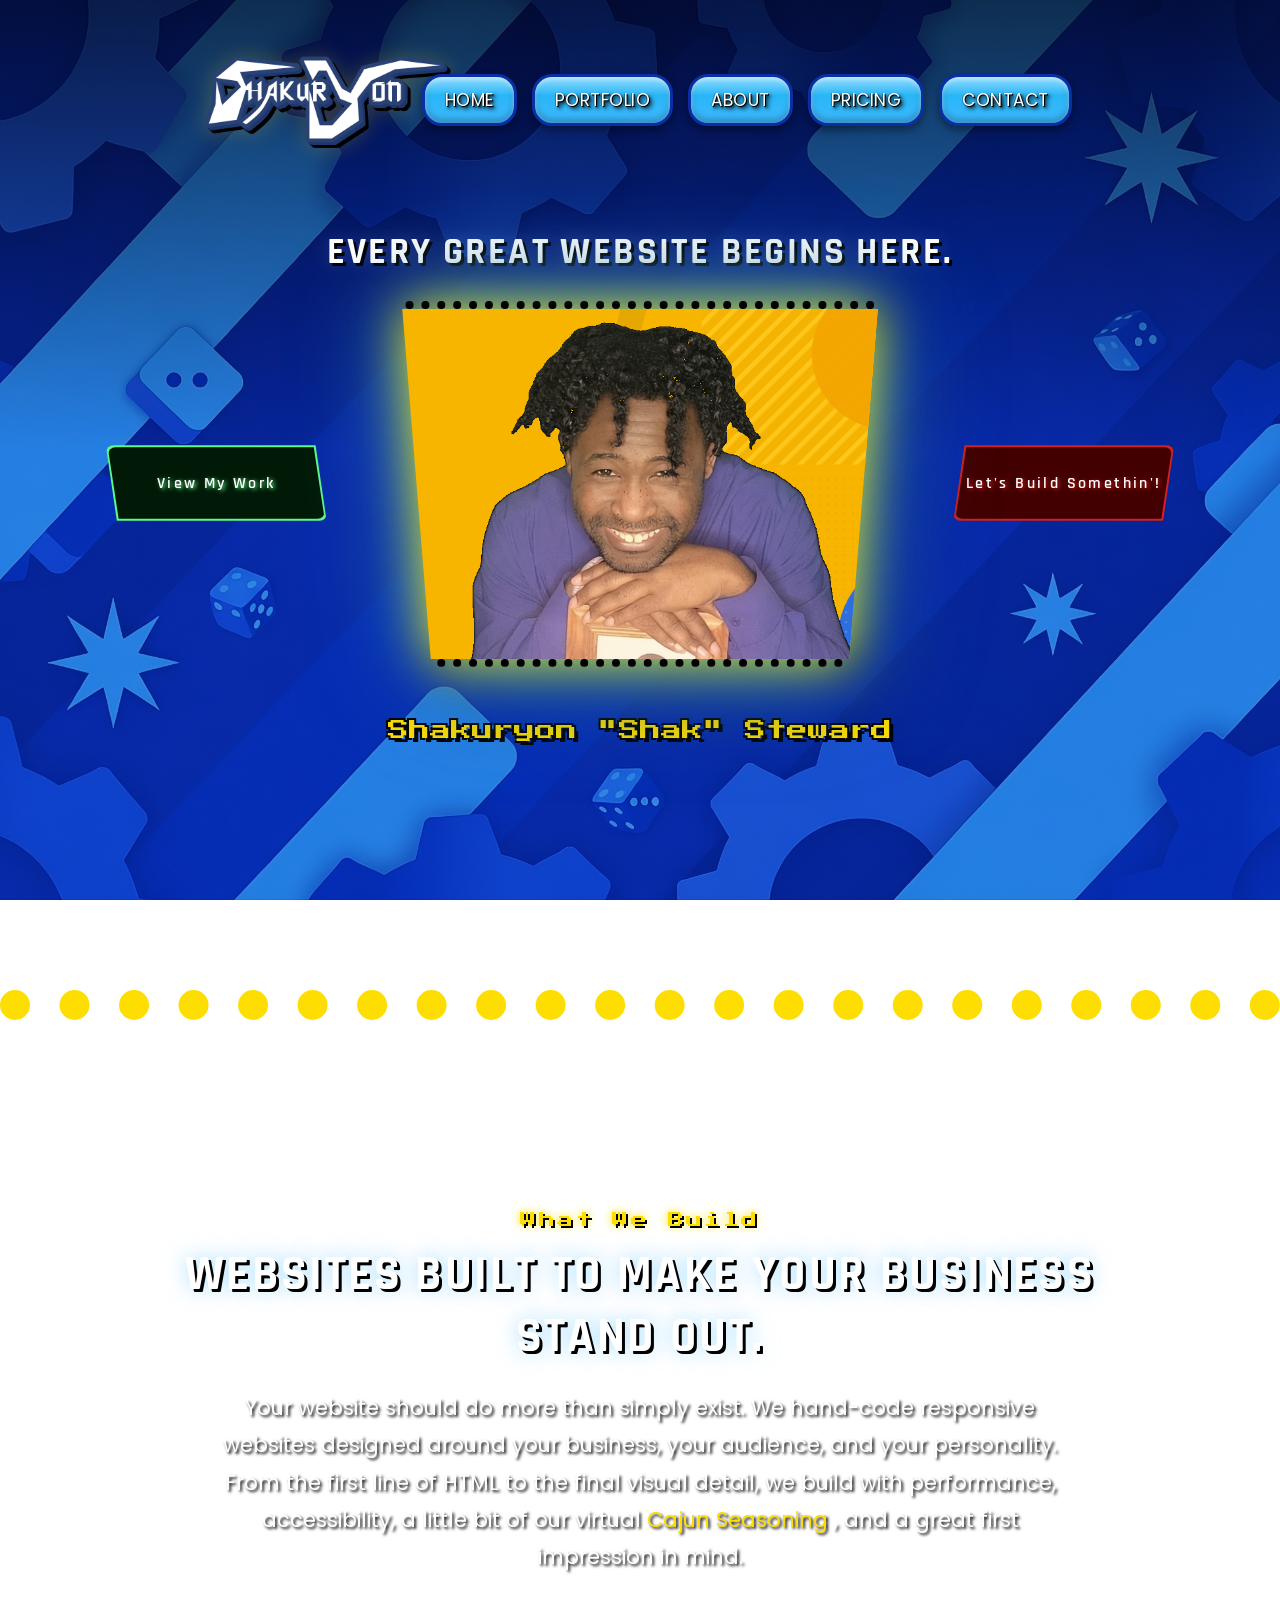
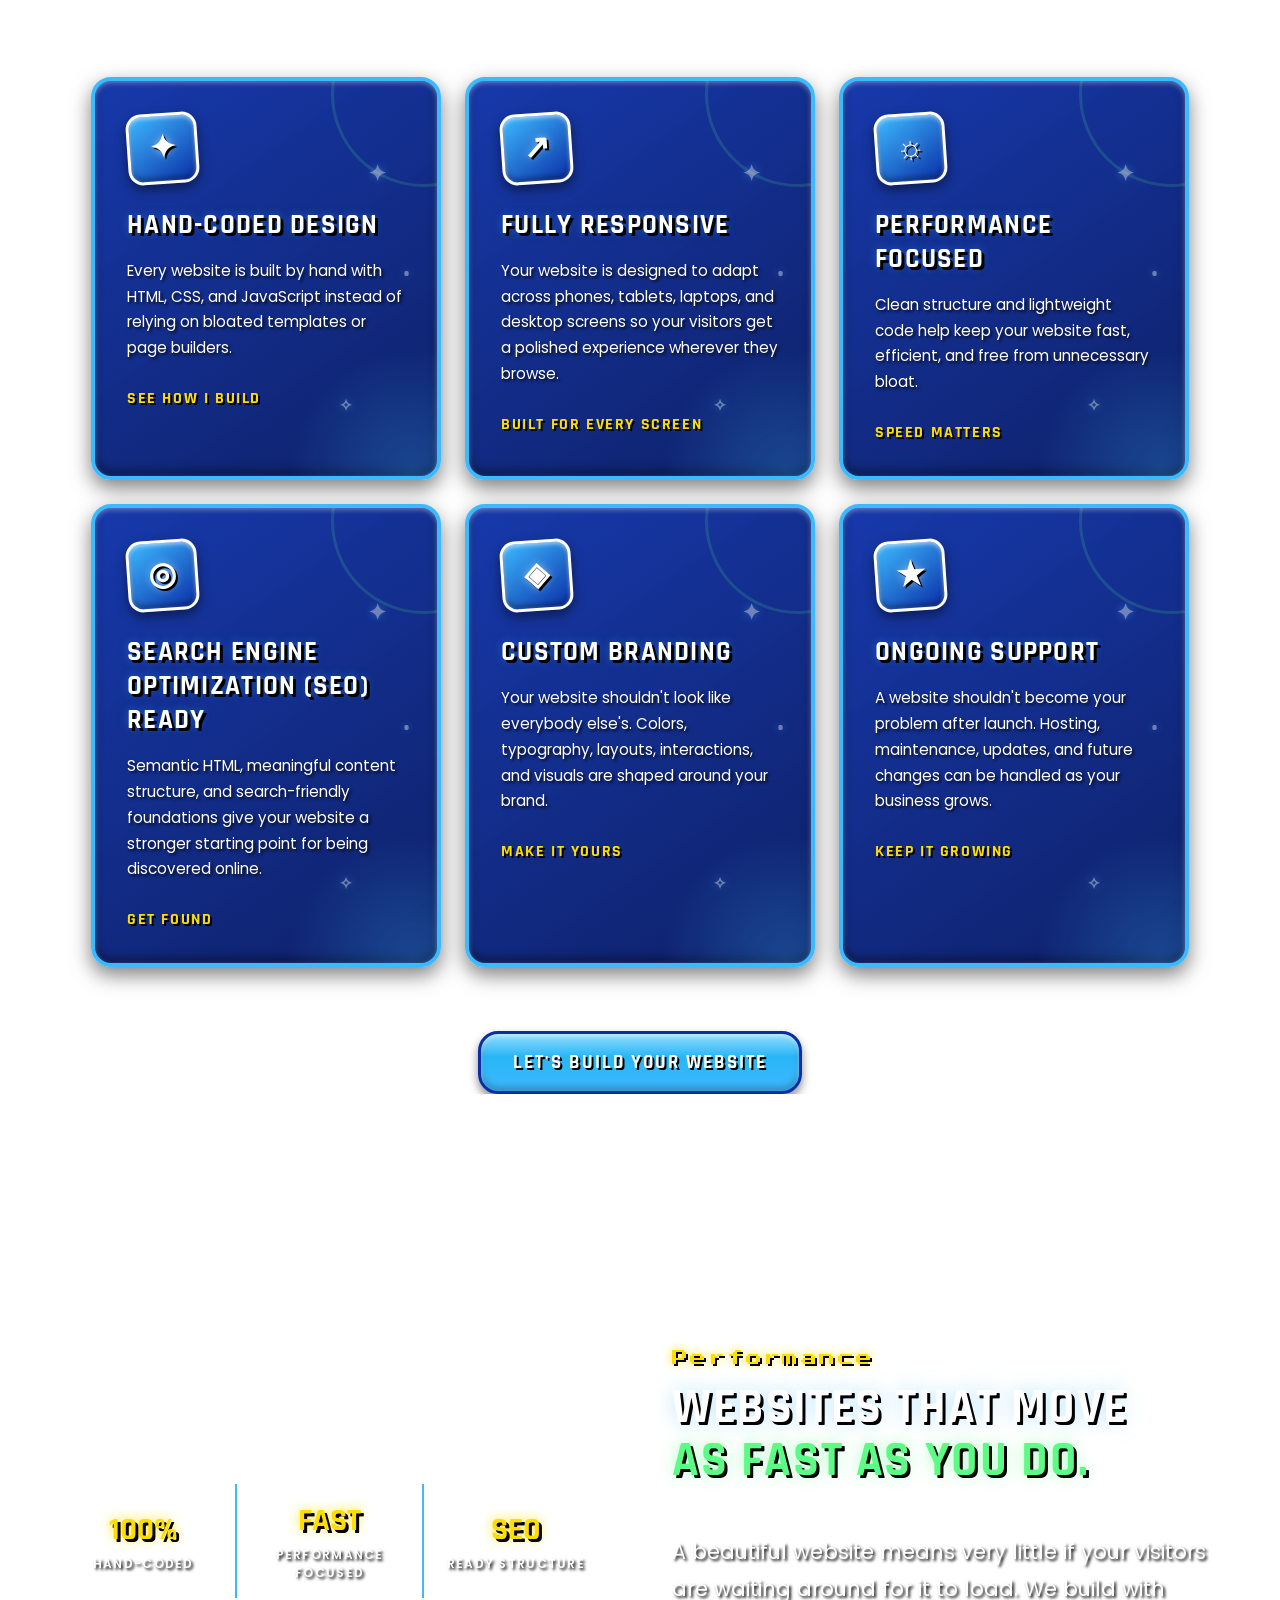
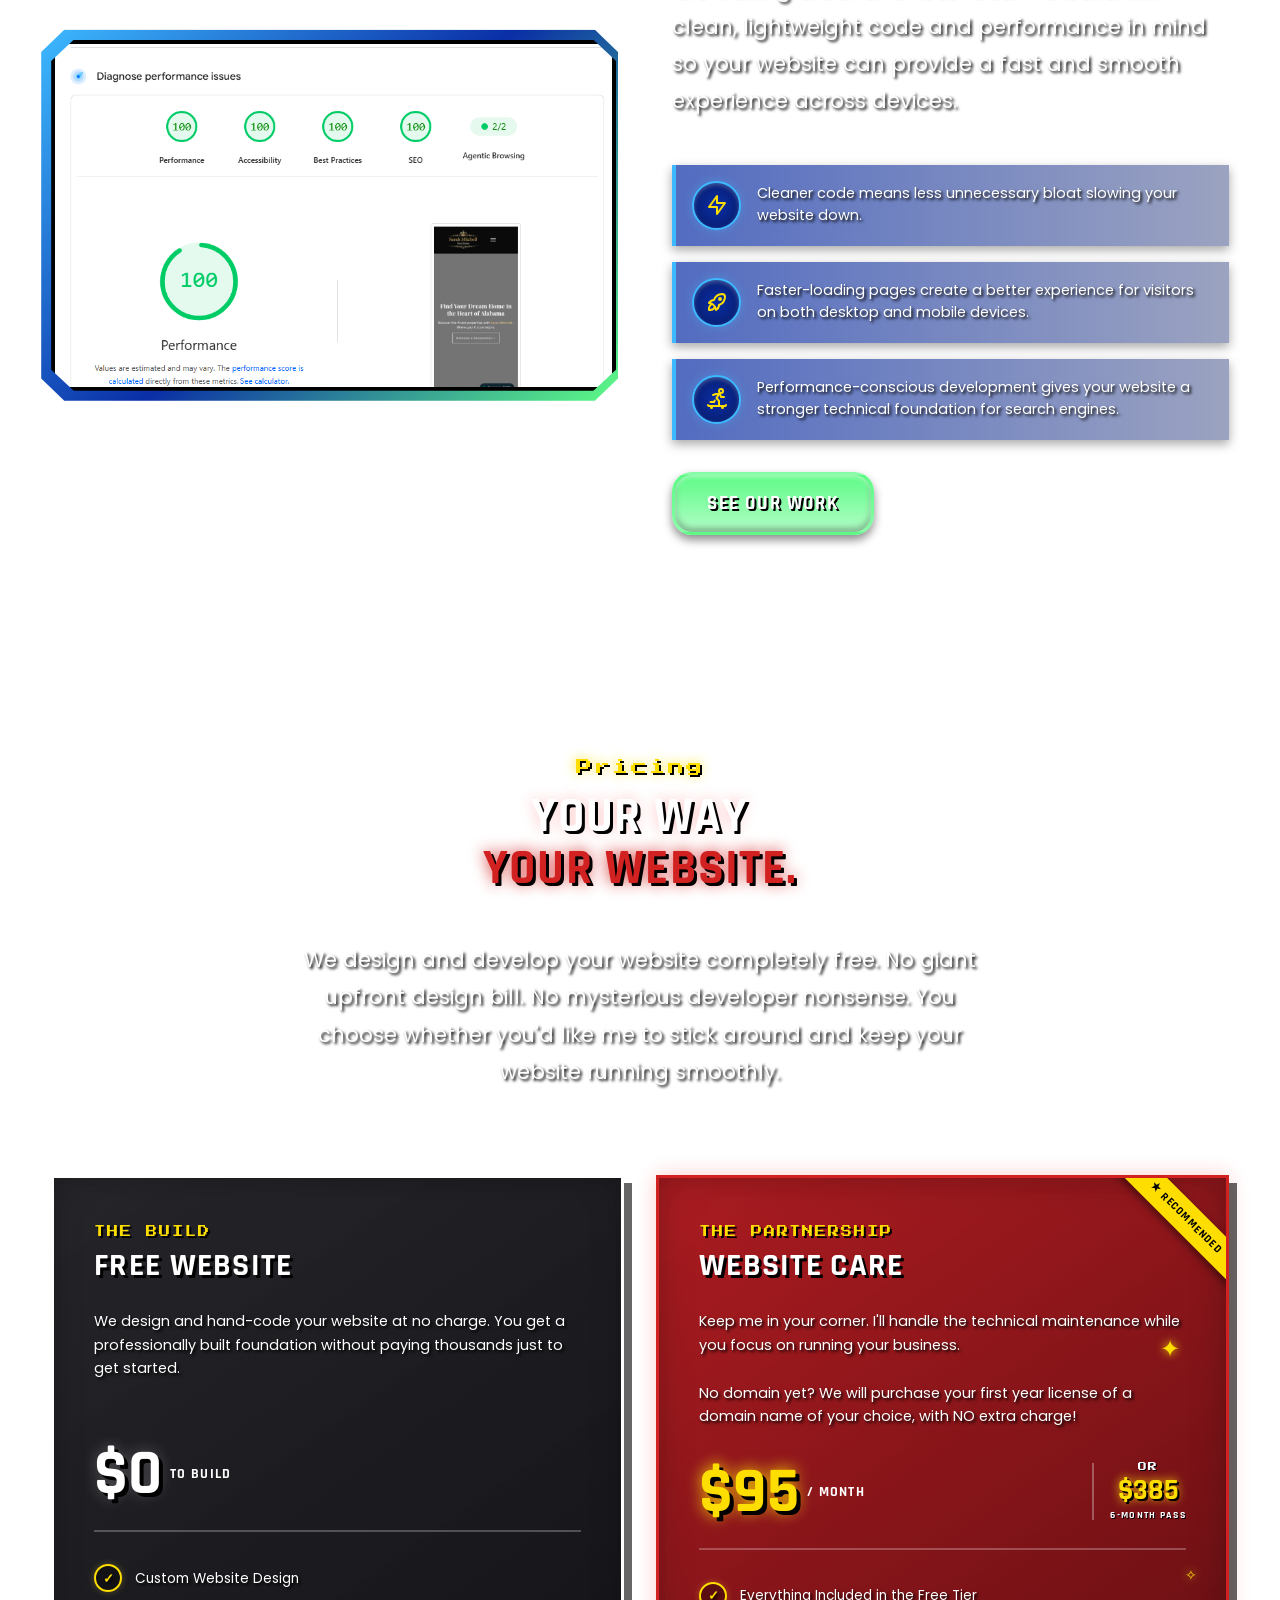
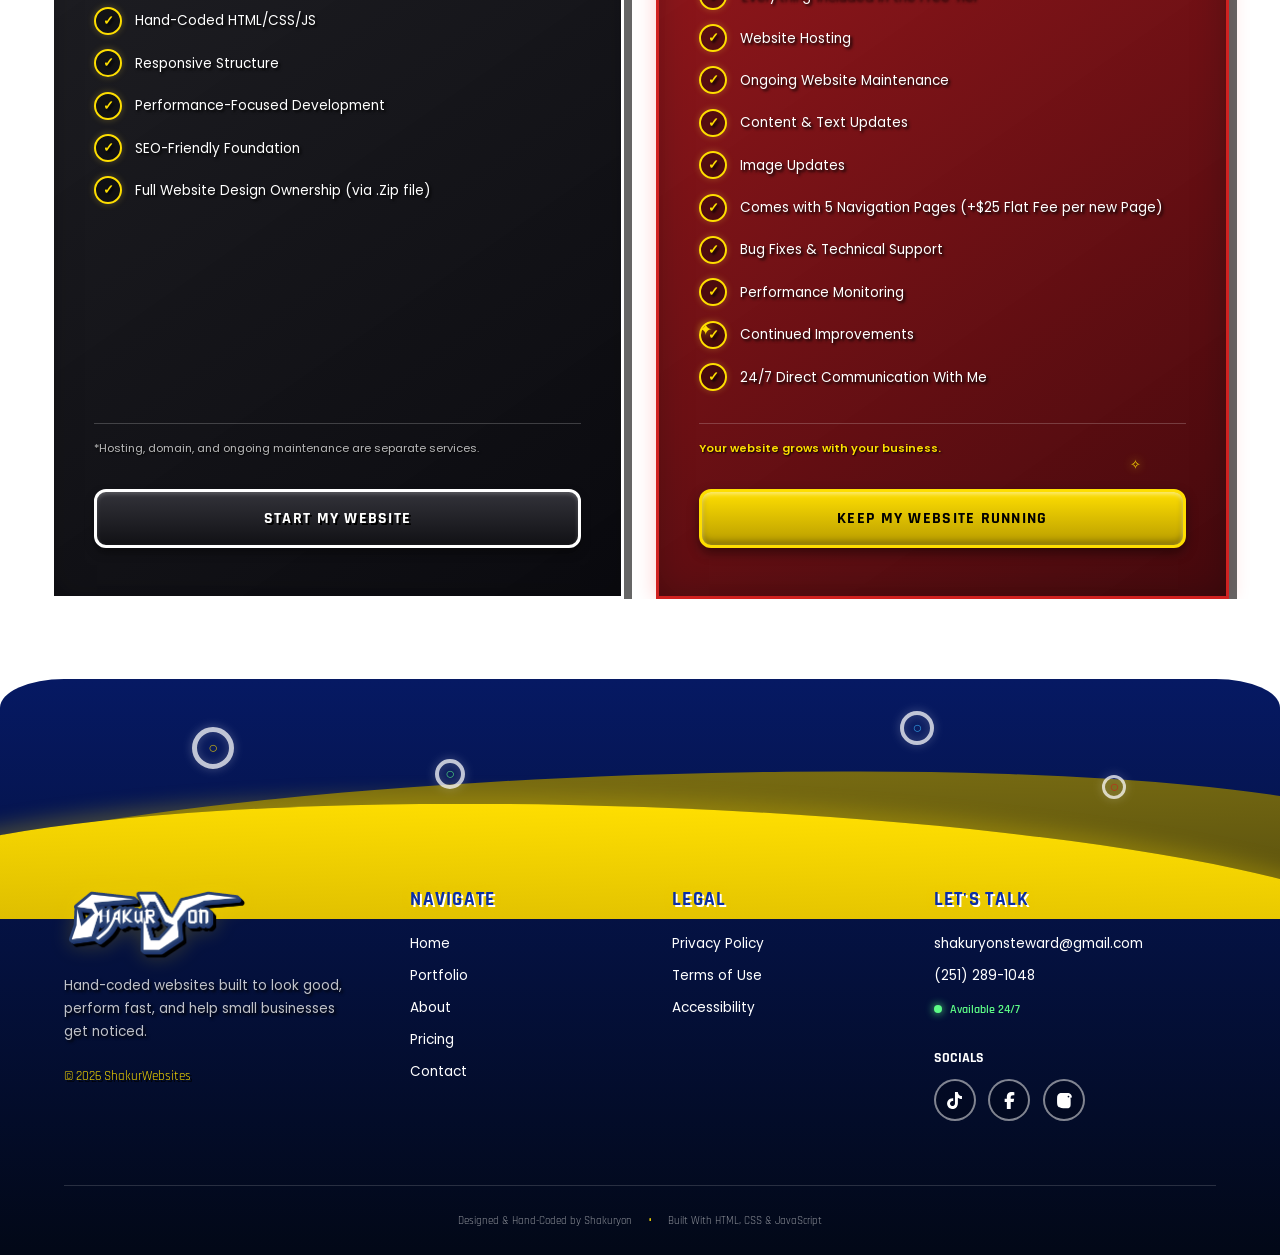
<file: public/index.html>
<!DOCTYPE html>
<html lang="en">
<head>
    <meta charset="UTF-8">
    <meta name="viewport" content="width=device-width, initial-scale=1.0">
    <title>ShakurWebsites!</title>
    <meta name="description" content="Web business owned by Shakuryon 'Shak' Steward. Alabamian web developer with 5+ Years of Experience developing Front-End / Back-End Development. Contact today for personalized service.">
    <!-- Heading Font -->
     <link rel="stylesheet" href="https://fonts.googleapis.com/css2?family=Rajdhani%3Awght%40400%3B500%3B600%3B700&display=swap&utm_source=chatgpt.com">
    <!-- Body Font -->
     <link rel="stylesheet" href="https://fonts.googleapis.com/css2?family=Poppins%3Awght%40300%3B400%3B500%3B600%3B700&display=swap&utm_source=chatgpt.com">
    <!-- Tertiary Font -->
     <link href="https://fonts.googleapis.com/css2?family=Press+Start+2P&display=swap" rel="stylesheet">

    <!-- Styles -->
    <link rel="stylesheet" href="styles.css">
    <link rel="stylesheet" href="media.css">

    <!-- Miscellaneous -->
     <link rel="icon" href="./assets/s_logo.png">
</head>
<body>
    <div id="navbarSection">
        <div id="navbarCont" class="navbar-container">
            <div class="left-side-container">
                <div class="logo">
                    <img src="./assets/Shak-Logo.png" alt="Soul Calibur 2 styled font logo, spelling Shakuryon.">
                </div>
            </div>

            <div class="right-side-container">
                <nav>
                    <ul class="nav-links">
                        <li><a href="./">Home</a></li>
                        <li><a href="./portfolio/">Portfolio</a></li>
                        <li><a href="./about/">About</a></li>
                        <li><a href="./pricing/">Pricing</a></li>
                        <li><a href="./contact/">Contact</a></li>
                    </ul>
                </nav>
            </div>
        </div>
    </div>

    <div id="heroSection">
        <div class="hero-container">
            <div class="Lbanner-set">
                <div class="banner">
                    <p>View My Work</p>
                </div>
            </div>

            <div class="main-hero">
                <div class="Utagline">
                    <h1>Every Great Website Begins Here.</h1>
                </div>
                <div class="hero-frame">
                    <div class="inner-Hframe">
                        <img src="./assets/misterShak.png" alt="Portrait of Shakuryon">
                    </div>
                </div>
                <div class="Ltagline">
                    <p>Shakuryon "Shak" Steward</p>
                </div>
            </div>

            <div class="Rbanner-set">
                <div class="banner">
                    <p>Let's Build Somethin'!</p>
                </div>
            </div>
        </div>
    </div>

    <!-- ==== Services Section ==== -->
<div id="servicesSection">
    <div class="services-container">

        <div class="services-content">
            <div class="services-topper">
                <span>What We Build</span>
            </div>

            <div class="services-title">
                <h2>Websites Built To Make Your Business Stand Out.</h2>
            </div>

            <div class="services-text">
                <p>
                    Your website should do more than simply exist. We hand-code
                    responsive websites designed around your business, your
                    audience, and your personality. From the first line of
                    HTML to the final visual detail, we build with performance,
                    accessibility, a little bit of our virtual <span class="cajun-text">Cajun Seasoning
                        <span class="cajun-helpbox">Shak Says: "You haven't tried real Cajun Food, unless you got it from my hometown of Alabama, or our neighbors at Louisiana!"</span>
                        </span>, and a great first impression in mind.
                </p>
            </div>
        </div>


        <div class="services-card-group">

            <!-- Card 1 -->
            <div class="services-item">
                <div class="services-link">

                    <div class="services-icon-wrapper">
                        <span class="services-icon">✦</span>
                    </div>

                    <div class="services-card-content">
                        <h3 class="services-h3">Hand-Coded Design</h3>

                        <p class="services-item-text">
                            Every website is built by hand with HTML, CSS, and
                            JavaScript instead of relying on bloated templates
                            or page builders.
                        </p>

                        <span class="services-fake-link">
                            See How I Build
                        </span>
                    </div>

                    <div class="services-background">
                        <div class="services-glow"></div>
                        <div class="services-ring"></div>
                        <div class="services-spark spark-one">✦</div>
                        <div class="services-spark spark-two">✧</div>
                        <div class="services-spark spark-three">•</div>
                    </div>

                </div>
            </div>


            <!-- Card 2 -->
            <div class="services-item">
                <div class="services-link">

                    <div class="services-icon-wrapper">
                        <span class="services-icon">↗</span>
                    </div>

                    <div class="services-card-content">
                        <h3 class="services-h3">Fully Responsive</h3>

                        <p class="services-item-text">
                            Your website is designed to adapt across phones,
                            tablets, laptops, and desktop screens so your
                            visitors get a polished experience wherever they
                            browse.
                        </p>

                        <span class="services-fake-link">
                            Built For Every Screen
                        </span>
                    </div>

                    <div class="services-background">
                        <div class="services-glow"></div>
                        <div class="services-ring"></div>
                        <div class="services-spark spark-one">✦</div>
                        <div class="services-spark spark-two">✧</div>
                        <div class="services-spark spark-three">•</div>
                    </div>

                </div>
            </div>


            <!-- Card 3 -->
            <div class="services-item">
                <div class="services-link">

                    <div class="services-icon-wrapper">
                        <span class="services-icon">☼</span>
                    </div>

                    <div class="services-card-content">
                        <h3 class="services-h3">Performance Focused</h3>

                        <p class="services-item-text">
                            Clean structure and lightweight code help keep your
                            website fast, efficient, and free from unnecessary
                            bloat.
                        </p>

                        <span class="services-fake-link">
                            Speed Matters
                        </span>
                    </div>

                    <div class="services-background">
                        <div class="services-glow"></div>
                        <div class="services-ring"></div>
                        <div class="services-spark spark-one">✦</div>
                        <div class="services-spark spark-two">✧</div>
                        <div class="services-spark spark-three">•</div>
                    </div>

                </div>
            </div>


            <!-- Card 4 -->
            <div class="services-item">
                <div class="services-link">

                    <div class="services-icon-wrapper">
                        <span class="services-icon">◎</span>
                    </div>

                    <div class="services-card-content">
                        <h3 class="services-h3">Search Engine Optimization (SEO) Ready</h3>

                        <p class="services-item-text">
                            Semantic HTML, meaningful content structure, and
                            search-friendly foundations give your website a
                            stronger starting point for being discovered online.
                        </p>

                        <span class="services-fake-link">
                            Get Found
                        </span>
                    </div>

                    <div class="services-background">
                        <div class="services-glow"></div>
                        <div class="services-ring"></div>
                        <div class="services-spark spark-one">✦</div>
                        <div class="services-spark spark-two">✧</div>
                        <div class="services-spark spark-three">•</div>
                    </div>

                </div>
            </div>


            <!-- Card 5 -->
            <div class="services-item">
                <div class="services-link">

                    <div class="services-icon-wrapper">
                        <span class="services-icon">◈</span>
                    </div>

                    <div class="services-card-content">
                        <h3 class="services-h3">Custom Branding</h3>

                        <p class="services-item-text">
                            Your website shouldn't look like everybody else's.
                            Colors, typography, layouts, interactions, and
                            visuals are shaped around your brand.
                        </p>

                        <span class="services-fake-link">
                            Make It Yours
                        </span>
                    </div>

                    <div class="services-background">
                        <div class="services-glow"></div>
                        <div class="services-ring"></div>
                        <div class="services-spark spark-one">✦</div>
                        <div class="services-spark spark-two">✧</div>
                        <div class="services-spark spark-three">•</div>
                    </div>

                </div>
            </div>


            <!-- Card 6 -->
            <div class="services-item">
                <div class="services-link">

                    <div class="services-icon-wrapper">
                        <span class="services-icon">★</span>
                    </div>

                    <div class="services-card-content">
                        <h3 class="services-h3">Ongoing Support</h3>

                        <p class="services-item-text">
                            A website shouldn't become your problem after launch.
                            Hosting, maintenance, updates, and future changes
                            can be handled as your business grows.
                        </p>

                        <span class="services-fake-link">
                            Keep It Growing
                        </span>
                    </div>

                    <div class="services-background">
                        <div class="services-glow"></div>
                        <div class="services-ring"></div>
                        <div class="services-spark spark-one">✦</div>
                        <div class="services-spark spark-two">✧</div>
                        <div class="services-spark spark-three">•</div>
                    </div>

                </div>
            </div>

        </div>


        <div class="services-button-container">
            <a href="./pricing/" class="services-button">
                Let's Build Your Website
            </a>
        </div>

    </div>
</div>

<!-- ==== Performance Section ==== -->
<div id="performanceSection">
    <div class="performance-container">

        <div class="performance-stats-group">

            <div class="performance-stats">

                <div class="performance-stat">
                    <span class="performance-number">100%</span>
                    <span class="performance-desc">Hand-Coded</span>
                </div>

                <div class="performance-stat">
                    <span class="performance-number">FAST</span>
                    <span class="performance-desc">Performance Focused</span>
                </div>

                <div class="performance-stat">
                    <span class="performance-number">SEO</span>
                    <span class="performance-desc">Ready Structure</span>
                </div>

            </div>


            <div class="performance-picture">

                <!-- Replace this image with your actual PageSpeed screenshot -->
                <img 
                    src="./assets/pageSpeedcut.PNG"
                    alt="Screenshot showing website performance results"
                >

                <div class="performance-picture-overlay">
                    <span>PERFORMANCE CHECK</span>
                </div>

            </div>

        </div>


        <div class="performance-content">

            <div class="performance-topper">
                <span>Performance</span>
            </div>

            <div class="performance-title">
                <h2>
                    Websites That Move
                    <span class="performance-highlight">As Fast As You Do.</span>
                </h2>
            </div>

            <div class="performance-text">
                <p>
                    A beautiful website means very little if your visitors are
                    waiting around for it to load. We build with clean,
                    lightweight code and performance in mind so your website
                    can provide a fast and smooth experience across devices.
                </p>
            </div>


            <div class="performance-list">

                <div class="performance-list-item">

                    <div class="performance-icon">
                        <!--
                        tags: [opensource, database, software, storage]
                        category: Brand
                        version: "2.1"
                        unicode: "f6d3"
                        -->
                        <svg
                        xmlns="http://www.w3.org/2000/svg"
                        width="24"
                        height="24"
                        viewBox="0 0 24 24"
                        fill="none"
                        stroke="currentColor"
                        stroke-width="2"
                        stroke-linecap="round"
                        stroke-linejoin="round"
                        >
                        <path d="M4 14h8v7l8 -11h-8v-7z" />
                        </svg>

                    </div>

                    <p>
                        Cleaner code means less unnecessary bloat slowing your
                        website down.
                    </p>

                </div>


                <div class="performance-list-item">

                    <div class="performance-icon">
                        <!--
                        category: Map
                        tags: [universe, galaxy, space, journey, discover, extraterrestrial, spaceship]
                        version: "1.11"
                        unicode: "ec45"
                        -->
                        <svg
                        xmlns="http://www.w3.org/2000/svg"
                        width="24"
                        height="24"
                        viewBox="0 0 24 24"
                        fill="none"
                        stroke="currentColor"
                        stroke-width="2"
                        stroke-linecap="round"
                        stroke-linejoin="round"
                        >
                        <path d="M4 13a8 8 0 0 1 7 7a6 6 0 0 0 3 -5a9 9 0 0 0 6 -8a3 3 0 0 0 -3 -3a9 9 0 0 0 -8 6a6 6 0 0 0 -5 3" />
                        <path d="M7 14a6 6 0 0 0 -3 6a6 6 0 0 0 6 -3" />
                        <path d="M15 9m-1 0a1 1 0 1 0 2 0a1 1 0 1 0 -2 0" />
                        </svg>
                    </div>

                    <p>
                        Faster-loading pages create a better experience for
                        visitors on both desktop and mobile devices.
                    </p>

                </div>


                <div class="performance-list-item">

                    <div class="performance-icon">
                        <!--
                            tags: [sport, board, extreme, street, trick, deck, riding, wheels, skater, action]
                            category: Sport
                            version: "2.21"
                            unicode: "faca"
                            -->
                            <svg
                            xmlns="http://www.w3.org/2000/svg"
                            width="24"
                            height="24"
                            viewBox="0 0 24 24"
                            fill="none"
                            stroke="currentColor"
                            stroke-width="2"
                            stroke-linecap="round"
                            stroke-linejoin="round"
                            >
                            <path d="M5.5 15h3.5l.75 -1.5" />
                            <path d="M14 19v-5l-2.5 -3l2.5 -4" />
                            <path d="M8 8l3 -1h4l1 3h3" />
                            <path d="M17.5 21a.5 .5 0 1 0 0 -1a.5 .5 0 0 0 0 1" />
                            <path d="M3 18c0 .552 .895 1 2 1h14c1.105 0 2 -.448 2 -1" />
                            <path d="M6.5 21a.5 .5 0 1 0 0 -1a.5 .5 0 0 0 0 1" />
                            <path d="M14.007 4a2 2 0 1 0 4 0a2 2 0 1 0 -4 0" />
                            </svg>

                    </div>

                    <p>
                        Performance-conscious development gives your website
                        a stronger technical foundation for search engines.
                    </p>

                </div>

            </div>


            <div class="performance-button-container">

                <a href="./pricing/" class="performance-button">
                    See Our Work
                </a>

            </div>

        </div>

    </div>
</div>

    <!-- ==== Pricing Section ==== -->

<div id="pricingSection">

    <div class="pricing-container">

        <!-- ==== Pricing Header ==== -->

        <div class="pricing-content">

            <div class="pricing-heading">

                <div class="pricing-topper">
                    <span>Pricing</span>
                </div>

                <div class="pricing-title">
                    <h2>
                        Your Way
                        <span class="pricing-highlight">Your Website.</span>
                    </h2>
                </div>

                <div class="pricing-text">
                    <p>
                        We design and develop your website completely free.
                        No giant upfront design bill. No mysterious developer
                        nonsense. You choose whether you'd like me to stick
                        around and keep your website running smoothly.
                    </p>
                </div>

            </div>


            <!-- <div class="pricing-header-badge">

                <span class="pricing-badge-star">✦</span>

                <span class="pricing-badge-text">
                    SIMPLE.
                    <br>
                    TRANSPARENT.
                    <br>
                    NO B.S.
                </span>

            </div> -->

        </div>


        <!-- ==== Pricing Cards ==== -->

        <div class="pricing-card-group">


            <!-- ==== FREE CARD ==== -->

            <div class="pricing-card free-card">

                <div class="card-top-decoration">

                    <span class="card-ring"></span>

                    <span class="card-ring-small"></span>

                </div>


                <div class="pricing-package">

                    <span class="package-label">
                        THE BUILD
                    </span>

                    <h3>
                        Free Website
                    </h3>

                </div>


                <div class="pricing-description">

                    <p>
                        We design and hand-code your website at no charge.
                        You get a professionally built foundation without
                        paying thousands just to get started.
                    </p>

                </div>


                <div class="pricing-price">

                    <span class="price-number">
                        $0
                    </span>

                    <span class="price-duration">
                        TO BUILD
                    </span>

                </div>


                <div class="pricing-list">

                    <div class="pricing-list-item">
                        <span class="pricing-check">✓</span>
                        Custom Website Design
                    </div>

                    <div class="pricing-list-item">
                        <span class="pricing-check">✓</span>
                        Hand-Coded HTML/CSS/JS
                    </div>

                    <div class="pricing-list-item">
                        <span class="pricing-check">✓</span>
                        Responsive Structure
                    </div>

                    <div class="pricing-list-item">
                        <span class="pricing-check">✓</span>
                        Performance-Focused Development
                    </div>

                    <div class="pricing-list-item">
                        <span class="pricing-check">✓</span>
                        SEO-Friendly Foundation
                    </div>

                    <div class="pricing-list-item">
                        <span class="pricing-check">✓</span>
                        Full Website Design Ownership (via .Zip file) 
                    </div>

                </div>


                <div class="pricing-card-note">

                    <span>
                        *Hosting, domain, and ongoing maintenance
                        are separate services.
                    </span>

                </div>


                <div class="pricing-button-container">

                    <a href="./contact/" class="pricing-button free-button">
                        Start My Website
                    </a>

                </div>

            </div>



            <!-- ==== MAINTENANCE CARD ==== -->

            <div class="pricing-card maintenance-card">

                <div class="popular-ribbon">

                    <span>★ RECOMMENDED</span>

                </div>


                <div class="sparkle sparkle-one">✦</div>
                <div class="sparkle sparkle-two">✧</div>
                <div class="sparkle sparkle-three">✦</div>
                <div class="sparkle sparkle-four">✧</div>


                <div class="pricing-package">

                    <span class="package-label">
                        THE PARTNERSHIP
                    </span>

                    <h3>
                        Website Care
                    </h3>

                </div>


                <div class="pricing-description">

                    <p>
                        Keep me in your corner. I'll handle the technical
                        maintenance while you focus on running your business.
                    </p>
                    <br>
                    <p>
                        No domain yet? We will purchase your first year license of a domain name of your choice, with NO extra charge!
                    </p>

                </div>


            <div class="pricing-price">
                <span class="price-number">
                    $95
                </span>

                <span class="price-duration">
                    / MONTH
                </span>

                <div class="pricing-alt-price">
                    <span class="alt-label">
                        OR
                    </span>

                    <span class="alt-number">
                        $385
                    </span>

                    <span class="alt-duration">
                        6-MONTH PASS
                    </span>
                </div>
            </div>


                <div class="pricing-list">
                    <div class="pricing-list-item">
                        <span class="pricing-check">✓</span>
                        Everything Included in the Free Tier
                    </div>

                    <div class="pricing-list-item">
                        <span class="pricing-check">✓</span>
                        Website Hosting
                    </div>

                    <div class="pricing-list-item">
                        <span class="pricing-check">✓</span>
                        Ongoing Website Maintenance
                    </div>

                    <div class="pricing-list-item">
                        <span class="pricing-check">✓</span>
                        Content & Text Updates
                    </div>

                    <div class="pricing-list-item">
                        <span class="pricing-check">✓</span>
                        Image Updates
                    </div>

                    <div class="pricing-list-item">
                        <span class="pricing-check">✓</span>
                        Comes with 5 Navigation Pages (+$25 Flat Fee per new Page)
                    </div>

                    <div class="pricing-list-item">
                        <span class="pricing-check">✓</span>
                        Bug Fixes & Technical Support
                    </div>


                    <div class="pricing-list-item">
                        <span class="pricing-check">✓</span>
                        Performance Monitoring
                    </div>

                    <div class="pricing-list-item">
                        <span class="pricing-check">✓</span>
                        Continued Improvements
                    </div>

                    <div class="pricing-list-item">
                        <span class="pricing-check">✓</span>
                        24/7 Direct Communication With Me
                    </div>

                </div>


                <div class="pricing-card-note maintenance-note">

                    <span>
                        Your website grows with your business.
                    </span>

                </div>


                <div class="pricing-button-container">

                    <a href="./contact/" class="pricing-button maintenance-button">
                        Keep My Website Running
                    </a>

                </div>

            </div>

        </div>

    </div>

</div>
<!-- ==== Footer Section ==== -->

<div id="footerSection">

    <!-- ==== Decorative Green Hill Landscape ==== -->

    <div class="footer-landscape" aria-hidden="true">

        <div class="footer-hill hill-back"></div>
        <div class="footer-hill hill-front"></div>

        <div class="footer-ring ring-one">○</div>
        <div class="footer-ring ring-two">○</div>
        <div class="footer-ring ring-three">○</div>
        <div class="footer-ring ring-four">○</div>

    </div>


    <div class="footer-container">


        <!-- ==== Footer Brand ==== -->

        <div class="footer-brand">

            <div class="footer-logo">

                <img
                    src="./assets/Shak-Logo.png"
                    alt="Shakuryon logo"
                >

            </div>

            <div class="footer-brand-text">

                <p>
                    Hand-coded websites built to look good,
                    perform fast, and help small businesses
                    get noticed.
                </p>

            </div>

            <div class="footer-copyright">

                <span>
                    © 2026 ShakurWebsites
                </span>

            </div>

        </div>


        <!-- ==== Footer Navigation ==== -->

        <div class="footer-navigation">

            <div class="footer-title">
                Navigate
            </div>

            <div class="footer-links">

                <a href="./">
                    Home
                </a>

                <a href="./portfolio/">
                    Portfolio
                </a>

                <a href="./about/">
                    About
                </a>

                <a href="./pricing/">
                    Pricing
                </a>

                <a href="./contact/">
                    Contact
                </a>

            </div>

        </div>


        <!-- ==== Footer Legal ==== -->

        <div class="footer-legal">

            <div class="footer-title">
                Legal
            </div>

            <div class="footer-links">

                <a href="./legal/privacy-policy/">
                    Privacy Policy
                </a>

                <a href="./legal/terms-of-use/">
                    Terms of Use
                </a>

                <a href="./legal/accessibility/">
                    Accessibility
                </a>

            </div>

        </div>


        <!-- ==== Footer Contact ==== -->

        <div class="footer-contact">

            <div class="footer-title">
                Let's Talk
            </div>

            <div class="footer-contact-info">

                <a href="mailto:shakuryonsteward@gmail.com">
                    shakuryonsteward@gmail.com
                </a>

                <a href="tel:+12512891048">
                    (251) 289-1048
                </a>

                <span class="footer-availability">
                    Available 24/7
                </span>

            </div>


            <!-- ==== Socials ==== -->

            <div class="footer-social-title">
                Socials
            </div>

            <div class="footer-socials">

                <a
                    href="#"
                    aria-label="TikTok"
                    class="footer-social"
                >
                    <svg
                        xmlns="http://www.w3.org/2000/svg"
                        viewBox="0 0 448 512"
                        aria-hidden="true"
                    >
                        <path
                            fill="currentColor"
                            d="M448.5 209.9c-44 .1-87-13.6-122.8-39.2l0 178.7c0 33.1-10.1 65.4-29 92.6s-45.6 48-76.6 59.6-64.8 13.5-96.9 5.3-60.9-25.9-82.7-50.8-35.3-56-39-88.9 2.9-66.1 18.6-95.2 40-52.7 69.6-67.7 62.9-20.5 95.7-16l0 89.9c-15-4.7-31.1-4.6-46 .4s-27.9 14.6-37 27.3-14 28.1-13.9 43.9 5.2 31 14.5 43.7 22.4 22.1 37.4 26.9 31.1 4.8 46-.1 28-14.4 37.2-27.1 14.2-28.1 14.2-43.8l0-349.4 88 0c-.1 7.4 .6 14.9 1.9 22.2 3.1 16.3 9.4 31.9 18.7 45.7s21.3 25.6 35.2 34.6c19.9 13.1 43.2 20.1 67 20.1l0 87.4z"
                        />
                    </svg>
                </a>


                <a
                    href="#"
                    aria-label="Facebook"
                    class="footer-social"
                >
                    <svg
                        xmlns="http://www.w3.org/2000/svg"
                        viewBox="0 0 320 512"
                        aria-hidden="true"
                    >
                        <path
                            fill="currentColor"
                            d="M80 299.3l0 212.7 116 0 0-212.7 86.5 0 18-97.8-104.5 0 0-34.6c0-51.7 20.3-71.5 72.7-71.5 16.3 0 29.4 .4 37 1.2l0-88.7C291.4 4 256.4 0 236.2 0 129.3 0 80 50.5 80 159.4l0 42.1-66 0 0 97.8 66 0z"
                        />
                    </svg>
                </a>


                <a
                    href="#"
                    aria-label="Instagram"
                    class="footer-social"
                >
                    <svg
                        xmlns="http://www.w3.org/2000/svg"
                        viewBox="0 0 448 512"
                        aria-hidden="true"
                    >
                        <path
                            fill="currentColor"
                            d="M224.3 141a115 115 0 1 0 -.6 230 115 115 0 1 0 .6-230zm-.6 40.4a74.6 74.6 0 1 1 .6 149.2 74.6 74.6 0 1 1 -.6-149.2zm93.4-45.1a26.8 26.8 0 1 1 53.6 0 26.8 26.8 0 1 1 -53.6 0zm129.7 27.2c-1.7-35.9-9.9-67.7-36.2-93.9-26.2-26.2-58-34.4-93.9-36.2-37-2.1-147.9-2.1-184.9 0-35.8 1.7-67.6 9.9-93.9 36.1s-34.4 58-36.2 93.9c-2.1 37-2.1 147.9 0 184.9 1.7 35.9 9.9 67.7 36.2 93.9s58 34.4 93.9 36.2c37 1.7 67.7 9 93.9 9s102.7 2.6 132.1-9c19.6-7.8 34.7-22.9 42.6-42.6 11.7-29.5 9-99.5 9-132.1s2.7-102.7-9-132.1z"
                        />
                    </svg>
                </a>

            </div>

        </div>

    </div>


    <!-- ==== Footer Bottom ==== -->

    <div class="footer-bottom">

        <span>
            Designed & Hand-Coded by Shakuryon
        </span>

        <span class="footer-bottom-divider">
            •
        </span>

        <span>
            Built With HTML, CSS & JavaScript
        </span>

    </div>

</div>
    <script src="index.js"></script> 
</body>
</html>
</file>
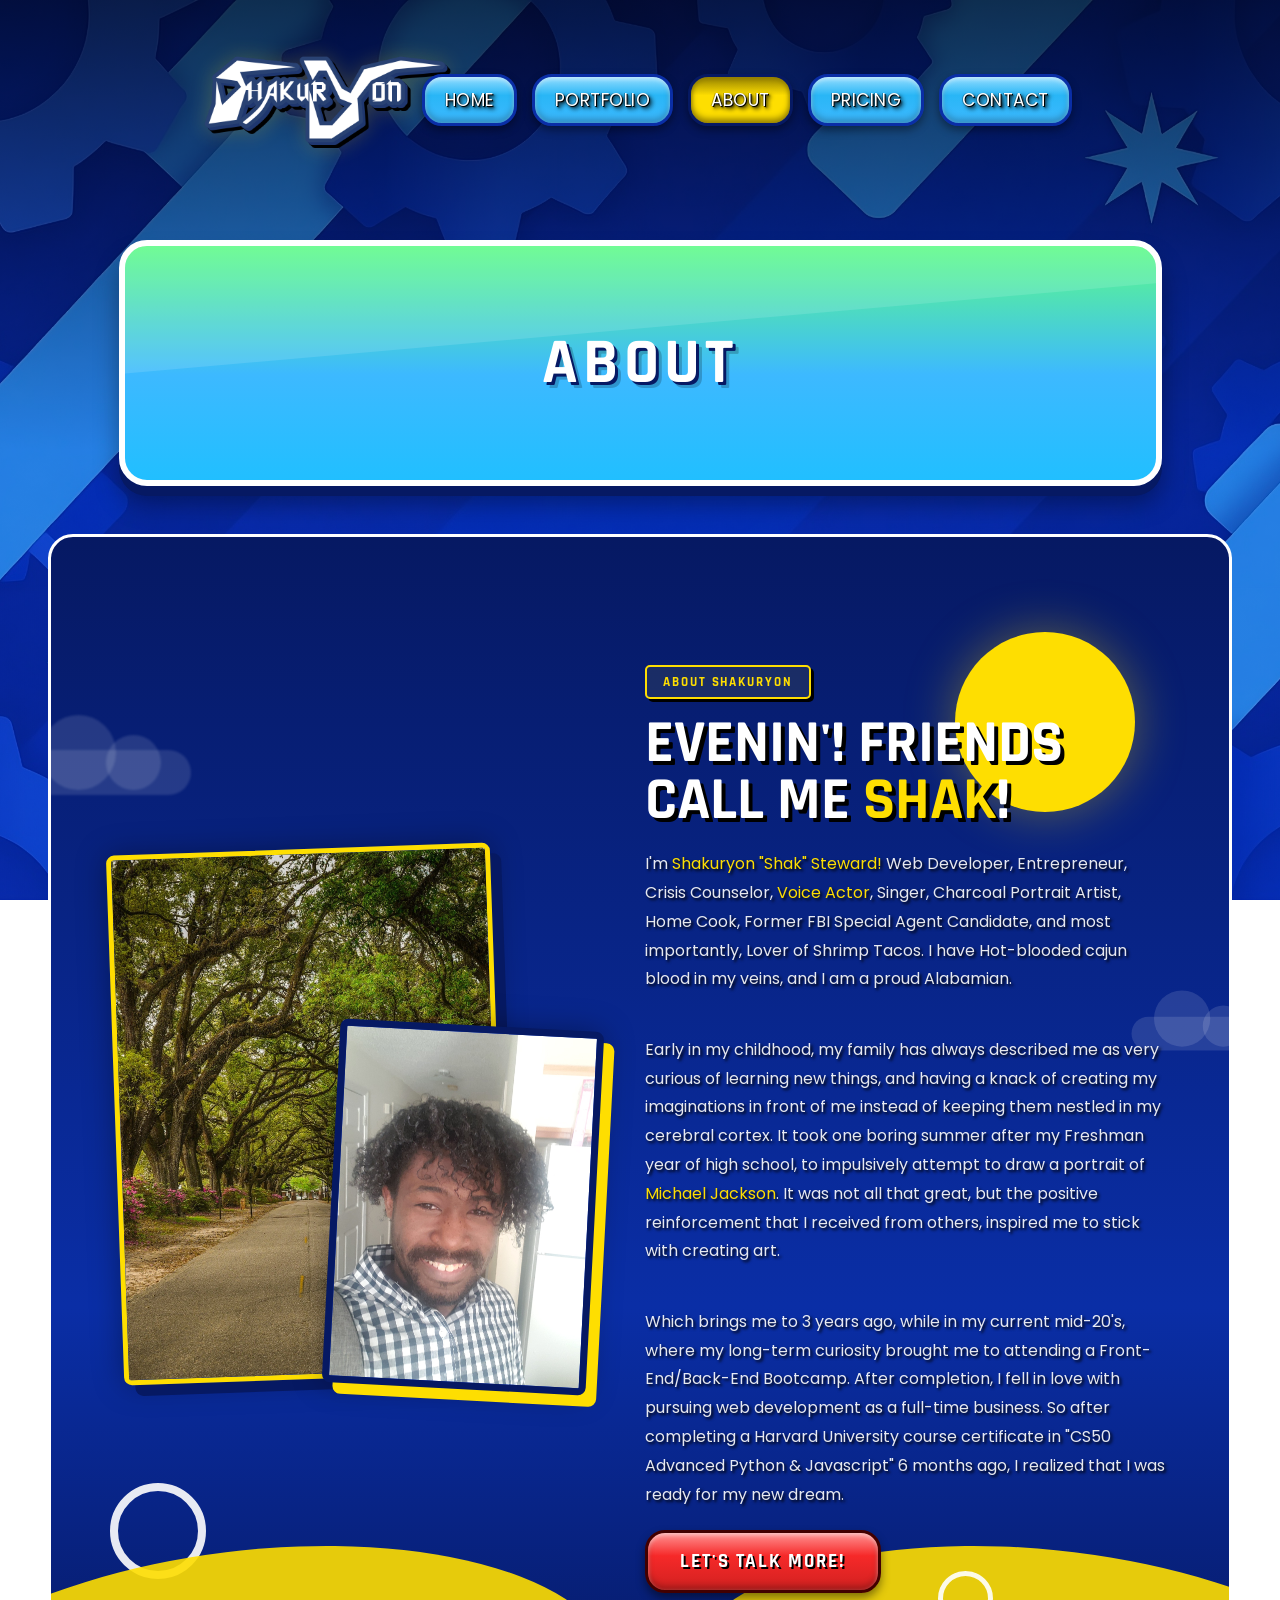
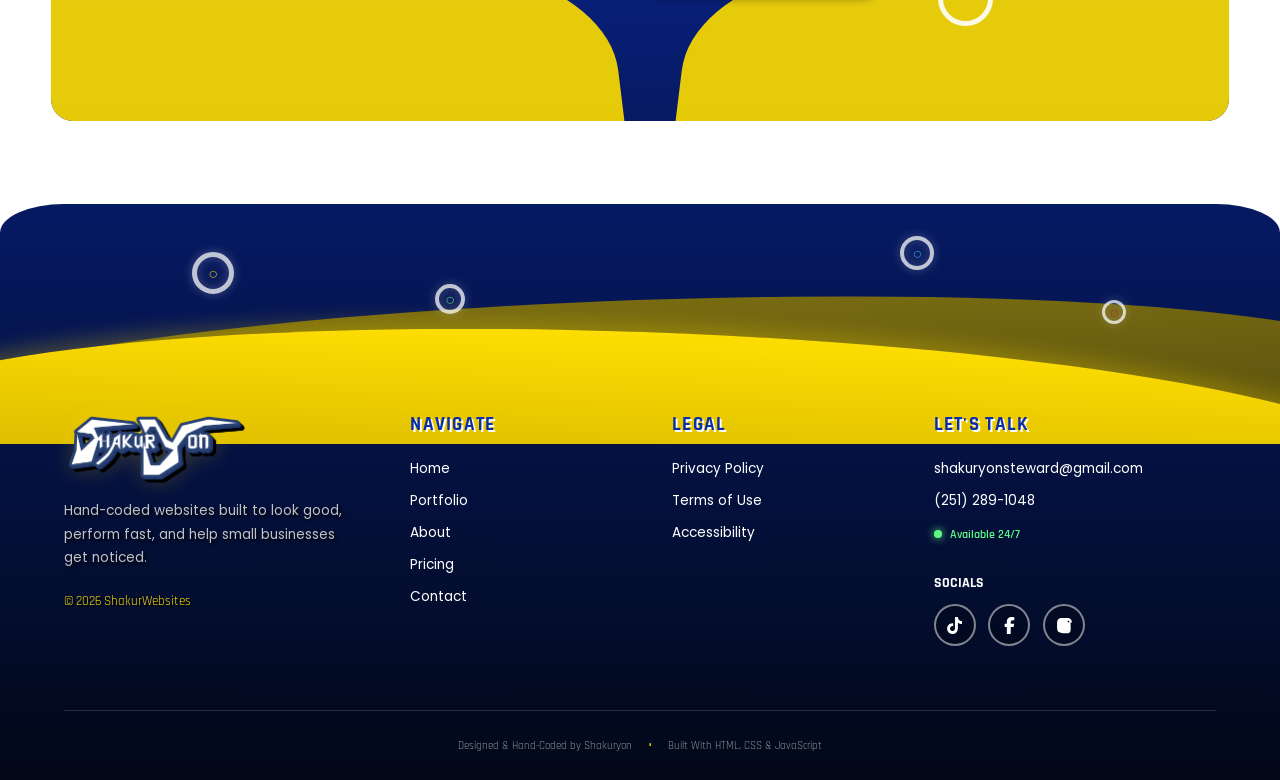
<file: public/about/index.html>
<!DOCTYPE html>
<html lang="en">
<head>
    <meta charset="UTF-8">
    <meta name="viewport" content="width=device-width, initial-scale=1.0">
    <title>About Shak | ShakurWebsites</title>
    <meta name="description" content="Web business owned by Shakuryon 'Shak' Steward. Alabamian web developer with 5+ Years of Experience developing Front-End / Back-End Development. Contact today for personalized service.">
    <!-- Heading Font -->
     <link rel="stylesheet" href="https://fonts.googleapis.com/css2?family=Rajdhani%3Awght%40400%3B500%3B600%3B700&display=swap&utm_source=chatgpt.com">
    <!-- Body Font -->
     <link rel="stylesheet" href="https://fonts.googleapis.com/css2?family=Poppins%3Awght%40300%3B400%3B500%3B600%3B700&display=swap&utm_source=chatgpt.com">
    <!-- Tertiary Font -->
     <link href="https://fonts.googleapis.com/css2?family=Press+Start+2P&display=swap" rel="stylesheet">

    <!-- Styles -->
    <link rel="stylesheet" href="../styles.css">
    <link rel="stylesheet" href="../media.css">

    <!-- Miscellaneous -->
     <link rel="icon" href="../assets/s_logo.png">
</head>
<body>
    <div id="navbarSection">
        <div id="navbarCont" class="navbar-container">
            <div class="left-side-container">
                <div class="logo">
                    <img src="../assets/Shak-Logo.png" alt="Soul Calibur 2 styled font logo, spelling Shakuryon.">
                </div>
            </div>

            <div class="right-side-container">
                <nav>
                    <ul class="nav-links">
                        <li><a href="../">Home</a></li>
                        <li><a href="../portfolio/">Portfolio</a></li>
                        <li><a href="./" class="current-nav">About</a></li>
                        <li><a href="../pricing/">Pricing</a></li>
                        <li><a href="../contact">Contact</a></li>
                    </ul>
                </nav>
            </div>
        </div>
    </div>

    <!-- ==== Title Section (For Sub-Sections) ==== -->

    <div id="titleSection">
        <div class="title-container">
            <div class="title-box">
                <h1>About</h1>
            </div>
        </div>
    </div>


<!-- ==== ABOUT SECTION ==== -->
<div id="aboutSection">
    <div class="about-container">

        <div class="about-image-group">

            <div class="about-main-image">
                <img src="../assets/avenueOaks.webp"
                     alt="Landscape view of Shakuryon's undergraduate alma mater."
                     loading="lazy">
            </div>

            <div class="about-profile-image">
                <img src="../assets/misterShak_Again.jpg"
                     alt="Portrait of Shakuryon Steward."
                     loading="lazy">
            </div>

        </div>

        <div class="about-content">

            <div class="about-topper">
                <span>About Shakuryon</span>
            </div>

            <h2 class="about-title">
                Evenin'! Friends call me <span>Shak</span>!
            </h2>

            <p class="about-text">
                I'm <span class="at-span1">Shakuryon "Shak" Steward!</span> Web Developer, Entrepreneur, Crisis Counselor, <span><a class="at-span2" href="https://www.shakuryon.com">Voice Actor</a></span>, Singer, Charcoal Portrait Artist, Home Cook, Former FBI Special Agent Candidate, and most importantly, Lover of Shrimp Tacos. I have Hot-blooded cajun blood in my veins, and I am a proud Alabamian. 
            </p>

            <p class="about-text">
                Early in my childhood, my family has always described me as very curious of learning new things, and having a knack of creating my imaginations in front of me instead of keeping them nestled in my cerebral cortex. It took one boring summer after my Freshman year of high school, to impulsively attempt to draw a portrait of <span class="at-span3">Michael Jackson</span>. It was not all that great, but the positive reinforcement that I received from others, inspired me to stick with creating art. 
            </p>

            <p class="about-text">
                Which brings me to 3 years ago, while in my current mid-20's, where my long-term curiosity brought me to attending a Front-End/Back-End Bootcamp. After completion, I fell in love with pursuing web development as a full-time business. So after completing a Harvard University course certificate in "CS50 Advanced Python & Javascript" 6 months ago, I realized that I was ready for my new dream. 
            </p>

            <a class="about-button" href="./contact/">
                Let's Talk More!
            </a>

        </div>

    </div>

    <!-- Decorative Sonic-style background -->
    <div class="about-background" aria-hidden="true">

        <div class="about-sun"></div>

        <div class="about-cloud cloud-one"></div>
        <div class="about-cloud cloud-two"></div>

        <div class="about-hill hill-one"></div>
        <div class="about-hill hill-two"></div>

    </div>
</div>



<!-- ==== Footer Section ==== -->

<div id="footerSection">

    <!-- ==== Decorative Green Hill Landscape ==== -->

    <div class="footer-landscape" aria-hidden="true">

        <div class="footer-hill hill-back"></div>
        <div class="footer-hill hill-front"></div>

        <div class="footer-ring ring-one">○</div>
        <div class="footer-ring ring-two">○</div>
        <div class="footer-ring ring-three">○</div>
        <div class="footer-ring ring-four">○</div>

    </div>


    <div class="footer-container">


        <!-- ==== Footer Brand ==== -->

        <div class="footer-brand">

            <div class="footer-logo">

                <img
                    src="../assets/Shak-Logo.png"
                    alt="Shakuryon logo"
                >

            </div>

            <div class="footer-brand-text">

                <p>
                    Hand-coded websites built to look good,
                    perform fast, and help small businesses
                    get noticed.
                </p>

            </div>

            <div class="footer-copyright">

                <span>
                    © 2026 ShakurWebsites
                </span>

            </div>

        </div>


        <!-- ==== Footer Navigation ==== -->

        <div class="footer-navigation">

            <div class="footer-title">
                Navigate
            </div>

            <div class="footer-links">

                <a href="../">
                    Home
                </a>

                <a href="../portfolio/">
                    Portfolio
                </a>

                <a href="../about/">
                    About
                </a>

                <a href="../pricing/">
                    Pricing
                </a>

                <a href="../contact/">
                    Contact
                </a>

            </div>

        </div>


        <!-- ==== Footer Legal ==== -->

        <div class="footer-legal">

            <div class="footer-title">
                Legal
            </div>

            <div class="footer-links">

                <a href="../legal/privacy-policy/">
                    Privacy Policy
                </a>

                <a href="../legal/terms-of-use/">
                    Terms of Use
                </a>

                <a href="../legal/accessibility/">
                    Accessibility
                </a>

            </div>

        </div>


        <!-- ==== Footer Contact ==== -->

        <div class="footer-contact">

            <div class="footer-title">
                Let's Talk
            </div>

            <div class="footer-contact-info">

                <a href="mailto:shakuryonsteward@gmail.com">
                    shakuryonsteward@gmail.com
                </a>

                <a href="tel:+12512891048">
                    (251) 289-1048
                </a>

                <span class="footer-availability">
                    Available 24/7
                </span>

            </div>


            <!-- ==== Socials ==== -->

            <div class="footer-social-title">
                Socials
            </div>

            <div class="footer-socials">

                <a
                    href="#"
                    aria-label="TikTok"
                    class="footer-social"
                >
                    <svg
                        xmlns="http://www.w3.org/2000/svg"
                        viewBox="0 0 448 512"
                        aria-hidden="true"
                    >
                        <path
                            fill="currentColor"
                            d="M448.5 209.9c-44 .1-87-13.6-122.8-39.2l0 178.7c0 33.1-10.1 65.4-29 92.6s-45.6 48-76.6 59.6-64.8 13.5-96.9 5.3-60.9-25.9-82.7-50.8-35.3-56-39-88.9 2.9-66.1 18.6-95.2 40-52.7 69.6-67.7 62.9-20.5 95.7-16l0 89.9c-15-4.7-31.1-4.6-46 .4s-27.9 14.6-37 27.3-14 28.1-13.9 43.9 5.2 31 14.5 43.7 22.4 22.1 37.4 26.9 31.1 4.8 46-.1 28-14.4 37.2-27.1 14.2-28.1 14.2-43.8l0-349.4 88 0c-.1 7.4 .6 14.9 1.9 22.2 3.1 16.3 9.4 31.9 18.7 45.7s21.3 25.6 35.2 34.6c19.9 13.1 43.2 20.1 67 20.1l0 87.4z"
                        />
                    </svg>
                </a>


                <a
                    href="#"
                    aria-label="Facebook"
                    class="footer-social"
                >
                    <svg
                        xmlns="http://www.w3.org/2000/svg"
                        viewBox="0 0 320 512"
                        aria-hidden="true"
                    >
                        <path
                            fill="currentColor"
                            d="M80 299.3l0 212.7 116 0 0-212.7 86.5 0 18-97.8-104.5 0 0-34.6c0-51.7 20.3-71.5 72.7-71.5 16.3 0 29.4 .4 37 1.2l0-88.7C291.4 4 256.4 0 236.2 0 129.3 0 80 50.5 80 159.4l0 42.1-66 0 0 97.8 66 0z"
                        />
                    </svg>
                </a>


                <a
                    href="#"
                    aria-label="Instagram"
                    class="footer-social"
                >
                    <svg
                        xmlns="http://www.w3.org/2000/svg"
                        viewBox="0 0 448 512"
                        aria-hidden="true"
                    >
                        <path
                            fill="currentColor"
                            d="M224.3 141a115 115 0 1 0 -.6 230 115 115 0 1 0 .6-230zm-.6 40.4a74.6 74.6 0 1 1 .6 149.2 74.6 74.6 0 1 1 -.6-149.2zm93.4-45.1a26.8 26.8 0 1 1 53.6 0 26.8 26.8 0 1 1 -53.6 0zm129.7 27.2c-1.7-35.9-9.9-67.7-36.2-93.9-26.2-26.2-58-34.4-93.9-36.2-37-2.1-147.9-2.1-184.9 0-35.8 1.7-67.6 9.9-93.9 36.1s-34.4 58-36.2 93.9c-2.1 37-2.1 147.9 0 184.9 1.7 35.9 9.9 67.7 36.2 93.9s58 34.4 93.9 36.2c37 1.7 67.7 9 93.9 9s102.7 2.6 132.1-9c19.6-7.8 34.7-22.9 42.6-42.6 11.7-29.5 9-99.5 9-132.1s2.7-102.7-9-132.1z"
                        />
                    </svg>
                </a>

            </div>

        </div>

    </div>


    <!-- ==== Footer Bottom ==== -->

    <div class="footer-bottom">

        <span>
            Designed & Hand-Coded by Shakuryon
        </span>

        <span class="footer-bottom-divider">
            •
        </span>

        <span>
            Built With HTML, CSS & JavaScript
        </span>

    </div>

</div>
    <script src="../index.js"></script> 
</body>
</html>
</file>
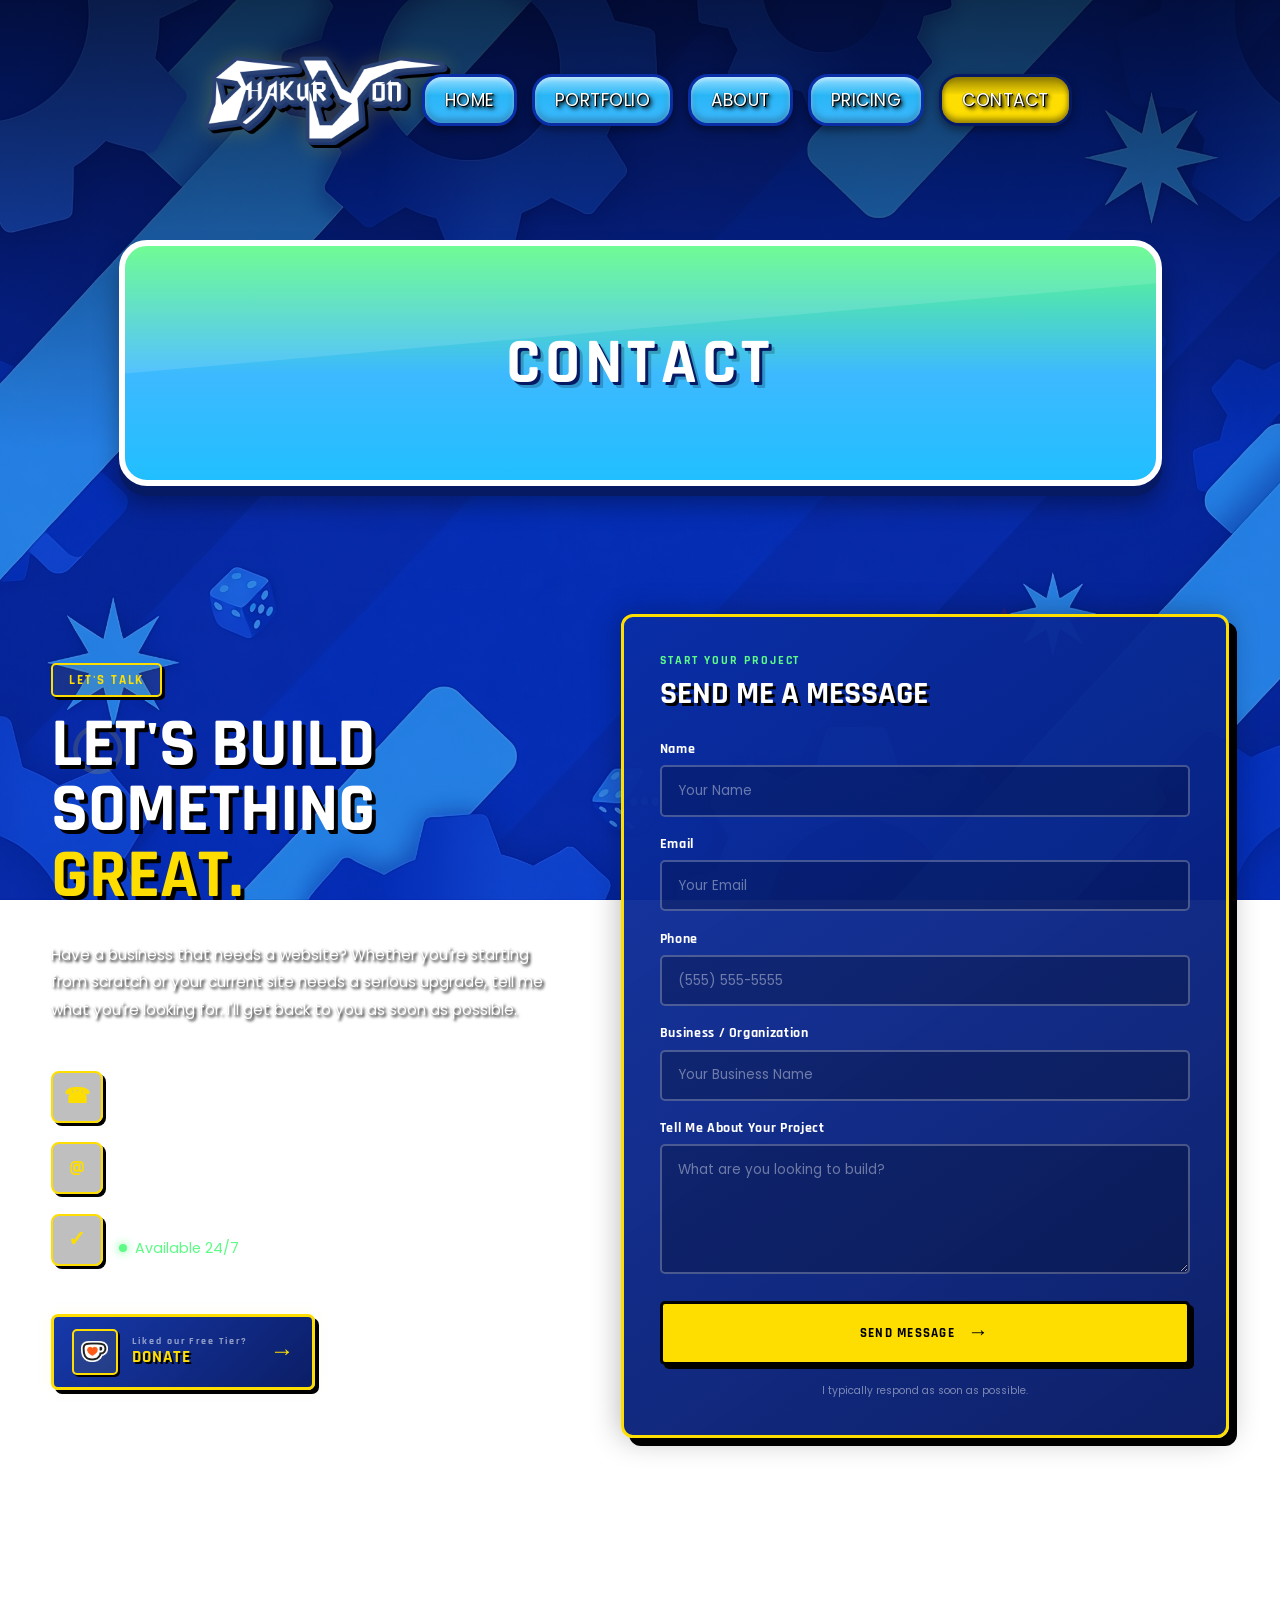
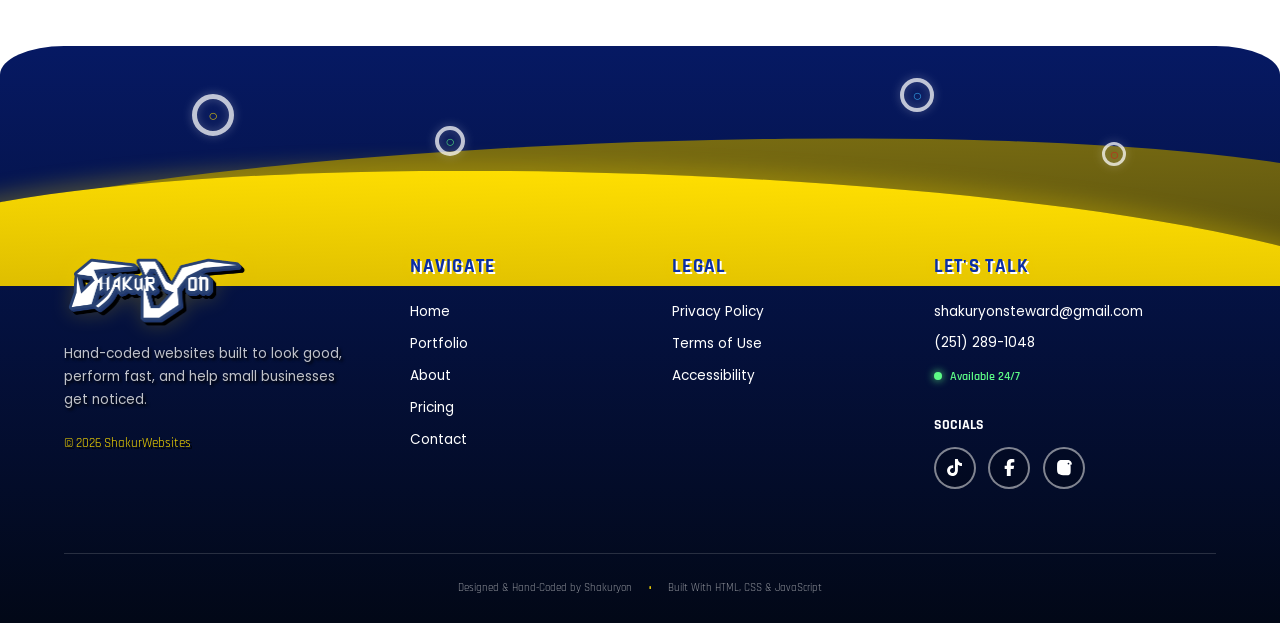
<file: public/contact/index.html>
<!DOCTYPE html>
<html lang="en">
<head>
    <meta charset="UTF-8">
    <meta name="viewport" content="width=device-width, initial-scale=1.0">
    <title>Contact Us | ShakurWebsites</title>
    <meta name="description" content="Web business owned by Shakuryon 'Shak' Steward. Alabamian web developer with 5+ Years of Experience developing Front-End / Back-End Development. Contact today for personalized service.">
    <!-- Heading Font -->
     <link rel="stylesheet" href="https://fonts.googleapis.com/css2?family=Rajdhani%3Awght%40400%3B500%3B600%3B700&display=swap&utm_source=chatgpt.com">
    <!-- Body Font -->
     <link rel="stylesheet" href="https://fonts.googleapis.com/css2?family=Poppins%3Awght%40300%3B400%3B500%3B600%3B700&display=swap&utm_source=chatgpt.com">
    <!-- Tertiary Font -->
     <link href="https://fonts.googleapis.com/css2?family=Press+Start+2P&display=swap" rel="stylesheet">

    <!-- Styles -->
    <link rel="stylesheet" href="../styles.css">
    <link rel="stylesheet" href="../media.css">

    <!-- Miscellaneous -->
     <link rel="icon" href="../assets/s_logo.png">
</head>
<body>
    <div id="navbarSection">
        <div id="navbarCont" class="navbar-container">
            <div class="left-side-container">
                <div class="logo">
                    <img src="../assets/Shak-Logo.png" alt="Soul Calibur 2 styled font logo, spelling Shakuryon.">
                </div>
            </div>

            <div class="right-side-container">
                <nav>
                    <ul class="nav-links">
                        <li><a href="../">Home</a></li>
                        <li><a href="../portfolio/">Portfolio</a></li>
                        <li><a href="../about/">About</a></li>
                        <li><a href="../pricing/">Pricing</a></li>
                        <li><a href="./" class="current-nav">Contact</a></li>
                    </ul>
                </nav>
            </div>
        </div>
    </div>

    <!-- ==== Title Section (For Sub-Sections) ==== -->

    <div id="titleSection">
        <div class="title-container">
            <div class="title-box">
                <h1>Contact</h1>
            </div>
        </div>
    </div>



<!-- ==== Contact Section ==== -->

<div id="contactSection">

    <div class="contact-container">

        <!-- ==== Contact Information ==== -->

        <div class="contact-content">

            <div class="contact-topper">
                Let's Talk
            </div>

            <h2 class="contact-title">
                Let's Build Something <span>Great.</span>
            </h2>

            <p class="contact-text">
                Have a business that needs a website? Whether you're
                starting from scratch or your current site needs a
                serious upgrade, tell me what you're looking for.
                I'll get back to you as soon as possible.
            </p>




            <div class="contact-details">
            <!-- ==== Contact Details ==== -->
                <div class="contact-detail">

                    <div class="contact-icon">
                        ☎
                    </div>

                    <div class="contact-detail-content">

                        <span class="contact-label">
                            Phone
                        </span>

                        <a href="tel:+12512891048">
                            (251) 289-1048
                        </a>

                    </div>

                </div>


            <div class="contact-detail">

                <div class="contact-icon">
                    @
                </div>

                <div class="contact-detail-content">

                    <span class="contact-label">
                        Email
                    </span>

                    <a href="mailto:shakuryonsteward@gmail.com">
                        shakuryonsteward@gmail.com
                    </a>

                </div>

            </div>

                <div class="contact-detail">

                    <div class="contact-icon">
                        ✓
                    </div>

                    <div class="contact-detail-content">

                        <span class="contact-label">
                            Availability
                        </span>

                        <span class="contact-availability">
                            Available 24/7
                        </span>

                    </div>

                    
                </div>
                
                <a
                    href="https://ko-fi.com/shakuryon"
                    class="kofi-button"
                    target="_blank"
                    rel="noopener noreferrer"
                >
                    <span class="kofi-button-icon">
                        <img
                            src="../assets/kofi_symbol.webp"
                            alt="Ko-fi"
                        >
                    </span>

                    <span class="kofi-button-text">
                        <span class="kofi-button-label">
                            Liked our Free Tier?
                        </span>

                        <span class="kofi-button-title">
                            Donate
                        </span>
                    </span>

                    <span class="kofi-button-arrow">
                        →
                    </span>
                </a>
            </div>
        </div>


        <!-- ==== Contact Form ==== -->

        <form
            class="contact-form"
            action="https://api.web3forms.com/submit"
            method="POST"
        >

            <!-- Replace this with your Web3Forms Access Key -->

            <input
                type="hidden"
                name="access_key"
                value="590be129-e2c4-44fa-a1ca-4fd38505cbe6"
            >

            <input
                type="hidden"
                name="subject"
                value="New ShakurWebsites Contact Form Submission"
            >

            <input
                type="hidden"
                name="from_name"
                value="ShakurWebsites"
            >


            <div class="form-header">

                <span class="form-topper">
                    Start Your Project
                </span>

                <h3 class="form-title">
                    Send Me A Message
                </h3>

            </div>


            <!-- ==== Name ==== -->

            <label class="contact-label-form">

                Name

                <input
                    class="contact-input"
                    type="text"
                    name="name"
                    placeholder="Your Name"
                    autocomplete="name"
                    required
                >

            </label>


            <!-- ==== Email ==== -->

            <label class="contact-label-form">

                Email

                <input
                    class="contact-input"
                    type="email"
                    name="email"
                    placeholder="Your Email"
                    autocomplete="email"
                    required
                >

            </label>


            <!-- ==== Phone ==== -->

            <label class="contact-label-form">

                Phone

                <input
                    class="contact-input"
                    type="tel"
                    name="phone"
                    placeholder="(555) 555-5555"
                    autocomplete="tel"
                >

            </label>


            <!-- ==== Business ==== -->

            <label class="contact-label-form">

                Business / Organization

                <input
                    class="contact-input"
                    type="text"
                    name="business"
                    placeholder="Your Business Name"
                    autocomplete="organization"
                >

            </label>


            <!-- ==== Message ==== -->

            <label class="contact-label-form">

                Tell Me About Your Project

                <textarea
                    class="contact-input contact-textarea"
                    name="message"
                    placeholder="What are you looking to build?"
                    required
                ></textarea>

            </label>


            <!-- ==== Submit ==== -->

            <button
                class="contact-submit sq-btns"
                type="submit"
            >

                Send Message

                <span class="submit-arrow">
                    →
                </span>

            </button>


            <div class="form-note">
                I typically respond as soon as possible.
            </div>

        </form>

    </div>


    <!-- ==== Decorative Sonic Elements ==== -->

    <div class="contact-decoration contact-decoration-one" aria-hidden="true">
        ○
    </div>

    <div class="contact-decoration contact-decoration-two" aria-hidden="true">
        ○
    </div>

    <div class="contact-decoration contact-decoration-three" aria-hidden="true">
        ✦
    </div>

</div>


<!-- ==== Footer Section ==== -->

<div id="footerSection">

    <!-- ==== Decorative Green Hill Landscape ==== -->

    <div class="footer-landscape" aria-hidden="true">

        <div class="footer-hill hill-back"></div>
        <div class="footer-hill hill-front"></div>

        <div class="footer-ring ring-one">○</div>
        <div class="footer-ring ring-two">○</div>
        <div class="footer-ring ring-three">○</div>
        <div class="footer-ring ring-four">○</div>

    </div>


    <div class="footer-container">


        <!-- ==== Footer Brand ==== -->

        <div class="footer-brand">

            <div class="footer-logo">

                <img
                    src="../assets/Shak-Logo.png"
                    alt="Shakuryon logo"
                >

            </div>

            <div class="footer-brand-text">

                <p>
                    Hand-coded websites built to look good,
                    perform fast, and help small businesses
                    get noticed.
                </p>

            </div>

            <div class="footer-copyright">

                <span>
                    © 2026 ShakurWebsites
                </span>

            </div>

        </div>


        <!-- ==== Footer Navigation ==== -->

        <div class="footer-navigation">

            <div class="footer-title">
                Navigate
            </div>

            <div class="footer-links">

                <a href="../">
                    Home
                </a>

                <a href="../portfolio/">
                    Portfolio
                </a>

                <a href="../about/">
                    About
                </a>

                <a href="../pricing/">
                    Pricing
                </a>
                <a href="../contact/">
                    Contact
                </a>

            </div>

        </div>


        <!-- ==== Footer Legal ==== -->

        <div class="footer-legal">

            <div class="footer-title">
                Legal
            </div>

            <div class="footer-links">

                <a href="../legal/privacy-policy/">
                    Privacy Policy
                </a>

                <a href="../legal/terms-of-use/">
                    Terms of Use
                </a>

                <a href="../legal/accessibility/">
                    Accessibility
                </a>

            </div>

        </div>


        <!-- ==== Footer Contact ==== -->

        <div class="footer-contact">

            <div class="footer-title">
                Let's Talk
            </div>

            <div class="footer-contact-info">

                <a href="mailto:shakuryonsteward@gmail.com">
                    shakuryonsteward@gmail.com
                </a>

                <a href="tel:+12512891048">
                    (251) 289-1048
                </a>

                <span class="footer-availability">
                    Available 24/7
                </span>

            </div>


            <!-- ==== Socials ==== -->

            <div class="footer-social-title">
                Socials
            </div>

            <div class="footer-socials">

                <a
                    href="#"
                    aria-label="TikTok"
                    class="footer-social"
                >
                    <svg
                        xmlns="http://www.w3.org/2000/svg"
                        viewBox="0 0 448 512"
                        aria-hidden="true"
                    >
                        <path
                            fill="currentColor"
                            d="M448.5 209.9c-44 .1-87-13.6-122.8-39.2l0 178.7c0 33.1-10.1 65.4-29 92.6s-45.6 48-76.6 59.6-64.8 13.5-96.9 5.3-60.9-25.9-82.7-50.8-35.3-56-39-88.9 2.9-66.1 18.6-95.2 40-52.7 69.6-67.7 62.9-20.5 95.7-16l0 89.9c-15-4.7-31.1-4.6-46 .4s-27.9 14.6-37 27.3-14 28.1-13.9 43.9 5.2 31 14.5 43.7 22.4 22.1 37.4 26.9 31.1 4.8 46-.1 28-14.4 37.2-27.1 14.2-28.1 14.2-43.8l0-349.4 88 0c-.1 7.4 .6 14.9 1.9 22.2 3.1 16.3 9.4 31.9 18.7 45.7s21.3 25.6 35.2 34.6c19.9 13.1 43.2 20.1 67 20.1l0 87.4z"
                        />
                    </svg>
                </a>


                <a
                    href="#"
                    aria-label="Facebook"
                    class="footer-social"
                >
                    <svg
                        xmlns="http://www.w3.org/2000/svg"
                        viewBox="0 0 320 512"
                        aria-hidden="true"
                    >
                        <path
                            fill="currentColor"
                            d="M80 299.3l0 212.7 116 0 0-212.7 86.5 0 18-97.8-104.5 0 0-34.6c0-51.7 20.3-71.5 72.7-71.5 16.3 0 29.4 .4 37 1.2l0-88.7C291.4 4 256.4 0 236.2 0 129.3 0 80 50.5 80 159.4l0 42.1-66 0 0 97.8 66 0z"
                        />
                    </svg>
                </a>


                <a
                    href="#"
                    aria-label="Instagram"
                    class="footer-social"
                >
                    <svg
                        xmlns="http://www.w3.org/2000/svg"
                        viewBox="0 0 448 512"
                        aria-hidden="true"
                    >
                        <path
                            fill="currentColor"
                            d="M224.3 141a115 115 0 1 0 -.6 230 115 115 0 1 0 .6-230zm-.6 40.4a74.6 74.6 0 1 1 .6 149.2 74.6 74.6 0 1 1 -.6-149.2zm93.4-45.1a26.8 26.8 0 1 1 53.6 0 26.8 26.8 0 1 1 -53.6 0zm129.7 27.2c-1.7-35.9-9.9-67.7-36.2-93.9-26.2-26.2-58-34.4-93.9-36.2-37-2.1-147.9-2.1-184.9 0-35.8 1.7-67.6 9.9-93.9 36.1s-34.4 58-36.2 93.9c-2.1 37-2.1 147.9 0 184.9 1.7 35.9 9.9 67.7 36.2 93.9s58 34.4 93.9 36.2c37 1.7 67.7 9 93.9 9s102.7 2.6 132.1-9c19.6-7.8 34.7-22.9 42.6-42.6 11.7-29.5 9-99.5 9-132.1s2.7-102.7-9-132.1z"
                        />
                    </svg>
                </a>

            </div>

        </div>

    </div>


    <!-- ==== Footer Bottom ==== -->

    <div class="footer-bottom">

        <span>
            Designed & Hand-Coded by Shakuryon
        </span>

        <span class="footer-bottom-divider">
            •
        </span>

        <span>
            Built With HTML, CSS & JavaScript
        </span>

    </div>

</div>
    <script src="../index.js"></script> 
</body>
</html>
</file>
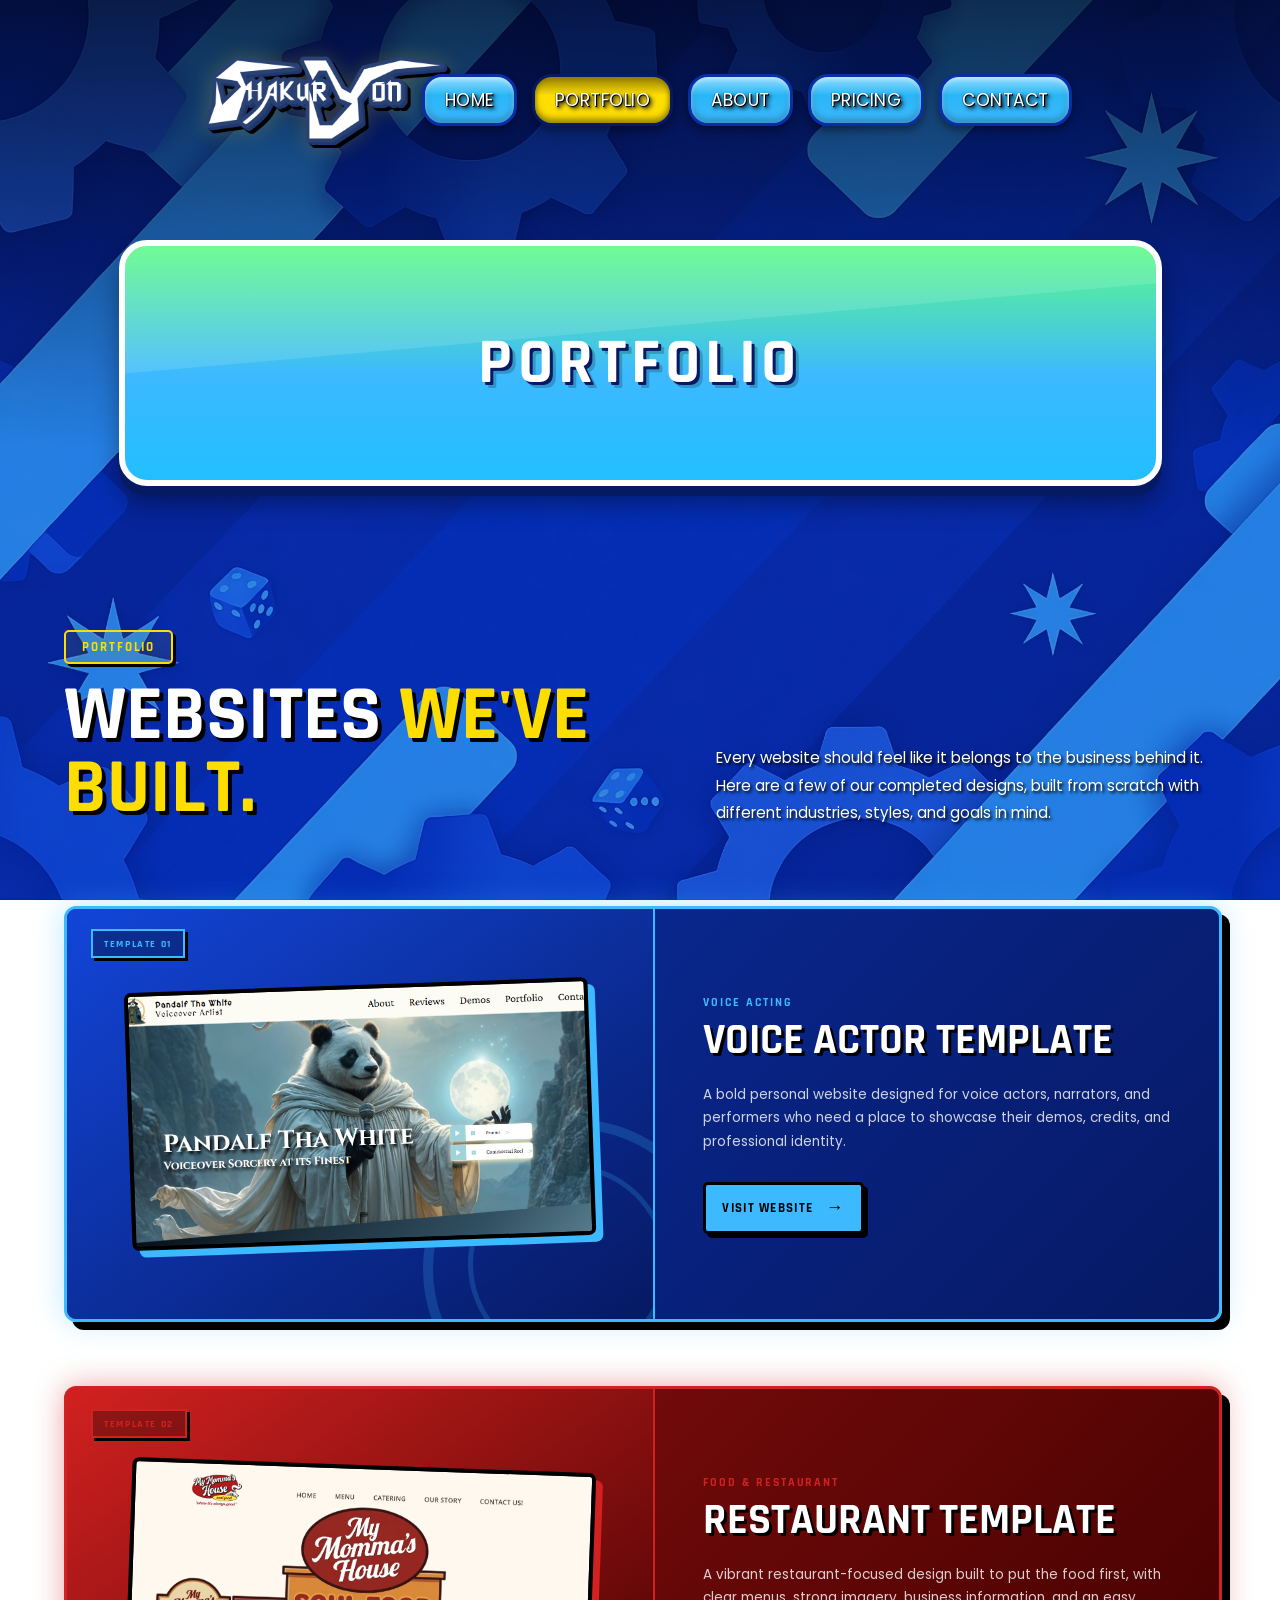
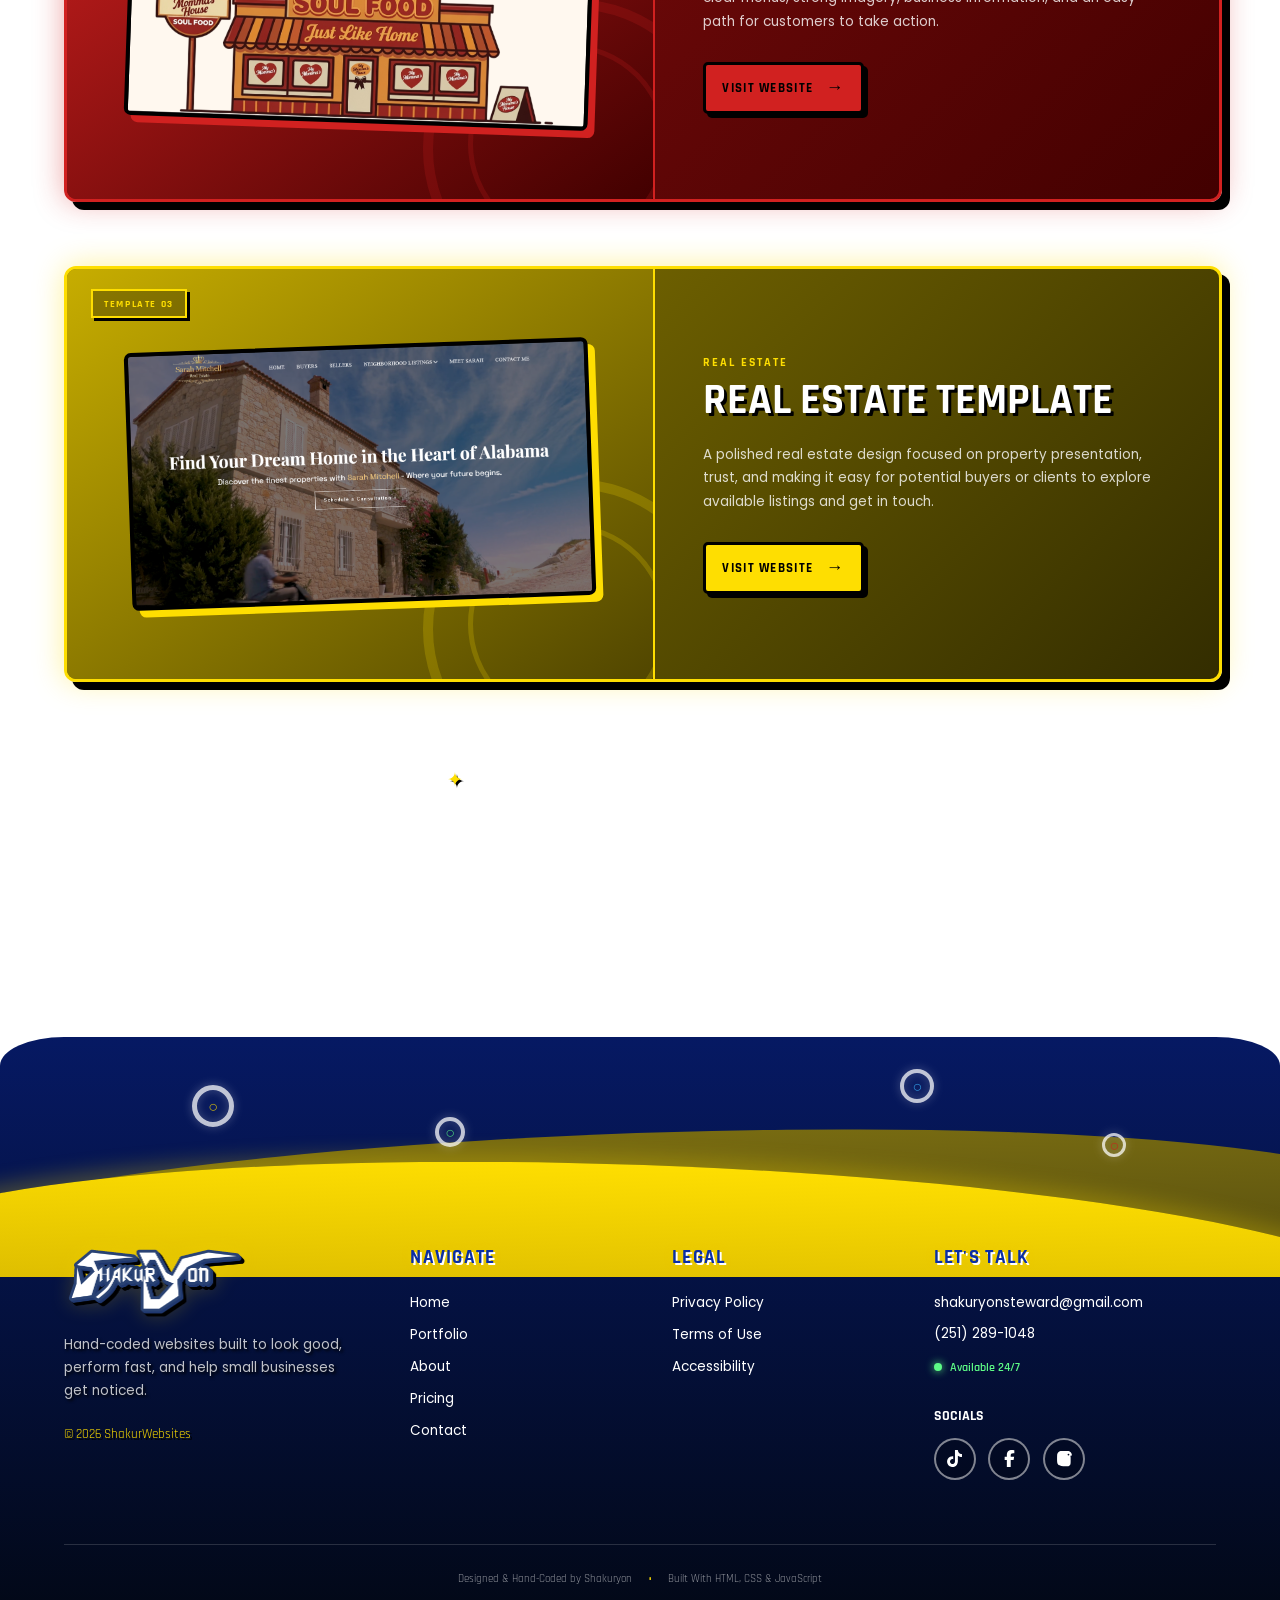
<file: public/portfolio/index.html>
<!DOCTYPE html>
<html lang="en">
<head>
    <meta charset="UTF-8">
    <meta name="viewport" content="width=device-width, initial-scale=1.0">
    <title>Portfolio | ShakurWebsites</title>
    <meta name="description" content="Web business owned by Shakuryon 'Shak' Steward. Alabamian web developer with 5+ Years of Experience developing Front-End / Back-End Development. Contact today for personalized service.">
    <!-- Heading Font -->
     <link rel="stylesheet" href="https://fonts.googleapis.com/css2?family=Rajdhani%3Awght%40400%3B500%3B600%3B700&display=swap&utm_source=chatgpt.com">
    <!-- Body Font -->
     <link rel="stylesheet" href="https://fonts.googleapis.com/css2?family=Poppins%3Awght%40300%3B400%3B500%3B600%3B700&display=swap&utm_source=chatgpt.com">
    <!-- Tertiary Font -->
     <link href="https://fonts.googleapis.com/css2?family=Press+Start+2P&display=swap" rel="stylesheet">

    <!-- Styles -->
    <link rel="stylesheet" href="../styles.css">
    <link rel="stylesheet" href="../media.css">

    <!-- Miscellaneous -->
    <link rel="icon" href="../assets/s_logo.png">
</head>

<body>
    <div id="navbarSection">
        <div id="navbarCont" class="navbar-container">
            <div class="left-side-container">
                <div class="logo">
                    <img src="../assets/Shak-Logo.png" alt="Soul Calibur 2 styled font logo, spelling Shakuryon.">
                </div>
            </div>

            <div class="right-side-container">
                <nav>
                    <ul class="nav-links">
                        <li><a href="../">Home</a></li>
                        <li><a href="../portfolio/" class="current-nav">Portfolio</a></li>
                        <li><a href="../about/">About</a></li>
                        <li><a href="../pricing/">Pricing</a></li>
                        <li><a href="../contact/">Contact</a></li>
                    </ul>
                </nav>
            </div>
        </div>
    </div>

    <!-- ==== Title Section (For Sub-Sections) ==== -->

    <div id="titleSection">
        <div class="title-container">
            <div class="title-box">
                <h1>Portfolio</h1>
            </div>
        </div>
    </div>

<!-- ==== Portfolio Section ==== -->

<section id="portfolioSection">

    <div class="portfolio-container">

        <!-- ==== PORTFOLIO CONTENT ==== -->

        <div class="portfolio-content">

            <div class="portfolio-heading">

                <span class="portfolio-topper">
                    Portfolio
                </span>

                <h2 class="portfolio-title">
                    Websites
                    <span>We've Built.</span>
                </h2>

            </div>

            <p class="portfolio-text">
                Every website should feel like it belongs to the business
                behind it. Here are a few of our completed designs, built
                from scratch with different industries, styles, and goals
                in mind.
            </p>

        </div>


        <!-- ==== PORTFOLIO CARDS ==== -->

        <div class="portfolio-card-group">


            <!-- ============================== -->
            <!-- VOICE ACTOR / SONIC -->
            <!-- ============================== -->

            <article class="portfolio-card sonic-card">

                <div class="portfolio-card-inner">

                    <div class="portfolio-card-visual">

                        <div class="portfolio-card-label">
                            TEMPLATE 01
                        </div>

                        <div class="portfolio-card-ring">
                            <span></span>
                        </div>

                        <div class="portfolio-card-screen">

                            <img
                                src="../assets/vaScreenshot.PNG"
                                alt="Preview of the Voice Actor website template"
                                loading="lazy"
                            >

                        </div>

                    </div>


                    <div class="portfolio-card-content">

                        <span class="portfolio-card-category">
                            Voice Acting
                        </span>

                        <h3 class="portfolio-h3">
                            Voice Actor Template
                        </h3>

                        <p class="portfolio-item-text">
                            A bold personal website designed for voice actors,
                            narrators, and performers who need a place to
                            showcase their demos, credits, and professional
                            identity.
                        </p>

                        <a
                            href="https://pandalfva.netlify.app/"
                            class="portfolio-button sq-btns"
                            target="_blank"
                            rel="noopener noreferrer"
                        >
                            Visit Website
                            <span class="portfolio-button-arrow">→</span>
                        </a>

                    </div>

                </div>

            </article>



            <!-- ============================== -->
            <!-- FOOD / KNUCKLES -->
            <!-- ============================== -->

            <article class="portfolio-card knuckles-card">

                <div class="portfolio-card-inner">

                    <div class="portfolio-card-visual">

                        <div class="portfolio-card-label">
                            TEMPLATE 02
                        </div>

                        <div class="portfolio-card-ring">
                            <span></span>
                        </div>

                        <div class="portfolio-card-screen">

                            <img
                                src="../assets/sffScreenshot.PNG"
                                alt="Preview of the restaurant website template"
                                loading="lazy"
                            >

                        </div>

                    </div>


                    <div class="portfolio-card-content">

                        <span class="portfolio-card-category">
                            Food &amp; Restaurant
                        </span>

                        <h3 class="portfolio-h3">
                            Restaurant Template
                        </h3>

                        <p class="portfolio-item-text">
                            A vibrant restaurant-focused design built to put
                            the food first, with clear menus, strong imagery,
                            business information, and an easy path for
                            customers to take action.
                        </p>

                        <a
                            href="https://mommahouse.netlify.app/"
                            class="portfolio-button sq-btns"
                            target="_blank"
                            rel="noopener noreferrer"
                        >
                            Visit Website
                            <span class="portfolio-button-arrow">→</span>
                        </a>

                    </div>

                </div>

            </article>



            <!-- ============================== -->
            <!-- REAL ESTATE / TAILS PROWLER -->
            <!-- ============================== -->

            <article class="portfolio-card tails-card">

                <div class="portfolio-card-inner">

                    <div class="portfolio-card-visual">

                        <div class="portfolio-card-label">
                            TEMPLATE 03
                        </div>

                        <div class="portfolio-card-ring">
                            <span></span>
                        </div>

                        <div class="portfolio-card-screen">

                            <img
                                src="../assets/reScreenshot.PNG"
                                alt="Preview of the real estate website template"
                                loading="lazy"
                            >

                        </div>

                    </div>


                    <div class="portfolio-card-content">

                        <span class="portfolio-card-category">
                            Real Estate
                        </span>

                        <h3 class="portfolio-h3">
                            Real Estate Template
                        </h3>

                        <p class="portfolio-item-text">
                            A polished real estate design focused on property
                            presentation, trust, and making it easy for
                            potential buyers or clients to explore available
                            listings and get in touch.
                        </p>

                        <a
                            href="https://sarahmitchellre.netlify.app/"
                            class="portfolio-button sq-btns"
                            target="_blank"
                            rel="noopener noreferrer"
                        >
                            Visit Website
                            <span class="portfolio-button-arrow">→</span>
                        </a>

                    </div>

                </div>

            </article>


        </div>


        <!-- ==== PORTFOLIO BOTTOM ==== -->

        <div class="portfolio-bottom">

            <span class="portfolio-bottom-icon">
                ✦
            </span>

            <p>
                More designs are coming.
                <strong>This is only the beginning.</strong>
            </p>

        </div>

    </div>

</section>




<div id="footerSection">

    <!-- ==== Decorative Green Hill Landscape ==== -->

    <div class="footer-landscape" aria-hidden="true">

        <div class="footer-hill hill-back"></div>
        <div class="footer-hill hill-front"></div>

        <div class="footer-ring ring-one">○</div>
        <div class="footer-ring ring-two">○</div>
        <div class="footer-ring ring-three">○</div>
        <div class="footer-ring ring-four">○</div>

    </div>


    <div class="footer-container">


        <!-- ==== Footer Brand ==== -->

        <div class="footer-brand">

            <div class="footer-logo">

                <img
                    src="../assets/Shak-Logo.png"
                    alt="Shakuryon logo"
                >

            </div>

            <div class="footer-brand-text">

                <p>
                    Hand-coded websites built to look good,
                    perform fast, and help small businesses
                    get noticed.
                </p>

            </div>

            <div class="footer-copyright">

                <span>
                    © 2026 ShakurWebsites
                </span>

            </div>

        </div>


        <!-- ==== Footer Navigation ==== -->

        <div class="footer-navigation">

            <div class="footer-title">
                Navigate
            </div>

            <div class="footer-links">

                <a href="../">
                    Home
                </a>

                <a href="../portfolio/">
                    Portfolio
                </a>

                <a href="../about/">
                    About
                </a>

                <a href="../pricing/">
                    Pricing
                </a>

                <a href="../contact/">
                    Contact
                </a>

            </div>

        </div>


        <!-- ==== Footer Legal ==== -->

        <div class="footer-legal">

            <div class="footer-title">
                Legal
            </div>

            <div class="footer-links">

                <a href="../legal/privacy-policy/">
                    Privacy Policy
                </a>

                <a href="../legal/terms-of-use/">
                    Terms of Use
                </a>

                <a href="../legal/accessibility/">
                    Accessibility
                </a>

            </div>

        </div>


        <!-- ==== Footer Contact ==== -->

        <div class="footer-contact">

            <div class="footer-title">
                Let's Talk
            </div>

            <div class="footer-contact-info">

                <a href="mailto:shakuryonsteward@gmail.com">
                    shakuryonsteward@gmail.com
                </a>

                <a href="tel:+12512891048">
                    (251) 289-1048
                </a>

                <span class="footer-availability">
                    Available 24/7
                </span>

            </div>


            <!-- ==== Socials ==== -->

            <div class="footer-social-title">
                Socials
            </div>

            <div class="footer-socials">

                <a
                    href="#"
                    aria-label="TikTok"
                    class="footer-social"
                >
                    <svg
                        xmlns="http://www.w3.org/2000/svg"
                        viewBox="0 0 448 512"
                        aria-hidden="true"
                    >
                        <path
                            fill="currentColor"
                            d="M448.5 209.9c-44 .1-87-13.6-122.8-39.2l0 178.7c0 33.1-10.1 65.4-29 92.6s-45.6 48-76.6 59.6-64.8 13.5-96.9 5.3-60.9-25.9-82.7-50.8-35.3-56-39-88.9 2.9-66.1 18.6-95.2 40-52.7 69.6-67.7 62.9-20.5 95.7-16l0 89.9c-15-4.7-31.1-4.6-46 .4s-27.9 14.6-37 27.3-14 28.1-13.9 43.9 5.2 31 14.5 43.7 22.4 22.1 37.4 26.9 31.1 4.8 46-.1 28-14.4 37.2-27.1 14.2-28.1 14.2-43.8l0-349.4 88 0c-.1 7.4 .6 14.9 1.9 22.2 3.1 16.3 9.4 31.9 18.7 45.7s21.3 25.6 35.2 34.6c19.9 13.1 43.2 20.1 67 20.1l0 87.4z"
                        />
                    </svg>
                </a>


                <a
                    href="#"
                    aria-label="Facebook"
                    class="footer-social"
                >
                    <svg
                        xmlns="http://www.w3.org/2000/svg"
                        viewBox="0 0 320 512"
                        aria-hidden="true"
                    >
                        <path
                            fill="currentColor"
                            d="M80 299.3l0 212.7 116 0 0-212.7 86.5 0 18-97.8-104.5 0 0-34.6c0-51.7 20.3-71.5 72.7-71.5 16.3 0 29.4 .4 37 1.2l0-88.7C291.4 4 256.4 0 236.2 0 129.3 0 80 50.5 80 159.4l0 42.1-66 0 0 97.8 66 0z"
                        />
                    </svg>
                </a>


                <a
                    href="#"
                    aria-label="Instagram"
                    class="footer-social"
                >
                    <svg
                        xmlns="http://www.w3.org/2000/svg"
                        viewBox="0 0 448 512"
                        aria-hidden="true"
                    >
                        <path
                            fill="currentColor"
                            d="M224.3 141a115 115 0 1 0 -.6 230 115 115 0 1 0 .6-230zm-.6 40.4a74.6 74.6 0 1 1 .6 149.2 74.6 74.6 0 1 1 -.6-149.2zm93.4-45.1a26.8 26.8 0 1 1 53.6 0 26.8 26.8 0 1 1 -53.6 0zm129.7 27.2c-1.7-35.9-9.9-67.7-36.2-93.9-26.2-26.2-58-34.4-93.9-36.2-37-2.1-147.9-2.1-184.9 0-35.8 1.7-67.6 9.9-93.9 36.1s-34.4 58-36.2 93.9c-2.1 37-2.1 147.9 0 184.9 1.7 35.9 9.9 67.7 36.2 93.9s58 34.4 93.9 36.2c37 1.7 67.7 9 93.9 9s102.7 2.6 132.1-9c19.6-7.8 34.7-22.9 42.6-42.6 11.7-29.5 9-99.5 9-132.1s2.7-102.7-9-132.1z"
                        />
                    </svg>
                </a>

            </div>

        </div>

    </div>


    <!-- ==== Footer Bottom ==== -->

    <div class="footer-bottom">

        <span>
            Designed & Hand-Coded by Shakuryon
        </span>

        <span class="footer-bottom-divider">
            •
        </span>

        <span>
            Built With HTML, CSS & JavaScript
        </span>

    </div>

</div>
    
    <script src="../index.js"></script> 

</body>
</file>
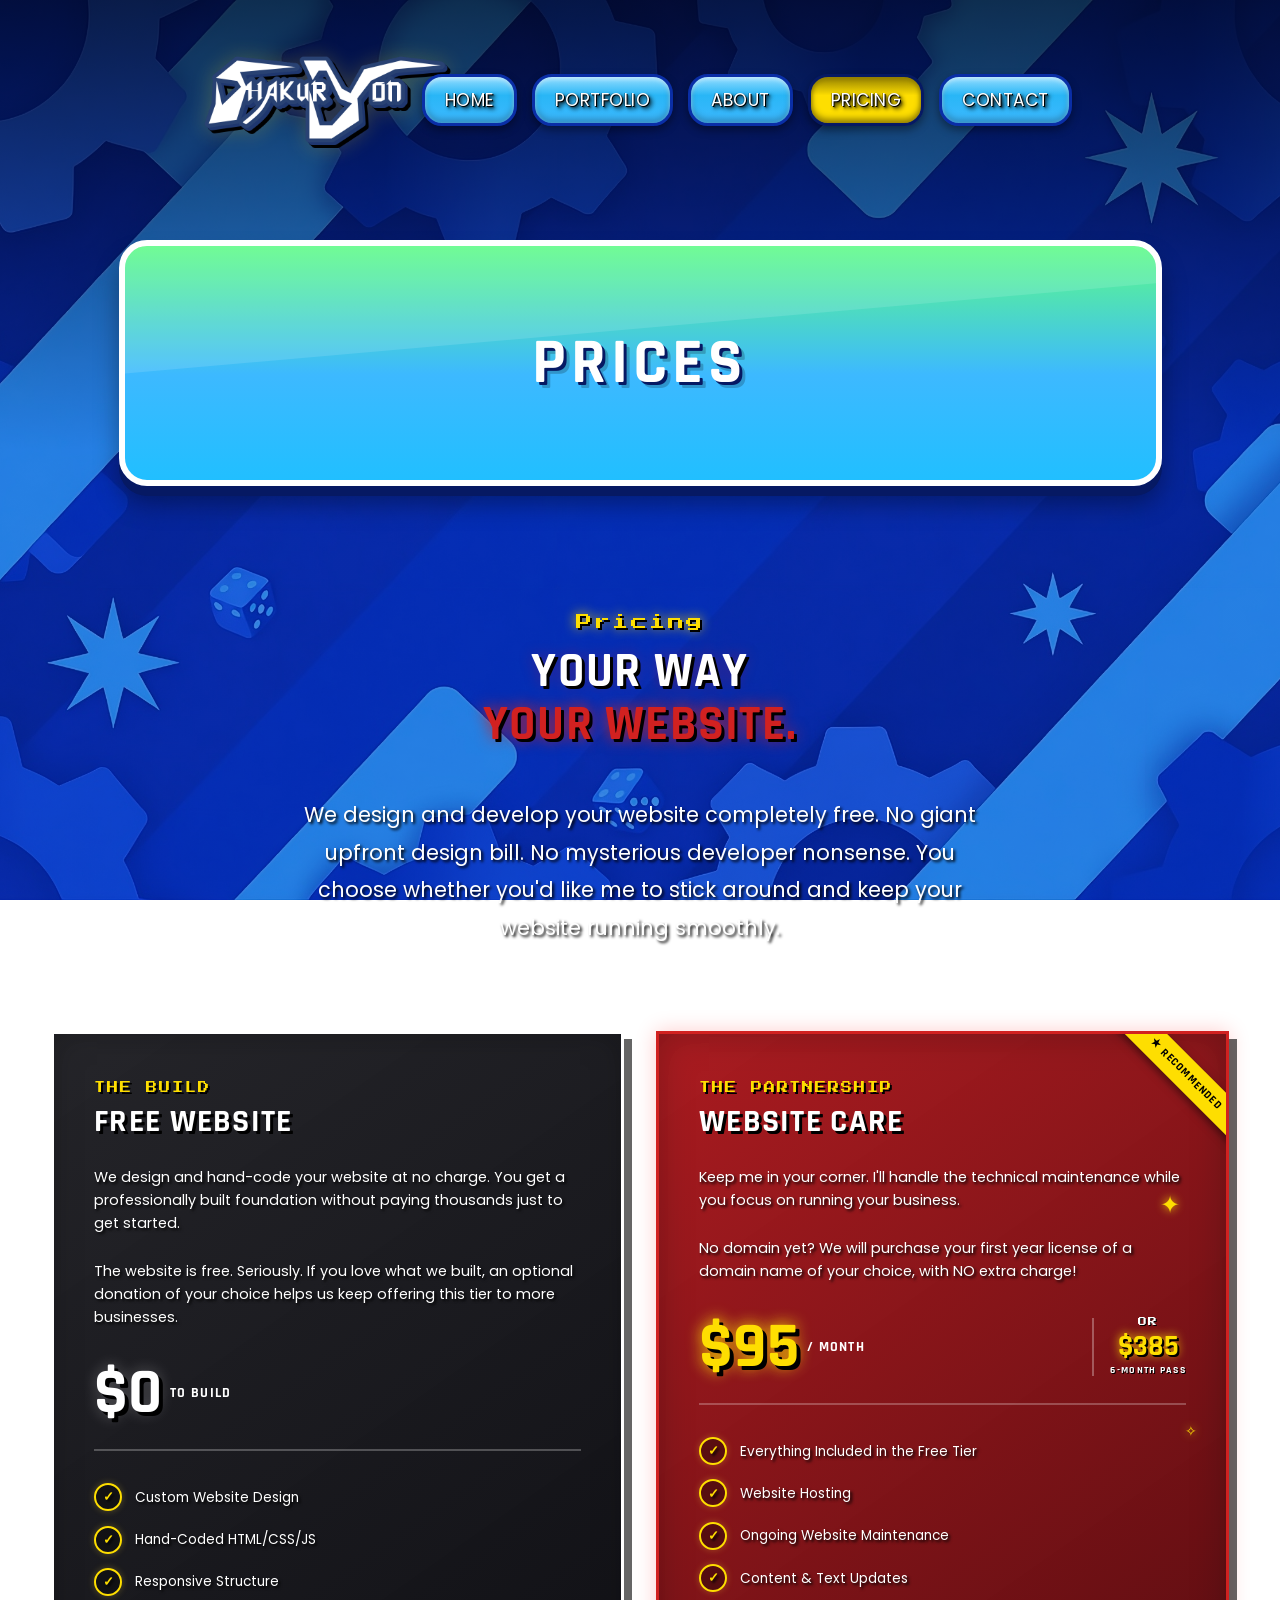
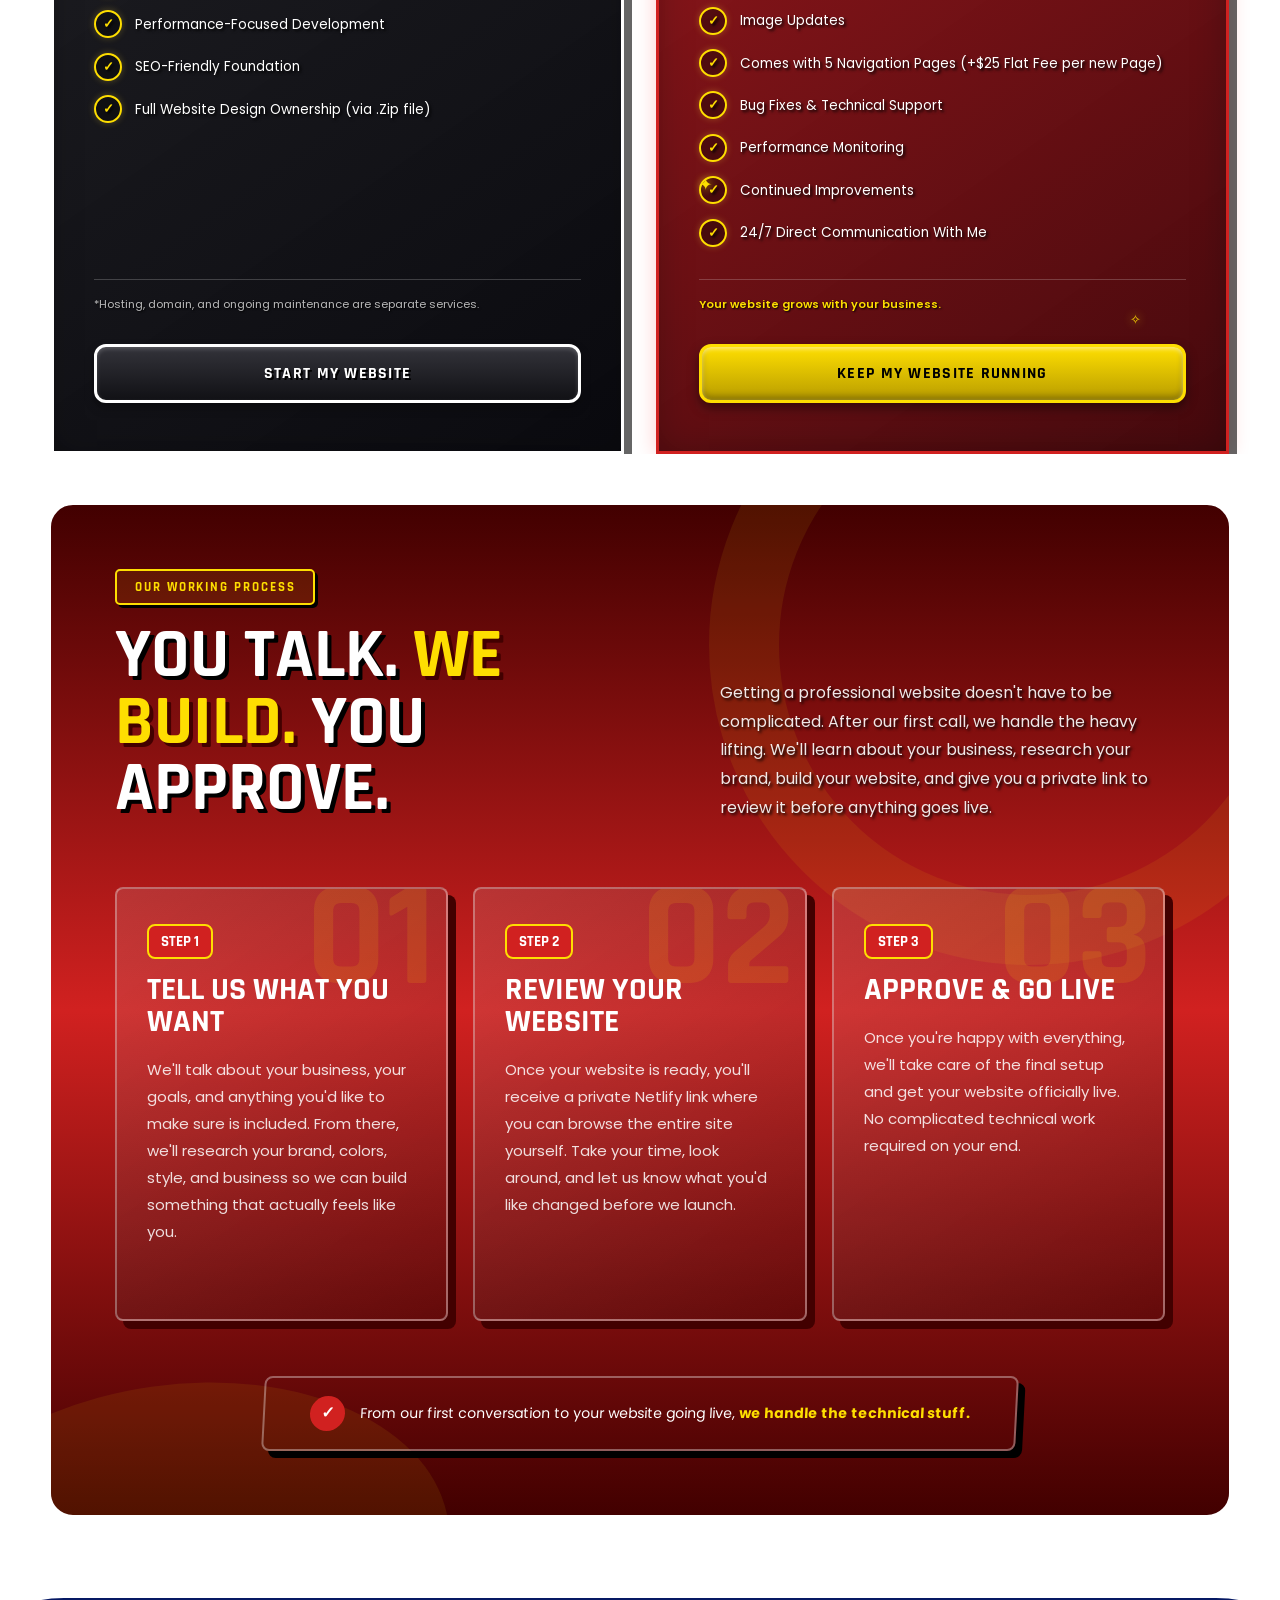
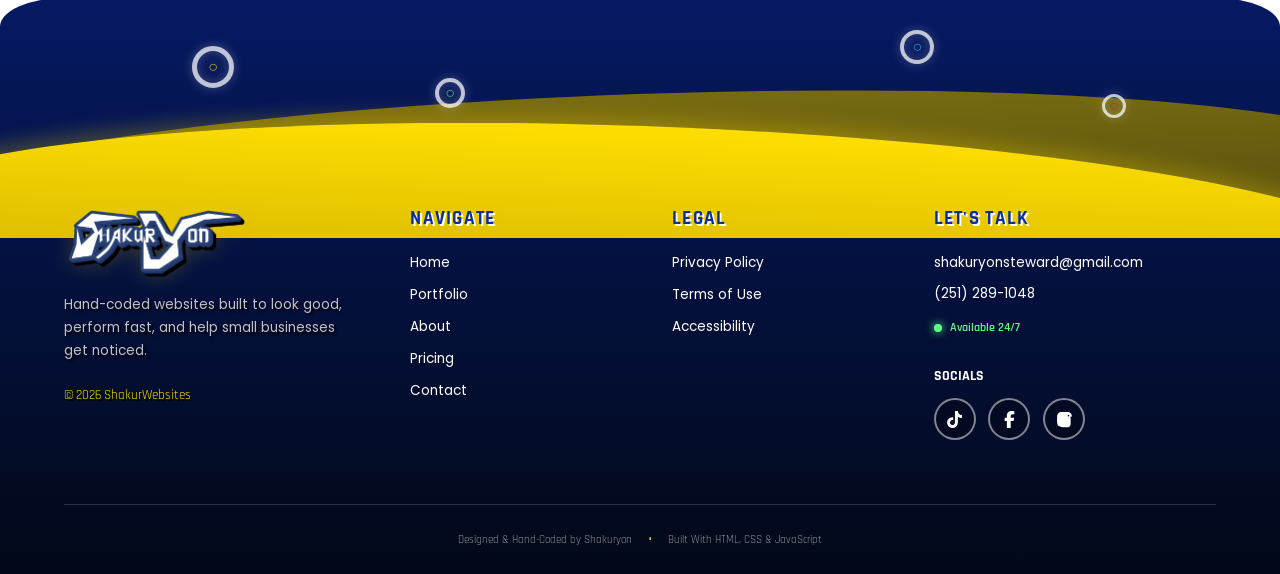
<file: public/pricing/index.html>
<!DOCTYPE html>
<html lang="en">
<head>
    <meta charset="UTF-8">
    <meta name="viewport" content="width=device-width, initial-scale=1.0">
    <title>Pricing | ShakurWebsites</title>
    <meta name="description" content="Web business owned by Shakuryon 'Shak' Steward. Alabamian web developer with 5+ Years of Experience developing Front-End / Back-End Development. Contact today for personalized service.">
    <!-- Heading Font -->
     <link rel="stylesheet" href="https://fonts.googleapis.com/css2?family=Rajdhani%3Awght%40400%3B500%3B600%3B700&display=swap&utm_source=chatgpt.com">
    <!-- Body Font -->
     <link rel="stylesheet" href="https://fonts.googleapis.com/css2?family=Poppins%3Awght%40300%3B400%3B500%3B600%3B700&display=swap&utm_source=chatgpt.com">
    <!-- Tertiary Font -->
     <link href="https://fonts.googleapis.com/css2?family=Press+Start+2P&display=swap" rel="stylesheet">

    <!-- Styles -->
    <link rel="stylesheet" href="../styles.css">
    <link rel="stylesheet" href="../media.css">

    <!-- Miscellaneous -->
    <link rel="icon" href="../assets/s_logo.png">
</head>

<body>
    <div id="navbarSection">
        <div id="navbarCont" class="navbar-container">
            <div class="left-side-container">
                <div class="logo">
                    <img src="../assets/Shak-Logo.png" alt="Soul Calibur 2 styled font logo, spelling Shakuryon.">
                </div>
            </div>

            <div class="right-side-container">
                <nav>
                    <ul class="nav-links">
                        <li><a href="../">Home</a></li>
                        <li><a href="../portfolio/">Portfolio</a></li>
                        <li><a href="../about/">About</a></li>
                        <li><a class="current-nav" href="./">Pricing</a></li>
                        <li><a href="../contact/">Contact</a></li>
                    </ul>
                </nav>
            </div>
        </div>
    </div>

    <!-- ==== Title Section (For Sub-Sections) ==== -->

    <div id="titleSection">
        <div class="title-container">
            <div class="title-box">
                <h1>Prices</h1>
            </div>
        </div>
    </div>

    <!-- ==== Pricing Section ==== -->

<div id="pricingSection">

    <div class="pricing-container">

        <!-- ==== Pricing Header ==== -->

        <div class="pricing-content">

            <div class="pricing-heading">

                <div class="pricing-topper">
                    <span>Pricing</span>
                </div>

                <div class="pricing-title">
                    <h2>
                        Your Way
                        <span class="pricing-highlight">Your Website.</span>
                    </h2>
                </div>

                <div class="pricing-text">
                    <p>
                        We design and develop your website completely free.
                        No giant upfront design bill. No mysterious developer
                        nonsense. You choose whether you'd like me to stick
                        around and keep your website running smoothly.
                    </p>
                </div>

            </div>


            <!-- <div class="pricing-header-badge">

                <span class="pricing-badge-star">✦</span>

                <span class="pricing-badge-text">
                    SIMPLE.
                    <br>
                    TRANSPARENT.
                    <br>
                    NO B.S.
                </span>

            </div> -->

        </div>


        <!-- ==== Pricing Cards ==== -->

        <div class="pricing-card-group">


            <!-- ==== FREE CARD ==== -->

            <div class="pricing-card free-card">

                <div class="card-top-decoration">

                    <span class="card-ring"></span>

                    <span class="card-ring-small"></span>

                </div>


                <div class="pricing-package">

                    <span class="package-label">
                        THE BUILD
                    </span>

                    <h3>
                        Free Website
                    </h3>

                </div>


                <div class="pricing-description">

                    <p>
                        We design and hand-code your website at no charge.
                        You get a professionally built foundation without
                        paying thousands just to get started.
                    </p>
                        <br>
                    <p>
                        The website is free. Seriously. If you love what we built, an optional donation of your choice helps us keep offering this tier to more businesses.
                    </p>

                </div>


                <div class="pricing-price">

                    <span class="price-number">
                        $0
                    </span>

                    <span class="price-duration">
                        TO BUILD
                    </span>

                </div>


                <div class="pricing-list">

                    <div class="pricing-list-item">
                        <span class="pricing-check">✓</span>
                        Custom Website Design
                    </div>

                    <div class="pricing-list-item">
                        <span class="pricing-check">✓</span>
                        Hand-Coded HTML/CSS/JS
                    </div>

                    <div class="pricing-list-item">
                        <span class="pricing-check">✓</span>
                        Responsive Structure
                    </div>

                    <div class="pricing-list-item">
                        <span class="pricing-check">✓</span>
                        Performance-Focused Development
                    </div>

                    <div class="pricing-list-item">
                        <span class="pricing-check">✓</span>
                        SEO-Friendly Foundation
                    </div>

                    <div class="pricing-list-item">
                        <span class="pricing-check">✓</span>
                        Full Website Design Ownership (via .Zip file) 
                    </div>

                </div>


                <div class="pricing-card-note">

                    <span>
                        *Hosting, domain, and ongoing maintenance
                        are separate services.
                    </span>

                </div>


                <div class="pricing-button-container">

                    <a href="../contact/" class="pricing-button free-button">
                        Start My Website
                    </a>

                </div>

            </div>



            <!-- ==== MAINTENANCE CARD ==== -->

            <div class="pricing-card maintenance-card">

                <div class="popular-ribbon">

                    <span>★ RECOMMENDED</span>

                </div>


                <div class="sparkle sparkle-one">✦</div>
                <div class="sparkle sparkle-two">✧</div>
                <div class="sparkle sparkle-three">✦</div>
                <div class="sparkle sparkle-four">✧</div>


                <div class="pricing-package">

                    <span class="package-label">
                        THE PARTNERSHIP
                    </span>

                    <h3>
                        Website Care
                    </h3>

                </div>


                <div class="pricing-description">

                    <p>
                        Keep me in your corner. I'll handle the technical
                        maintenance while you focus on running your business.
                    </p>
                    <br>
                    <p>
                        No domain yet? We will purchase your first year license of a domain name of your choice, with NO extra charge!
                    </p>

                </div>


            <div class="pricing-price">
                <span class="price-number">
                    $95
                </span>

                <span class="price-duration">
                    / MONTH
                </span>

                <div class="pricing-alt-price">
                    <span class="alt-label">
                        OR
                    </span>

                    <span class="alt-number">
                        $385
                    </span>

                    <span class="alt-duration">
                        6-MONTH PASS
                    </span>
                </div>
            </div>


                <div class="pricing-list">
                    <div class="pricing-list-item">
                        <span class="pricing-check">✓</span>
                        Everything Included in the Free Tier
                    </div>

                    <div class="pricing-list-item">
                        <span class="pricing-check">✓</span>
                        Website Hosting
                    </div>

                    <div class="pricing-list-item">
                        <span class="pricing-check">✓</span>
                        Ongoing Website Maintenance
                    </div>

                    <div class="pricing-list-item">
                        <span class="pricing-check">✓</span>
                        Content & Text Updates
                    </div>

                    <div class="pricing-list-item">
                        <span class="pricing-check">✓</span>
                        Image Updates
                    </div>

                    <div class="pricing-list-item">
                        <span class="pricing-check">✓</span>
                        Comes with 5 Navigation Pages (+$25 Flat Fee per new Page)
                    </div>

                    <div class="pricing-list-item">
                        <span class="pricing-check">✓</span>
                        Bug Fixes & Technical Support
                    </div>


                    <div class="pricing-list-item">
                        <span class="pricing-check">✓</span>
                        Performance Monitoring
                    </div>

                    <div class="pricing-list-item">
                        <span class="pricing-check">✓</span>
                        Continued Improvements
                    </div>

                    <div class="pricing-list-item">
                        <span class="pricing-check">✓</span>
                        24/7 Direct Communication With Me
                    </div>

                </div>


                <div class="pricing-card-note maintenance-note">

                    <span>
                        Your website grows with your business.
                    </span>

                </div>


                <div class="pricing-button-container">

                    <a href="../contact/" class="pricing-button maintenance-button">
                        Keep My Website Running
                    </a>

                </div>

            </div>

        </div>

    </div>

</div>

<!-- ==== Process Section ==== -->

<section id="processSection">

    <div class="process-container">

        <div class="process-content">

            <div class="process-heading">

                <span class="process-topper">
                    Our Working Process
                </span>

                <h2 class="process-title">
                    You Talk.
                    <span>We Build.</span>
                    You Approve.
                </h2>

            </div>

            <p class="process-text">
                Getting a professional website doesn't have to be complicated.
                After our first call, we handle the heavy lifting. We'll learn
                about your business, research your brand, build your website,
                and give you a private link to review it before anything goes
                live.
            </p>

        </div>


        <div class="process-card-group">

            <!-- STEP 1 -->
            <div class="process-card">

                <div class="process-number">
                    01
                </div>

                <div class="process-card-content">

                    <span class="process-step">
                        Step 1
                    </span>

                    <h3 class="process-h3">
                        Tell Us What You Want
                    </h3>

                    <p class="process-item-text">
                        We'll talk about your business, your goals, and anything
                        you'd like to make sure is included. From there, we'll
                        research your brand, colors, style, and business so we
                        can build something that actually feels like you.
                    </p>

                </div>

            </div>


            <!-- STEP 2 -->
            <div class="process-card">

                <div class="process-number">
                    02
                </div>

                <div class="process-card-content">

                    <span class="process-step">
                        Step 2
                    </span>

                    <h3 class="process-h3">
                        Review Your Website
                    </h3>

                    <p class="process-item-text">
                        Once your website is ready, you'll receive a private
                        Netlify link where you can browse the entire site
                        yourself. Take your time, look around, and let us know
                        what you'd like changed before we launch.
                    </p>

                </div>

            </div>


            <!-- STEP 3 -->
            <div class="process-card">

                <div class="process-number">
                    03
                </div>

                <div class="process-card-content">

                    <span class="process-step">
                        Step 3
                    </span>

                    <h3 class="process-h3">
                        Approve &amp; Go Live
                    </h3>

                    <p class="process-item-text">
                        Once you're happy with everything, we'll take care of
                        the final setup and get your website officially live.
                        No complicated technical work required on your end.
                    </p>

                </div>

            </div>

        </div>


        <div class="process-bottom">

            <span class="process-bottom-icon">
                ✓
            </span>

            <p>
                From our first conversation to your website going live,
                <strong>we handle the technical stuff.</strong>
            </p>

        </div>

    </div>

</section>



<!-- ==== Footer Section ==== -->

<div id="footerSection">

    <!-- ==== Decorative Green Hill Landscape ==== -->

    <div class="footer-landscape" aria-hidden="true">

        <div class="footer-hill hill-back"></div>
        <div class="footer-hill hill-front"></div>

        <div class="footer-ring ring-one">○</div>
        <div class="footer-ring ring-two">○</div>
        <div class="footer-ring ring-three">○</div>
        <div class="footer-ring ring-four">○</div>

    </div>


    <div class="footer-container">


        <!-- ==== Footer Brand ==== -->

        <div class="footer-brand">

            <div class="footer-logo">

                <img
                    src="../assets/Shak-Logo.png"
                    alt="Shakuryon logo"
                >

            </div>

            <div class="footer-brand-text">

                <p>
                    Hand-coded websites built to look good,
                    perform fast, and help small businesses
                    get noticed.
                </p>

            </div>

            <div class="footer-copyright">

                <span>
                    © 2026 ShakurWebsites
                </span>

            </div>

        </div>


        <!-- ==== Footer Navigation ==== -->

        <div class="footer-navigation">

            <div class="footer-title">
                Navigate
            </div>

            <div class="footer-links">

                <a href="../">
                    Home
                </a>

                <a href="../portfolio/">
                    Portfolio
                </a>

                <a href="../about/">
                    About
                </a>

                <a href="../pricing/">
                    Pricing
                </a>

                <a href="../contact/">
                    Contact
                </a>

            </div>

        </div>


        <!-- ==== Footer Legal ==== -->

        <div class="footer-legal">

            <div class="footer-title">
                Legal
            </div>

            <div class="footer-links">

                <a href="../legal/privacy-policy/">
                    Privacy Policy
                </a>

                <a href="../legal/terms-of-use/">
                    Terms of Use
                </a>

                <a href="../legal/accessibility/">
                    Accessibility
                </a>

            </div>

        </div>


        <!-- ==== Footer Contact ==== -->

        <div class="footer-contact">

            <div class="footer-title">
                Let's Talk
            </div>

            <div class="footer-contact-info">

                <a href="mailto:shakuryonsteward@gmail.com">
                    shakuryonsteward@gmail.com
                </a>

                <a href="tel:+12512891048">
                    (251) 289-1048
                </a>

                <span class="footer-availability">
                    Available 24/7
                </span>

            </div>


            <!-- ==== Socials ==== -->

            <div class="footer-social-title">
                Socials
            </div>

            <div class="footer-socials">

                <a
                    href="#"
                    aria-label="TikTok"
                    class="footer-social"
                >
                    <svg
                        xmlns="http://www.w3.org/2000/svg"
                        viewBox="0 0 448 512"
                        aria-hidden="true"
                    >
                        <path
                            fill="currentColor"
                            d="M448.5 209.9c-44 .1-87-13.6-122.8-39.2l0 178.7c0 33.1-10.1 65.4-29 92.6s-45.6 48-76.6 59.6-64.8 13.5-96.9 5.3-60.9-25.9-82.7-50.8-35.3-56-39-88.9 2.9-66.1 18.6-95.2 40-52.7 69.6-67.7 62.9-20.5 95.7-16l0 89.9c-15-4.7-31.1-4.6-46 .4s-27.9 14.6-37 27.3-14 28.1-13.9 43.9 5.2 31 14.5 43.7 22.4 22.1 37.4 26.9 31.1 4.8 46-.1 28-14.4 37.2-27.1 14.2-28.1 14.2-43.8l0-349.4 88 0c-.1 7.4 .6 14.9 1.9 22.2 3.1 16.3 9.4 31.9 18.7 45.7s21.3 25.6 35.2 34.6c19.9 13.1 43.2 20.1 67 20.1l0 87.4z"
                        />
                    </svg>
                </a>


                <a
                    href="#"
                    aria-label="Facebook"
                    class="footer-social"
                >
                    <svg
                        xmlns="http://www.w3.org/2000/svg"
                        viewBox="0 0 320 512"
                        aria-hidden="true"
                    >
                        <path
                            fill="currentColor"
                            d="M80 299.3l0 212.7 116 0 0-212.7 86.5 0 18-97.8-104.5 0 0-34.6c0-51.7 20.3-71.5 72.7-71.5 16.3 0 29.4 .4 37 1.2l0-88.7C291.4 4 256.4 0 236.2 0 129.3 0 80 50.5 80 159.4l0 42.1-66 0 0 97.8 66 0z"
                        />
                    </svg>
                </a>


                <a
                    href="#"
                    aria-label="Instagram"
                    class="footer-social"
                >
                    <svg
                        xmlns="http://www.w3.org/2000/svg"
                        viewBox="0 0 448 512"
                        aria-hidden="true"
                    >
                        <path
                            fill="currentColor"
                            d="M224.3 141a115 115 0 1 0 -.6 230 115 115 0 1 0 .6-230zm-.6 40.4a74.6 74.6 0 1 1 .6 149.2 74.6 74.6 0 1 1 -.6-149.2zm93.4-45.1a26.8 26.8 0 1 1 53.6 0 26.8 26.8 0 1 1 -53.6 0zm129.7 27.2c-1.7-35.9-9.9-67.7-36.2-93.9-26.2-26.2-58-34.4-93.9-36.2-37-2.1-147.9-2.1-184.9 0-35.8 1.7-67.6 9.9-93.9 36.1s-34.4 58-36.2 93.9c-2.1 37-2.1 147.9 0 184.9 1.7 35.9 9.9 67.7 36.2 93.9s58 34.4 93.9 36.2c37 1.7 67.7 9 93.9 9s102.7 2.6 132.1-9c19.6-7.8 34.7-22.9 42.6-42.6 11.7-29.5 9-99.5 9-132.1s2.7-102.7-9-132.1z"
                        />
                    </svg>
                </a>

            </div>

        </div>

    </div>


    <!-- ==== Footer Bottom ==== -->

    <div class="footer-bottom">

        <span>
            Designed & Hand-Coded by Shakuryon
        </span>

        <span class="footer-bottom-divider">
            •
        </span>

        <span>
            Built With HTML, CSS & JavaScript
        </span>

    </div>

</div>
    
    <script src="../index.js"></script> 
</body>
</file>
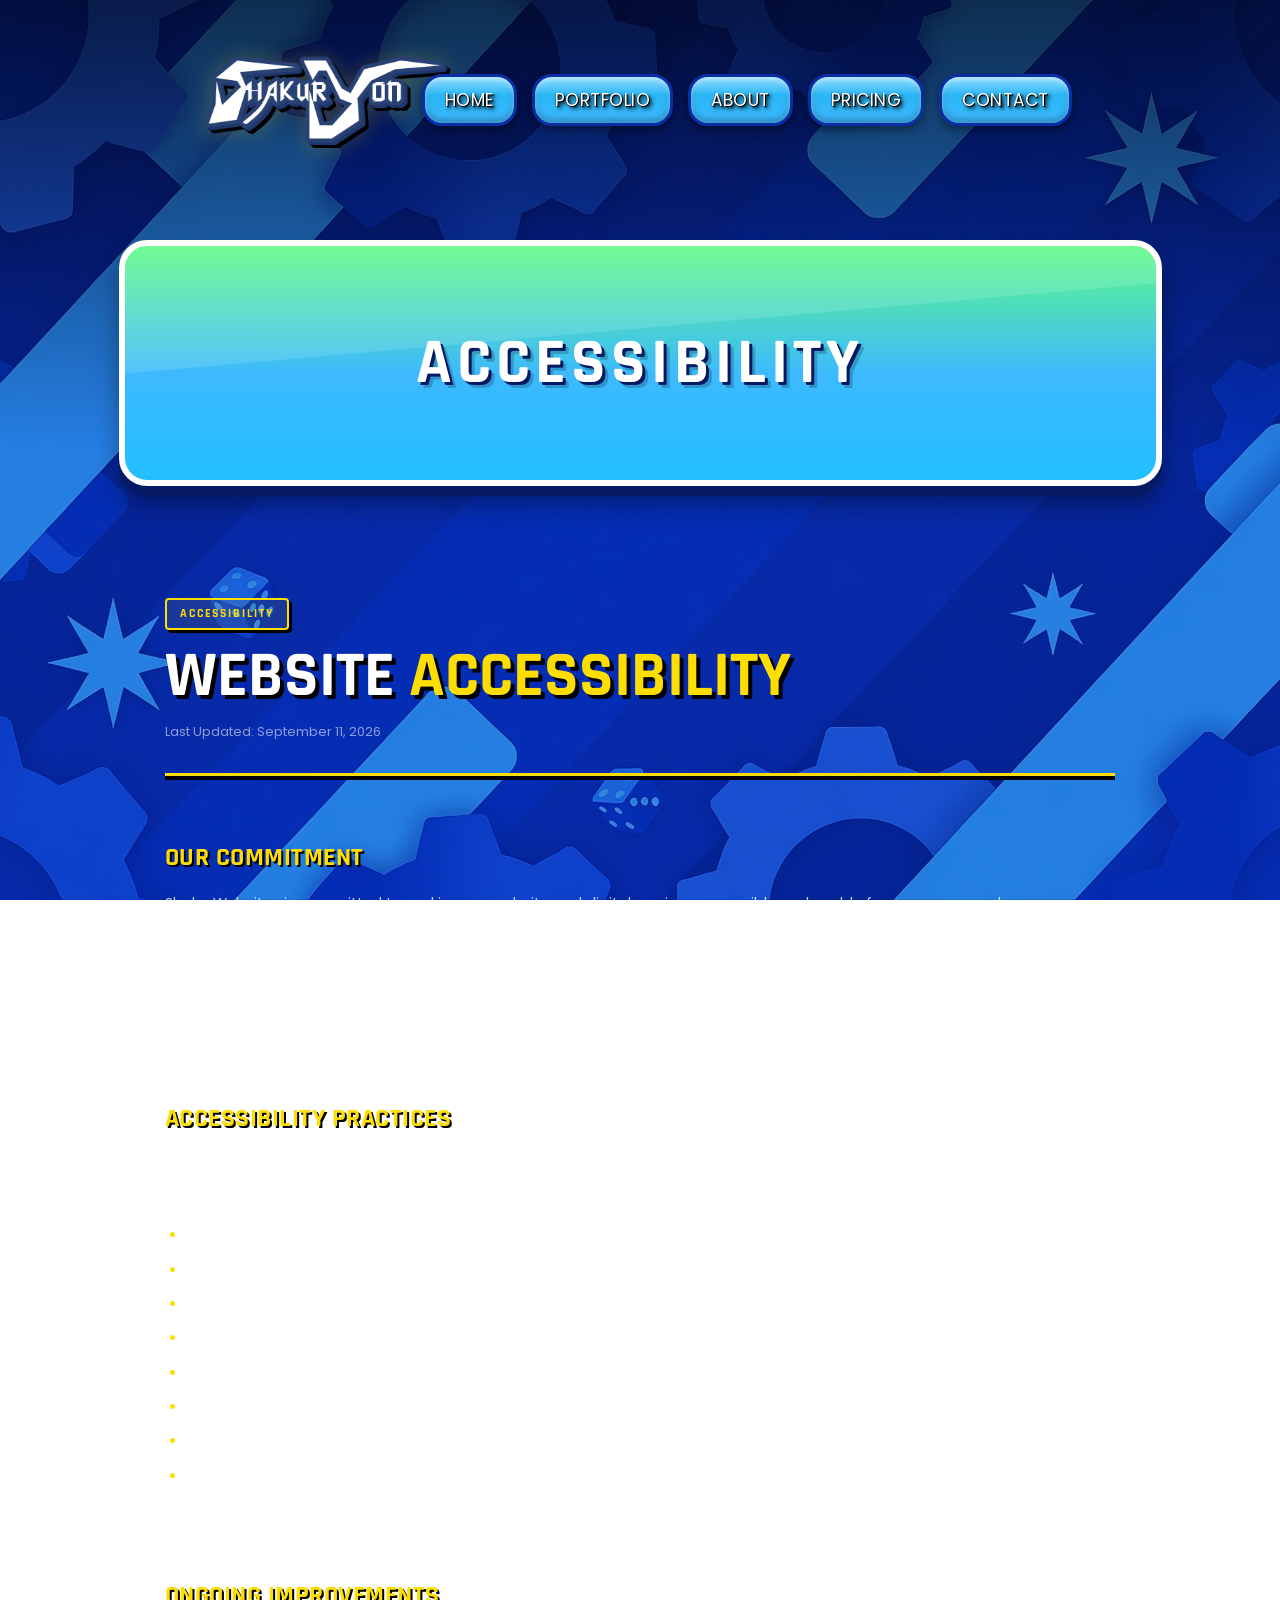
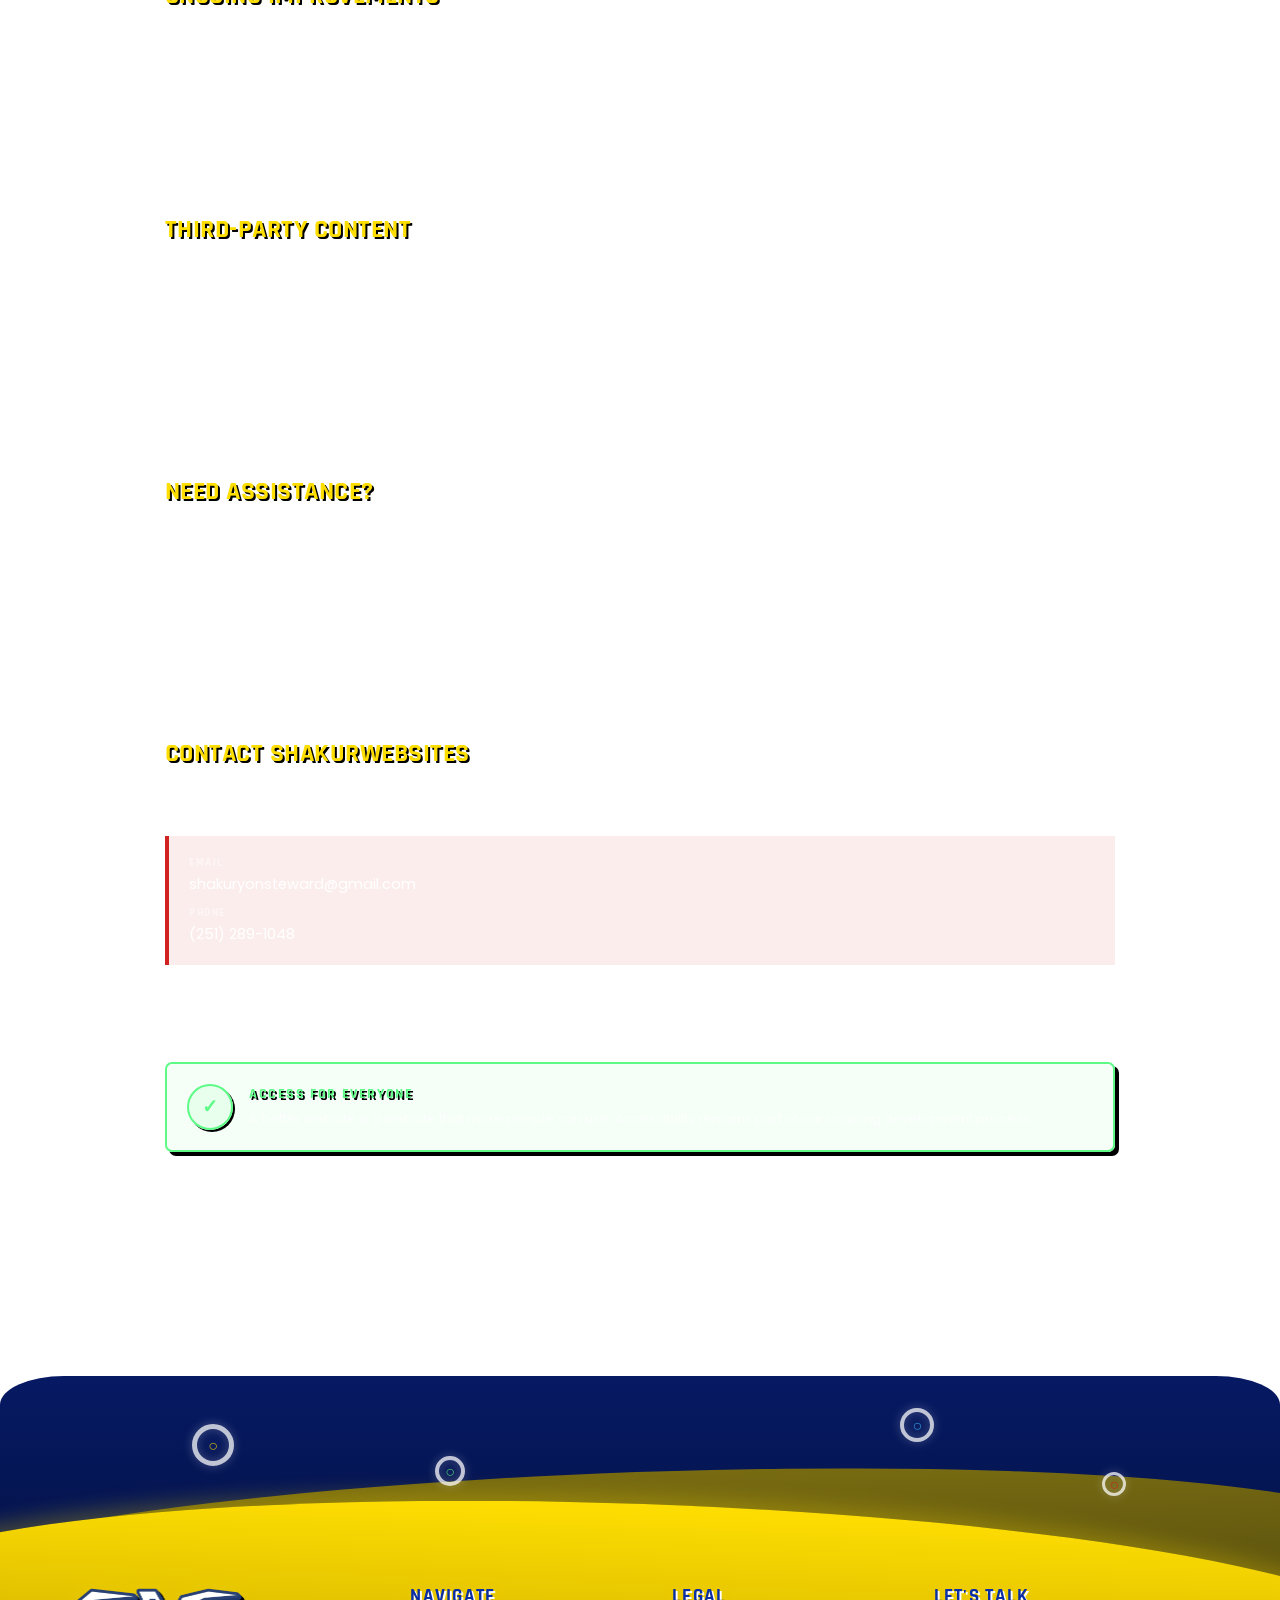
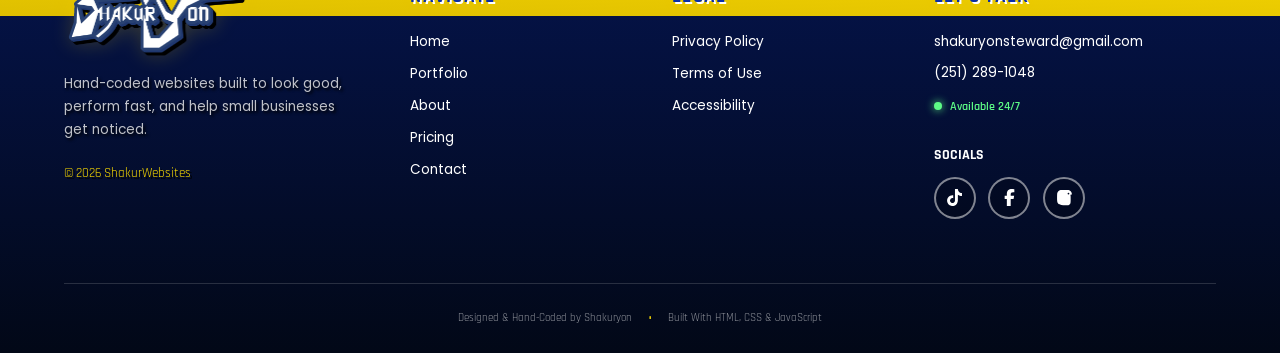
<file: public/legal/accessibility/index.html>
<!DOCTYPE html>
<html lang="en">
<head>
    <meta charset="UTF-8">
    <meta name="viewport" content="width=device-width, initial-scale=1.0">
    <title>Accessibility | ShakurWebsites</title>
    <meta name="description" content="Web business owned by Shakuryon 'Shak' Steward. Alabamian web developer with 5+ Years of Experience developing Front-End / Back-End Development. Contact today for personalized service.">
    <!-- Heading Font -->
     <link rel="stylesheet" href="https://fonts.googleapis.com/css2?family=Rajdhani%3Awght%40400%3B500%3B600%3B700&display=swap&utm_source=chatgpt.com">
    <!-- Body Font -->
     <link rel="stylesheet" href="https://fonts.googleapis.com/css2?family=Poppins%3Awght%40300%3B400%3B500%3B600%3B700&display=swap&utm_source=chatgpt.com">
    <!-- Tertiary Font -->
     <link href="https://fonts.googleapis.com/css2?family=Press+Start+2P&display=swap" rel="stylesheet">

    <!-- Styles -->
    <link rel="stylesheet" href="../../styles.css">
    <link rel="stylesheet" href="../../media.css">

    <!-- Miscellaneous -->
     <link rel="icon" href="../../assets/s_logo.png">
</head>
<body>
    <div id="navbarSection">
        <div id="navbarCont" class="navbar-container">
            <div class="left-side-container">
                <div class="logo">
                    <img src="../../assets/Shak-Logo.png" alt="Soul Calibur 2 styled font logo, spelling Shakuryon.">
                </div>
            </div>

            <div class="right-side-container">
                <nav>
                    <ul class="nav-links">
                        <li><a href="../../">Home</a></li>
                        <li><a href="../../portfolio/">Portfolio</a></li>
                        <li><a href="../../about/">About</a></li>
                        <li><a href="../../pricing/">Pricing</a></li>
                        <li><a href="../../contact/">Contact</a></li>
                    </ul>
                </nav>
            </div>
        </div>
    </div>

    <!-- ==== Title Section (For Sub-Sections) ==== -->

    <div id="titleSection">
        <div class="title-container">
            <div class="title-box">
                <h1>Accessibility</h1>
            </div>
        </div>
    </div>

    <div id="accessibilitySection">
        <div class="accessibility-container">

            <div class="accessibility-header">

                <span class="accessibility-label">
                    ACCESSIBILITY
                </span>

                <h1 class="accessibility-title">
                    Website <span>Accessibility</span>
                </h1>

                <p class="accessibility-updated">
                    Last Updated: September 11, 2026
                </p>

            </div>


            <div class="accessibility-content">

                <section class="accessibility-block">

                    <h2>Our Commitment</h2>

                    <p>
                        ShakurWebsites is committed to making our website and
                        digital services accessible and usable for as many people
                        as possible, regardless of ability or the technology they
                        use to access the web.
                    </p>

                    <p>
                        We believe accessibility is an important part of building
                        a good website, not an afterthought. We aim to continually
                        improve the accessibility, usability, and overall experience
                        of our website.
                    </p>

                </section>


                <section class="accessibility-block">

                    <h2>Accessibility Practices</h2>

                    <p>
                        We work to incorporate accessibility-conscious practices
                        throughout the design and development of our websites.
                        Depending on the specific website and functionality, these
                        practices may include:
                    </p>

                    <ul>
                        <li>
                            Using clear and readable typography and visual
                            contrast
                        </li>

                        <li>
                            Providing meaningful alternative text for applicable
                            images
                        </li>

                        <li>
                            Using descriptive links, buttons, and navigation
                            elements
                        </li>

                        <li>
                            Structuring content with appropriate HTML elements
                        </li>

                        <li>
                            Supporting keyboard navigation where applicable
                        </li>

                        <li>
                            Designing responsive layouts for different screen
                            sizes and devices
                        </li>

                        <li>
                            Avoiding unnecessary or inaccessible interaction
                            patterns
                        </li>

                        <li>
                            Considering accessibility during ongoing website
                            updates and improvements
                        </li>
                    </ul>

                </section>


                <section class="accessibility-block">

                    <h2>Ongoing Improvements</h2>

                    <p>
                        Web accessibility is an ongoing process. As technology,
                        accessibility standards, browsers, and user expectations
                        change, we may make changes to improve the accessibility
                        and usability of this website.
                    </p>

                    <p>
                        We periodically review our website and may address
                        accessibility issues as they are identified.
                    </p>

                </section>


                <section class="accessibility-block">

                    <h2>Third-Party Content</h2>

                    <p>
                        Some content, features, or services available through our
                        website may be provided or controlled by third parties.
                        These services may have their own accessibility features
                        and accessibility policies.
                    </p>

                    <p>
                        While we may not control the accessibility of third-party
                        services, we encourage service providers we work with to
                        provide accessible experiences whenever reasonably
                        possible.
                    </p>

                </section>


                <section class="accessibility-block">

                    <h2>Need Assistance?</h2>

                    <p>
                        If you experience difficulty accessing any part of our
                        website, please let us know. We welcome feedback about
                        accessibility and will make reasonable efforts to understand
                        and address reported issues.
                    </p>

                    <p>
                        When contacting us, please describe the page or feature you
                        were attempting to access and, if possible, describe the
                        accessibility issue you encountered.
                    </p>

                </section>


                <section class="accessibility-block accessibility-contact">

                    <h2>Contact ShakurWebsites</h2>

                    <p>
                        Accessibility questions, concerns, and feedback can be
                        directed to us using the contact information below.
                    </p>

                    <div class="accessibility-contact-details">

                        <span>
                            EMAIL
                        </span>

                        <a href="mailto:shakuryonsteward@gmail.com">
                            shakuryonsteward@gmail.com
                        </a>

                        <span>
                            PHONE
                        </span>

                        <a href="tel:+12512891048">
                            (251) 289-1048
                        </a>

                    </div>

                </section>


                <section class="accessibility-note">

                    <span class="accessibility-note-icon">
                        ✓
                    </span>

                    <div class="accessibility-note-content">

                        <span class="accessibility-note-title">
                            ACCESS FOR EVERYONE
                        </span>

                        <p>
                            A better website is a website that more people can
                            use. Accessibility remains part of our ongoing
                            development process.
                        </p>

                    </div>

                </section>

            </div>

        </div>


    </div>


<!-- ==== Footer Section ==== -->

<div id="footerSection">

    <!-- ==== Decorative Green Hill Landscape ==== -->

    <div class="footer-landscape" aria-hidden="true">

        <div class="footer-hill hill-back"></div>
        <div class="footer-hill hill-front"></div>

        <div class="footer-ring ring-one">○</div>
        <div class="footer-ring ring-two">○</div>
        <div class="footer-ring ring-three">○</div>
        <div class="footer-ring ring-four">○</div>

    </div>


    <div class="footer-container">


        <!-- ==== Footer Brand ==== -->

        <div class="footer-brand">

            <div class="footer-logo">

                <img
                    src="../../assets/Shak-Logo.png"
                    alt="Shakuryon logo"
                >

            </div>

            <div class="footer-brand-text">

                <p>
                    Hand-coded websites built to look good,
                    perform fast, and help small businesses
                    get noticed.
                </p>

            </div>

            <div class="footer-copyright">

                <span>
                    © 2026 ShakurWebsites
                </span>

            </div>

        </div>


        <!-- ==== Footer Navigation ==== -->

        <div class="footer-navigation">

            <div class="footer-title">
                Navigate
            </div>

            <div class="footer-links">

                <a href="../../">
                    Home
                </a>

                <a href="../../portfolio/">
                    Portfolio
                </a>

                <a href="../../about/">
                    About
                </a>

                <a href="../../pricing/">
                    Pricing
                </a>

                <a href="../../contact/">
                    Contact
                </a>

            </div>

        </div>


        <!-- ==== Footer Legal ==== -->

        <div class="footer-legal">

            <div class="footer-title">
                Legal
            </div>

            <div class="footer-links">

                <a href="../privacy-policy/">
                    Privacy Policy
                </a>

                <a href="../terms-of-use/">
                    Terms of Use
                </a>

                <a href="../accessibility/">
                    Accessibility
                </a>

            </div>

        </div>


        <!-- ==== Footer Contact ==== -->

        <div class="footer-contact">

            <div class="footer-title">
                Let's Talk
            </div>

            <div class="footer-contact-info">

                <a href="mailto:shakuryonsteward@gmail.com">
                    shakuryonsteward@gmail.com
                </a>

                <a href="tel:+12512891048">
                    (251) 289-1048
                </a>

                <span class="footer-availability">
                    Available 24/7
                </span>

            </div>


            <!-- ==== Socials ==== -->

            <div class="footer-social-title">
                Socials
            </div>

            <div class="footer-socials">

                <a
                    href="#"
                    aria-label="TikTok"
                    class="footer-social"
                >
                    <svg
                        xmlns="http://www.w3.org/2000/svg"
                        viewBox="0 0 448 512"
                        aria-hidden="true"
                    >
                        <path
                            fill="currentColor"
                            d="M448.5 209.9c-44 .1-87-13.6-122.8-39.2l0 178.7c0 33.1-10.1 65.4-29 92.6s-45.6 48-76.6 59.6-64.8 13.5-96.9 5.3-60.9-25.9-82.7-50.8-35.3-56-39-88.9 2.9-66.1 18.6-95.2 40-52.7 69.6-67.7 62.9-20.5 95.7-16l0 89.9c-15-4.7-31.1-4.6-46 .4s-27.9 14.6-37 27.3-14 28.1-13.9 43.9 5.2 31 14.5 43.7 22.4 22.1 37.4 26.9 31.1 4.8 46-.1 28-14.4 37.2-27.1 14.2-28.1 14.2-43.8l0-349.4 88 0c-.1 7.4 .6 14.9 1.9 22.2 3.1 16.3 9.4 31.9 18.7 45.7s21.3 25.6 35.2 34.6c19.9 13.1 43.2 20.1 67 20.1l0 87.4z"
                        />
                    </svg>
                </a>


                <a
                    href="#"
                    aria-label="Facebook"
                    class="footer-social"
                >
                    <svg
                        xmlns="http://www.w3.org/2000/svg"
                        viewBox="0 0 320 512"
                        aria-hidden="true"
                    >
                        <path
                            fill="currentColor"
                            d="M80 299.3l0 212.7 116 0 0-212.7 86.5 0 18-97.8-104.5 0 0-34.6c0-51.7 20.3-71.5 72.7-71.5 16.3 0 29.4 .4 37 1.2l0-88.7C291.4 4 256.4 0 236.2 0 129.3 0 80 50.5 80 159.4l0 42.1-66 0 0 97.8 66 0z"
                        />
                    </svg>
                </a>


                <a
                    href="#"
                    aria-label="Instagram"
                    class="footer-social"
                >
                    <svg
                        xmlns="http://www.w3.org/2000/svg"
                        viewBox="0 0 448 512"
                        aria-hidden="true"
                    >
                        <path
                            fill="currentColor"
                            d="M224.3 141a115 115 0 1 0 -.6 230 115 115 0 1 0 .6-230zm-.6 40.4a74.6 74.6 0 1 1 .6 149.2 74.6 74.6 0 1 1 -.6-149.2zm93.4-45.1a26.8 26.8 0 1 1 53.6 0 26.8 26.8 0 1 1 -53.6 0zm129.7 27.2c-1.7-35.9-9.9-67.7-36.2-93.9-26.2-26.2-58-34.4-93.9-36.2-37-2.1-147.9-2.1-184.9 0-35.8 1.7-67.6 9.9-93.9 36.1s-34.4 58-36.2 93.9c-2.1 37-2.1 147.9 0 184.9 1.7 35.9 9.9 67.7 36.2 93.9s58 34.4 93.9 36.2c37 1.7 67.7 9 93.9 9s102.7 2.6 132.1-9c19.6-7.8 34.7-22.9 42.6-42.6 11.7-29.5 9-99.5 9-132.1s2.7-102.7-9-132.1z"
                        />
                    </svg>
                </a>

            </div>

        </div>

    </div>


    <!-- ==== Footer Bottom ==== -->

    <div class="footer-bottom">

        <span>
            Designed & Hand-Coded by Shakuryon
        </span>

        <span class="footer-bottom-divider">
            •
        </span>

        <span>
            Built With HTML, CSS & JavaScript
        </span>

    </div>

</div>
    <script src="../../index.js"></script> 
</body>
</html>
</file>
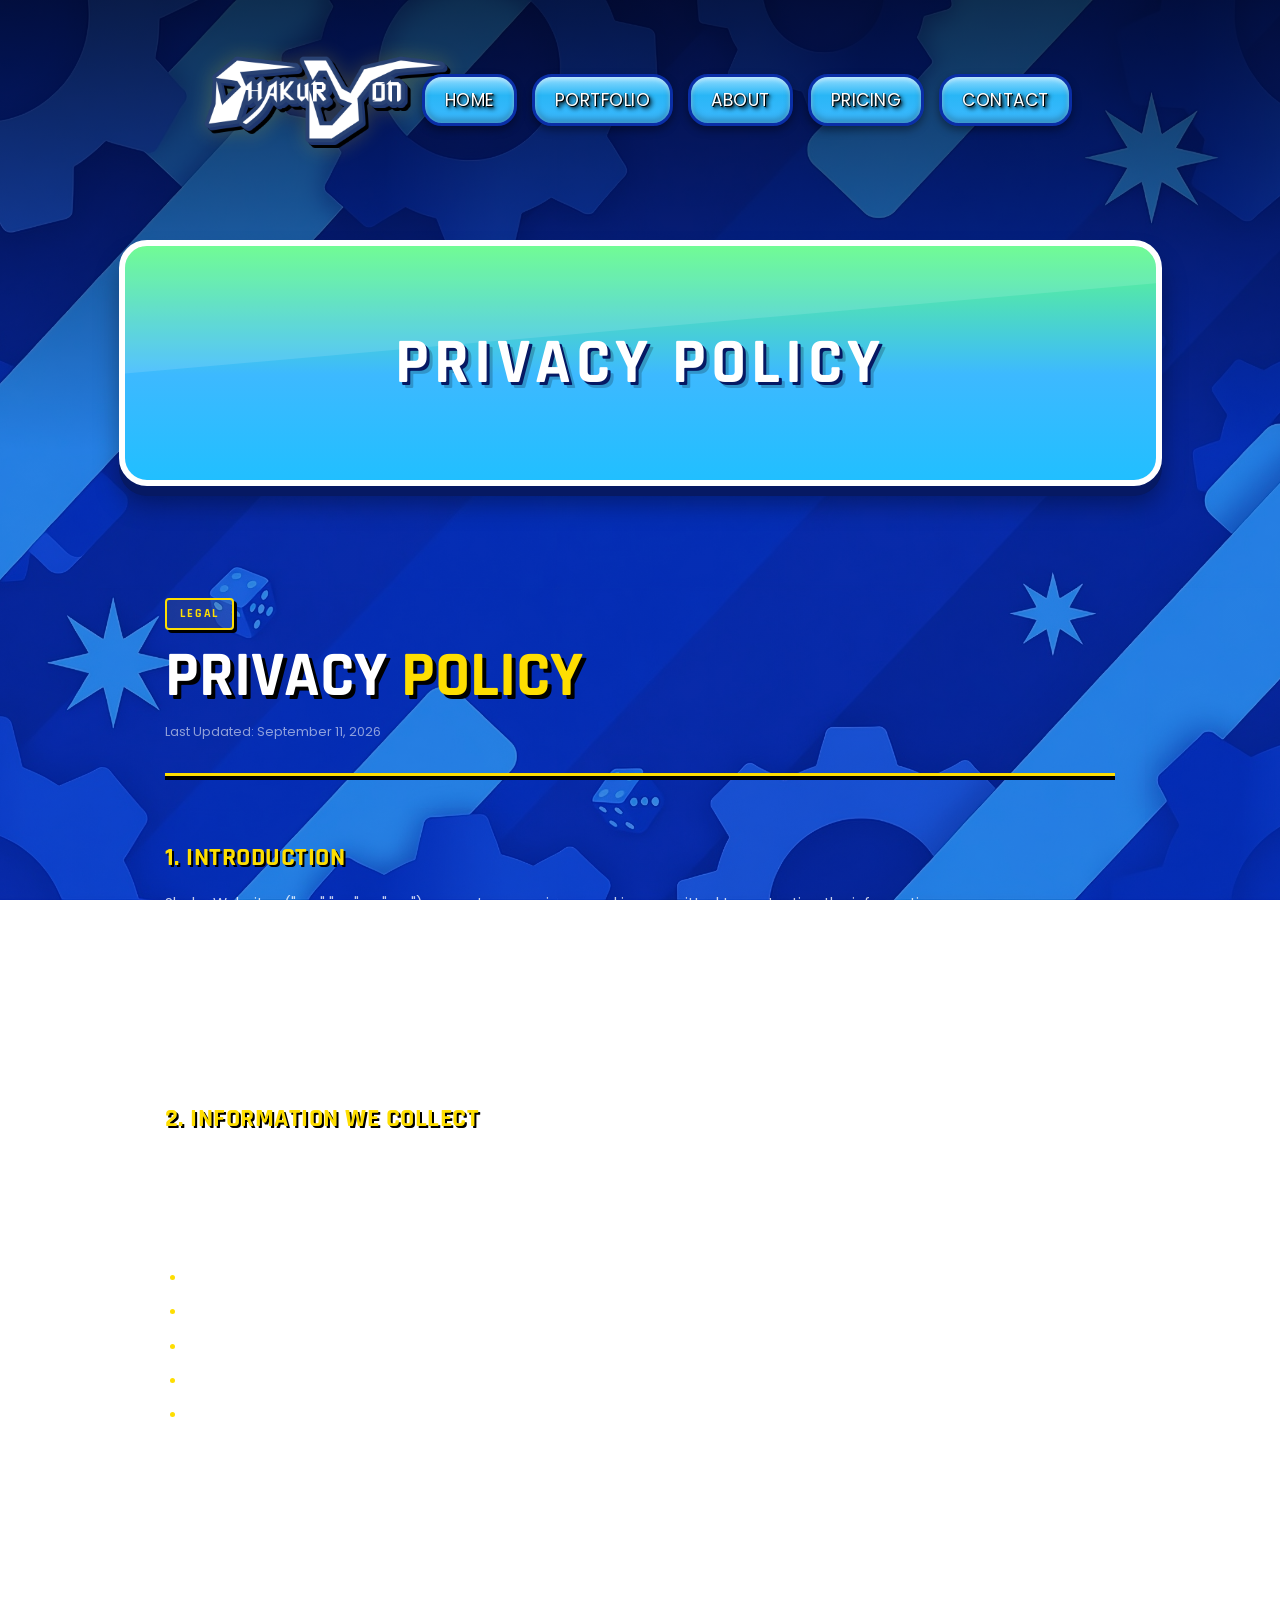
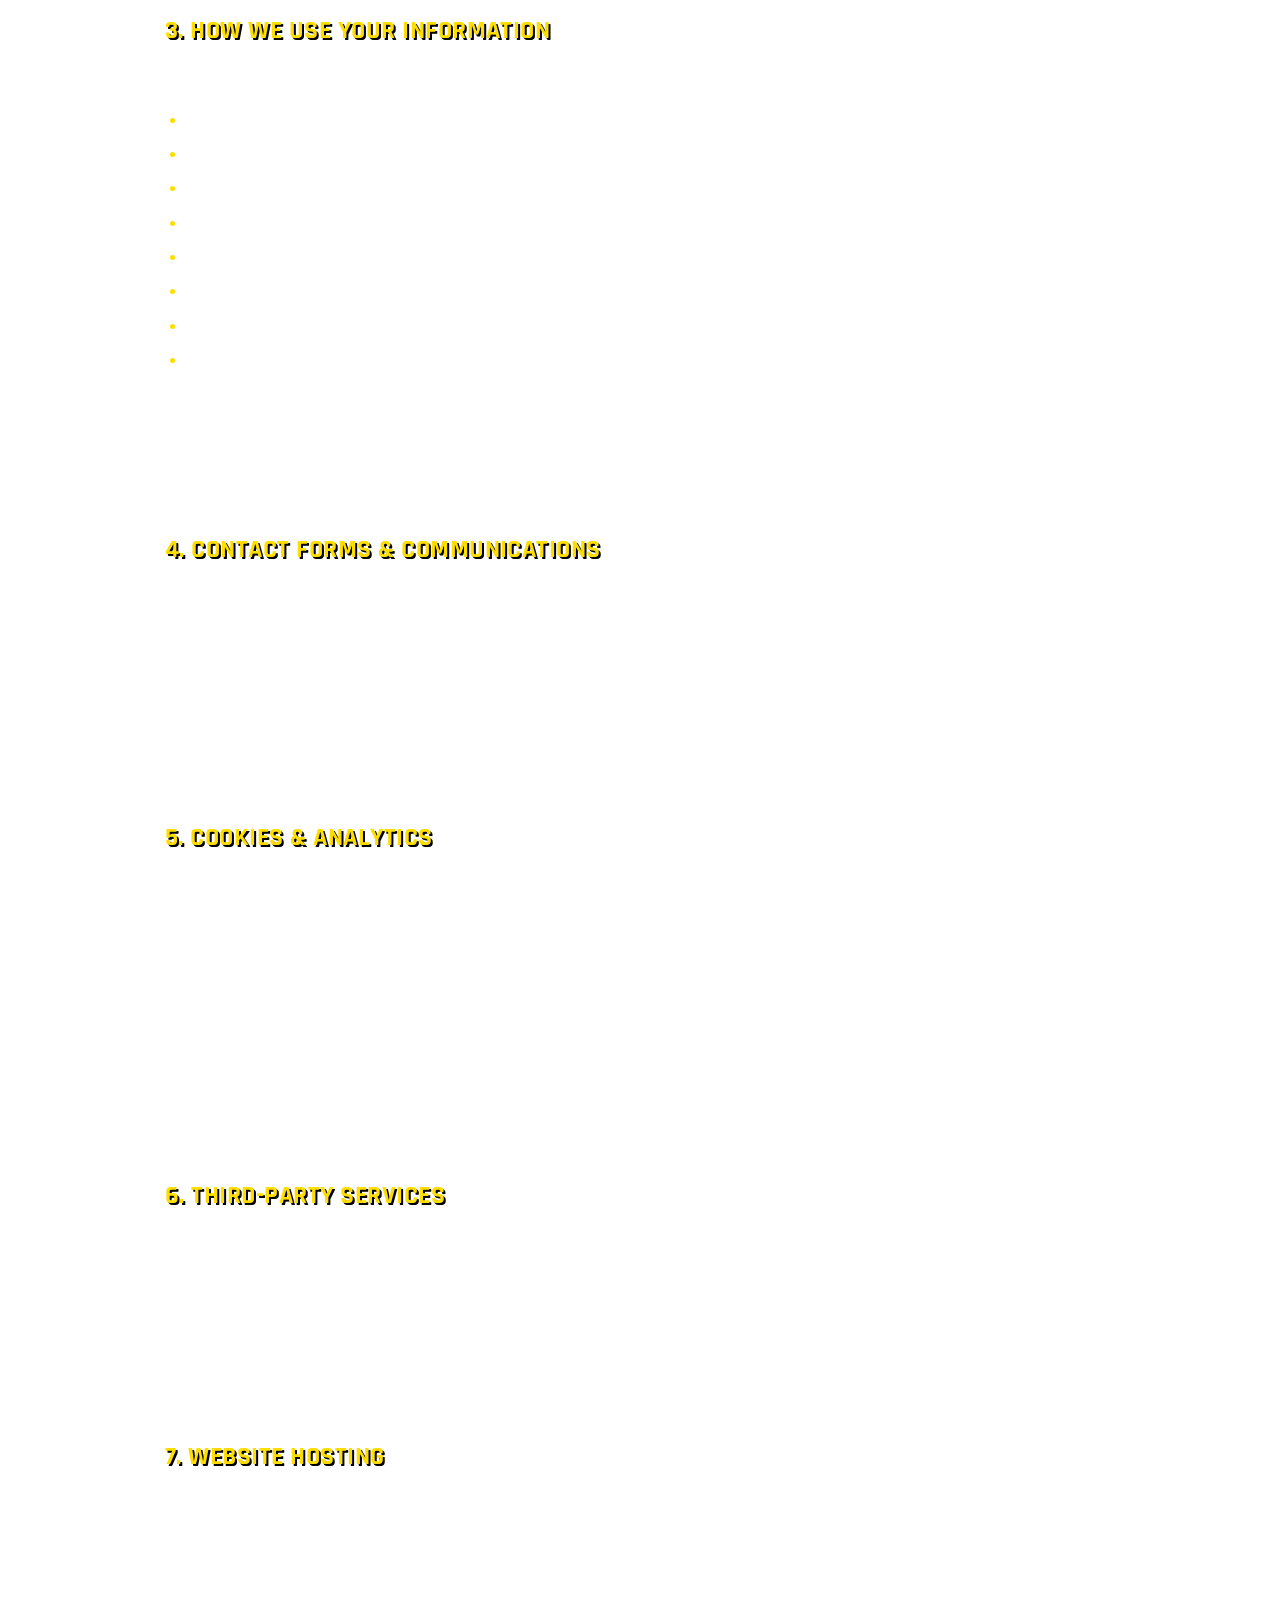
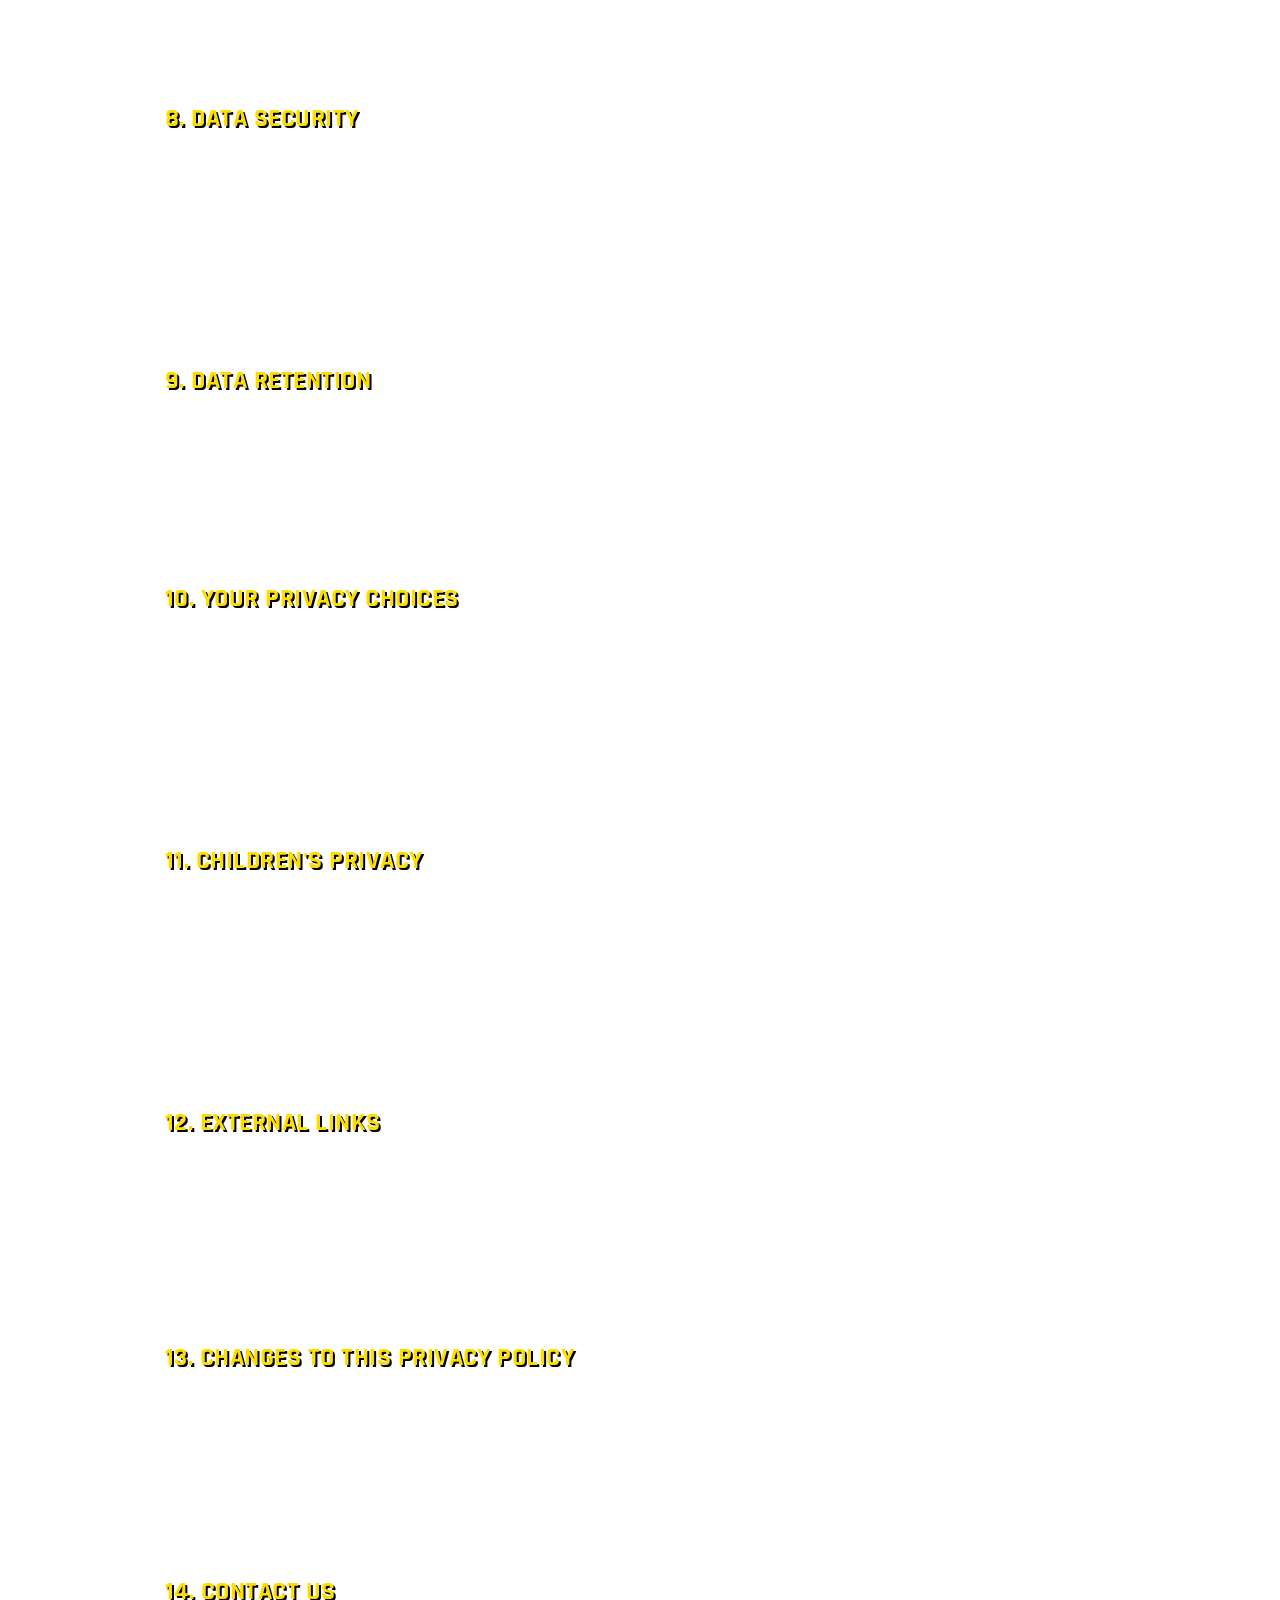
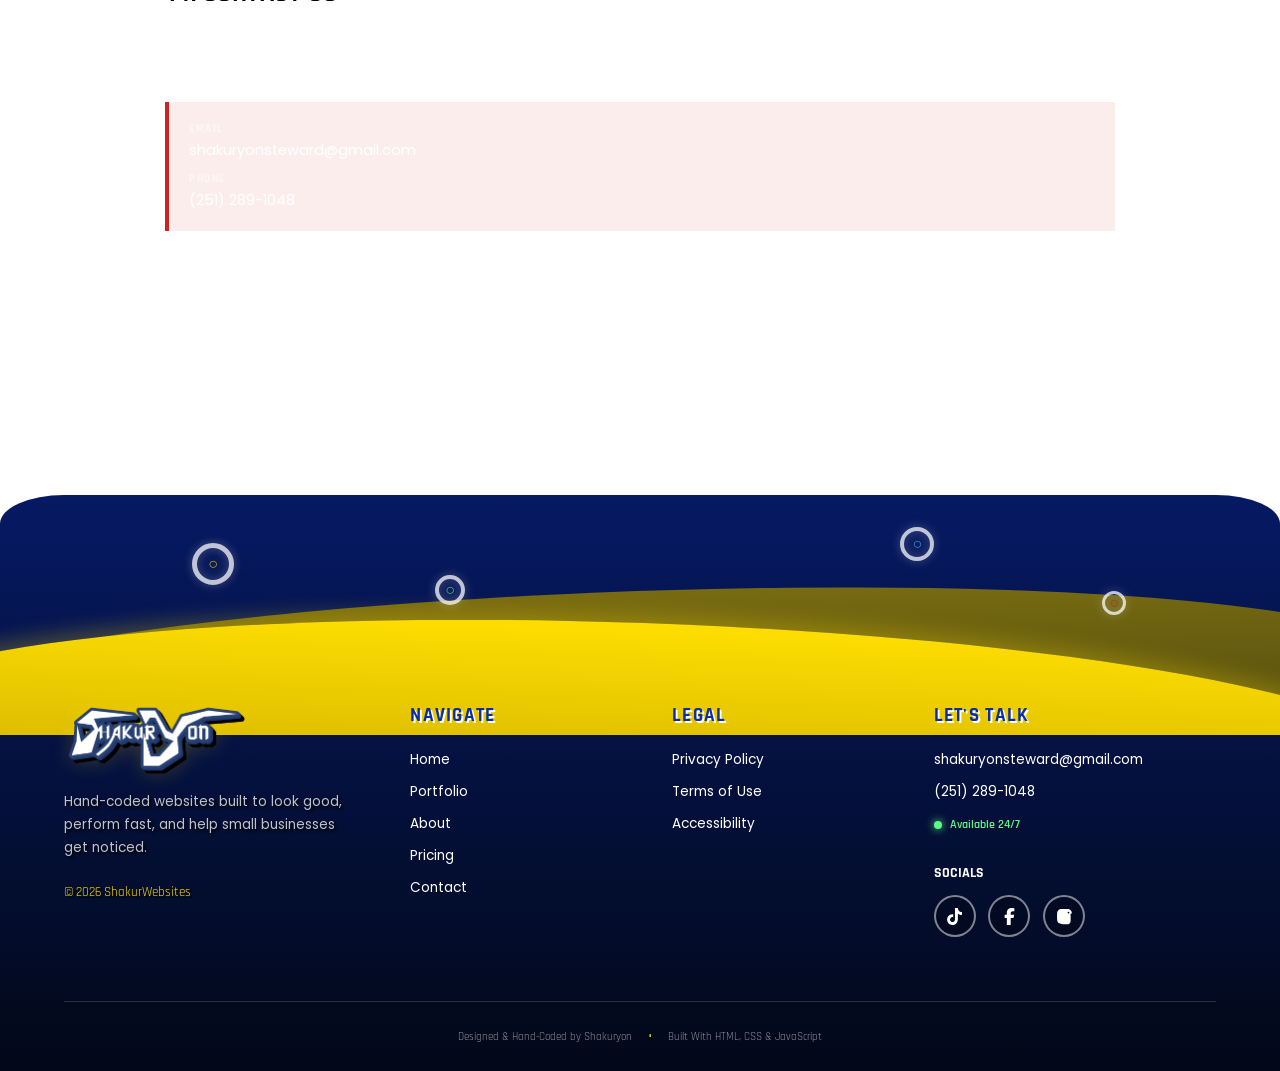
<file: public/legal/privacy-policy/index.html>
<!DOCTYPE html>
<html lang="en">
<head>
    <meta charset="UTF-8">
    <meta name="viewport" content="width=device-width, initial-scale=1.0">
    <title>Privacy Policy | ShakurWebsites</title>
    <meta name="description" content="Web business owned by Shakuryon 'Shak' Steward. Alabamian web developer with 5+ Years of Experience developing Front-End / Back-End Development. Contact today for personalized service.">
    <!-- Heading Font -->
     <link rel="stylesheet" href="https://fonts.googleapis.com/css2?family=Rajdhani%3Awght%40400%3B500%3B600%3B700&display=swap&utm_source=chatgpt.com">
    <!-- Body Font -->
     <link rel="stylesheet" href="https://fonts.googleapis.com/css2?family=Poppins%3Awght%40300%3B400%3B500%3B600%3B700&display=swap&utm_source=chatgpt.com">
    <!-- Tertiary Font -->
     <link href="https://fonts.googleapis.com/css2?family=Press+Start+2P&display=swap" rel="stylesheet">

    <!-- Styles -->
    <link rel="stylesheet" href="../../styles.css">
    <link rel="stylesheet" href="../../media.css">

    <!-- Miscellaneous -->
     <link rel="icon" href="../../assets/s_logo.png">
</head>
<body>
    <div id="navbarSection">
        <div id="navbarCont" class="navbar-container">
            <div class="left-side-container">
                <div class="logo">
                    <img src="../../assets/Shak-Logo.png" alt="Soul Calibur 2 styled font logo, spelling Shakuryon.">
                </div>
            </div>

            <div class="right-side-container">
                <nav>
                    <ul class="nav-links">
                        <li><a href="../../">Home</a></li>
                        <li><a href="../../portfolio/">Portfolio</a></li>
                        <li><a href="../../about/">About</a></li>
                        <li><a href="../../pricing/">Pricing</a></li>
                        <li><a href="../../contact/">Contact</a></li>
                    </ul>
                </nav>
            </div>
        </div>
    </div>

    <!-- ==== Title Section (For Sub-Sections) ==== -->

    <div id="titleSection">
        <div class="title-container">
            <div class="title-box">
                <h1>Privacy Policy</h1>
            </div>
        </div>
    </div>

    <div id="privacySection">
        <div class="privacy-container">

            <div class="privacy-header">
                <span class="privacy-label">
                    LEGAL
                </span>

                <h1 class="privacy-title">
                    Privacy <span>Policy</span>
                </h1>

                <p class="privacy-updated">
                    Last Updated: September 11, 2026
                </p>
            </div>


            <div class="privacy-content">

                <section class="privacy-block">

                    <h2>1. Introduction</h2>

                    <p>
                        ShakurWebsites ("we," "us," or "our") respects your privacy
                        and is committed to protecting the information you provide
                        when using our website and services.
                    </p>

                    <p>
                        This Privacy Policy explains what information we may
                        collect, how we use it, how we protect it, and the choices
                        you may have regarding your information.
                    </p>

                </section>


                <section class="privacy-block">

                    <h2>2. Information We Collect</h2>

                    <p>
                        We may collect information that you voluntarily provide
                        when you contact us, request website services, or otherwise
                        communicate with ShakurWebsites.
                    </p>

                    <p>
                        This information may include:
                    </p>

                    <ul>
                        <li>Your name or business name</li>
                        <li>Your email address</li>
                        <li>Your telephone number</li>
                        <li>Information about your business or website needs</li>
                        <li>Other information you choose to provide</li>
                    </ul>

                    <p>
                        We may also automatically receive limited technical
                        information when you visit our website, such as browser
                        type, device information, general usage information, and
                        other information typically provided through standard web
                        requests or analytics services.
                    </p>

                </section>


                <section class="privacy-block">

                    <h2>3. How We Use Your Information</h2>

                    <p>
                        Information we collect may be used to:
                    </p>

                    <ul>
                        <li>Respond to inquiries and requests</li>
                        <li>Communicate with prospective or existing clients</li>
                        <li>Provide, maintain, and improve our services</li>
                        <li>Build, maintain, or update websites for clients</li>
                        <li>Provide technical support</li>
                        <li>Monitor website performance and functionality</li>
                        <li>Protect our website and services from misuse</li>
                        <li>Comply with applicable legal obligations</li>
                    </ul>

                    <p>
                        We do not use information submitted through our contact
                        forms for unrelated purposes without a legitimate reason
                        or, where required, your consent.
                    </p>

                </section>


                <section class="privacy-block">

                    <h2>4. Contact Forms & Communications</h2>

                    <p>
                        If you contact ShakurWebsites through a website contact
                        form, email, telephone call, or another communication
                        method, we may retain the information you provide in order
                        to respond to your request and maintain appropriate
                        business records.
                    </p>

                    <p>
                        Contact form submissions may be processed through
                        third-party services used to deliver those submissions to
                        us. Information submitted through a form should therefore
                        be limited to information necessary for your inquiry.
                    </p>

                </section>


                <section class="privacy-block">

                    <h2>5. Cookies & Analytics</h2>

                    <p>
                        Our website may use cookies, analytics tools, or similar
                        technologies to understand website usage, improve
                        performance, and maintain functionality.
                    </p>

                    <p>
                        Depending on the services implemented on the website,
                        these technologies may collect information such as pages
                        visited, approximate geographic information, browser type,
                        device type, referral information, and general interaction
                        with the website.
                    </p>

                    <p>
                        You may be able to control or disable certain cookies
                        through your browser settings. Disabling cookies may
                        affect certain website functionality.
                    </p>

                </section>


                <section class="privacy-block">

                    <h2>6. Third-Party Services</h2>

                    <p>
                        We may use third-party providers to support website
                        functionality, hosting, communications, analytics,
                        payments, forms, or other business operations.
                    </p>

                    <p>
                        These providers may process information according to their
                        own privacy policies and terms. We encourage you to review
                        the privacy practices of any third-party service you
                        interact with through our website.
                    </p>

                </section>


                <section class="privacy-block">

                    <h2>7. Website Hosting</h2>

                    <p>
                        Websites designed or maintained by ShakurWebsites may be
                        hosted using third-party hosting infrastructure.
                    </p>

                    <p>
                        Hosting providers may automatically process technical
                        information associated with visitors, including IP
                        addresses, browser information, device information, and
                        server request information as part of providing and
                        securing their hosting services.
                    </p>

                </section>


                <section class="privacy-block">

                    <h2>8. Data Security</h2>

                    <p>
                        We take reasonable measures to protect information
                        entrusted to us from unauthorized access, disclosure,
                        alteration, or destruction.
                    </p>

                    <p>
                        However, no method of transmitting or storing information
                        electronically can be guaranteed to be completely secure.
                        Accordingly, we cannot guarantee absolute security of
                        information transmitted to or through our website.
                    </p>

                </section>


                <section class="privacy-block">

                    <h2>9. Data Retention</h2>

                    <p>
                        We may retain information for as long as reasonably
                        necessary to fulfill the purposes described in this policy,
                        maintain business records, provide services, resolve
                        disputes, enforce agreements, or comply with applicable
                        legal requirements.
                    </p>

                </section>


                <section class="privacy-block">

                    <h2>10. Your Privacy Choices</h2>

                    <p>
                        Depending on applicable law, you may have rights regarding
                        personal information we maintain about you. These may
                        include requesting access to, correction of, or deletion
                        of certain personal information.
                    </p>

                    <p>
                        To make a privacy-related request, please contact us using
                        the information provided below. We may need to verify your
                        request before completing it.
                    </p>

                </section>


                <section class="privacy-block">

                    <h2>11. Children's Privacy</h2>

                    <p>
                        Our website and services are not directed toward children
                        under the age of 13. We do not knowingly collect personal
                        information from children under 13 through our website.
                    </p>

                    <p>
                        If you believe that a child has provided personal
                        information to us, please contact us so that we can take
                        appropriate action.
                    </p>

                </section>


                <section class="privacy-block">

                    <h2>12. External Links</h2>

                    <p>
                        Our website may contain links to websites or services
                        operated by third parties. We are not responsible for the
                        privacy practices, content, or security of external
                        websites.
                    </p>

                    <p>
                        We recommend reviewing the privacy policies of any
                        third-party websites you visit.
                    </p>

                </section>


                <section class="privacy-block">

                    <h2>13. Changes to This Privacy Policy</h2>

                    <p>
                        We may update this Privacy Policy from time to time to
                        reflect changes to our services, technology, legal
                        requirements, or business practices.
                    </p>

                    <p>
                        When changes are made, the "Last Updated" date at the top
                        of this page will be updated accordingly.
                    </p>

                </section>


                <section class="privacy-block privacy-contact">

                    <h2>14. Contact Us</h2>

                    <p>
                        If you have questions about this Privacy Policy or how
                        your information is handled, you can contact
                        ShakurWebsites directly.
                    </p>

                    <div class="privacy-contact-details">

                        <span>
                            EMAIL
                        </span>

                        <a href="mailto:shakuryonsteward@gmail.com">
                            shakuryonsteward@gmail.com
                        </a>

                        <span>
                            PHONE
                        </span>

                        <a href="tel:+12512891048">
                            (251) 289-1048
                        </a>

                    </div>

                </section>

            </div>

        </div>
    </div>

<!-- ==== Footer Section ==== -->

<div id="footerSection">

    <!-- ==== Decorative Green Hill Landscape ==== -->

    <div class="footer-landscape" aria-hidden="true">

        <div class="footer-hill hill-back"></div>
        <div class="footer-hill hill-front"></div>

        <div class="footer-ring ring-one">○</div>
        <div class="footer-ring ring-two">○</div>
        <div class="footer-ring ring-three">○</div>
        <div class="footer-ring ring-four">○</div>

    </div>


    <div class="footer-container">


        <!-- ==== Footer Brand ==== -->

        <div class="footer-brand">

            <div class="footer-logo">

                <img
                    src="../../assets/Shak-Logo.png"
                    alt="Shakuryon logo"
                >

            </div>

            <div class="footer-brand-text">

                <p>
                    Hand-coded websites built to look good,
                    perform fast, and help small businesses
                    get noticed.
                </p>

            </div>

            <div class="footer-copyright">

                <span>
                    © 2026 ShakurWebsites
                </span>

            </div>

        </div>


        <!-- ==== Footer Navigation ==== -->

        <div class="footer-navigation">

            <div class="footer-title">
                Navigate
            </div>

            <div class="footer-links">

                <a href="../../">
                    Home
                </a>

                <a href="../../portfolio/">
                    Portfolio
                </a>

                <a href="../../about/">
                    About
                </a>

                <a href="../../pricing/">
                    Pricing
                </a>

                <a href="../../contact/">
                    Contact
                </a>

            </div>

        </div>


        <!-- ==== Footer Legal ==== -->

        <div class="footer-legal">

            <div class="footer-title">
                Legal
            </div>

            <div class="footer-links">

                <a href="../privacy-policy/">
                    Privacy Policy
                </a>

                <a href="../terms-of-use/">
                    Terms of Use
                </a>

                <a href="../accessibility/">
                    Accessibility
                </a>

            </div>

        </div>


        <!-- ==== Footer Contact ==== -->

        <div class="footer-contact">

            <div class="footer-title">
                Let's Talk
            </div>

            <div class="footer-contact-info">

                <a href="mailto:shakuryonsteward@gmail.com">
                    shakuryonsteward@gmail.com
                </a>

                <a href="tel:+12512891048">
                    (251) 289-1048
                </a>

                <span class="footer-availability">
                    Available 24/7
                </span>

            </div>


            <!-- ==== Socials ==== -->

            <div class="footer-social-title">
                Socials
            </div>

            <div class="footer-socials">

                <a
                    href="#"
                    aria-label="TikTok"
                    class="footer-social"
                >
                    <svg
                        xmlns="http://www.w3.org/2000/svg"
                        viewBox="0 0 448 512"
                        aria-hidden="true"
                    >
                        <path
                            fill="currentColor"
                            d="M448.5 209.9c-44 .1-87-13.6-122.8-39.2l0 178.7c0 33.1-10.1 65.4-29 92.6s-45.6 48-76.6 59.6-64.8 13.5-96.9 5.3-60.9-25.9-82.7-50.8-35.3-56-39-88.9 2.9-66.1 18.6-95.2 40-52.7 69.6-67.7 62.9-20.5 95.7-16l0 89.9c-15-4.7-31.1-4.6-46 .4s-27.9 14.6-37 27.3-14 28.1-13.9 43.9 5.2 31 14.5 43.7 22.4 22.1 37.4 26.9 31.1 4.8 46-.1 28-14.4 37.2-27.1 14.2-28.1 14.2-43.8l0-349.4 88 0c-.1 7.4 .6 14.9 1.9 22.2 3.1 16.3 9.4 31.9 18.7 45.7s21.3 25.6 35.2 34.6c19.9 13.1 43.2 20.1 67 20.1l0 87.4z"
                        />
                    </svg>
                </a>


                <a
                    href="#"
                    aria-label="Facebook"
                    class="footer-social"
                >
                    <svg
                        xmlns="http://www.w3.org/2000/svg"
                        viewBox="0 0 320 512"
                        aria-hidden="true"
                    >
                        <path
                            fill="currentColor"
                            d="M80 299.3l0 212.7 116 0 0-212.7 86.5 0 18-97.8-104.5 0 0-34.6c0-51.7 20.3-71.5 72.7-71.5 16.3 0 29.4 .4 37 1.2l0-88.7C291.4 4 256.4 0 236.2 0 129.3 0 80 50.5 80 159.4l0 42.1-66 0 0 97.8 66 0z"
                        />
                    </svg>
                </a>


                <a
                    href="#"
                    aria-label="Instagram"
                    class="footer-social"
                >
                    <svg
                        xmlns="http://www.w3.org/2000/svg"
                        viewBox="0 0 448 512"
                        aria-hidden="true"
                    >
                        <path
                            fill="currentColor"
                            d="M224.3 141a115 115 0 1 0 -.6 230 115 115 0 1 0 .6-230zm-.6 40.4a74.6 74.6 0 1 1 .6 149.2 74.6 74.6 0 1 1 -.6-149.2zm93.4-45.1a26.8 26.8 0 1 1 53.6 0 26.8 26.8 0 1 1 -53.6 0zm129.7 27.2c-1.7-35.9-9.9-67.7-36.2-93.9-26.2-26.2-58-34.4-93.9-36.2-37-2.1-147.9-2.1-184.9 0-35.8 1.7-67.6 9.9-93.9 36.1s-34.4 58-36.2 93.9c-2.1 37-2.1 147.9 0 184.9 1.7 35.9 9.9 67.7 36.2 93.9s58 34.4 93.9 36.2c37 1.7 67.7 9 93.9 9s102.7 2.6 132.1-9c19.6-7.8 34.7-22.9 42.6-42.6 11.7-29.5 9-99.5 9-132.1s2.7-102.7-9-132.1z"
                        />
                    </svg>
                </a>

            </div>

        </div>

    </div>


    <!-- ==== Footer Bottom ==== -->

    <div class="footer-bottom">

        <span>
            Designed & Hand-Coded by Shakuryon
        </span>

        <span class="footer-bottom-divider">
            •
        </span>

        <span>
            Built With HTML, CSS & JavaScript
        </span>

    </div>

</div>
    <script src="../../index.js"></script> 
</body>
</html>
</file>
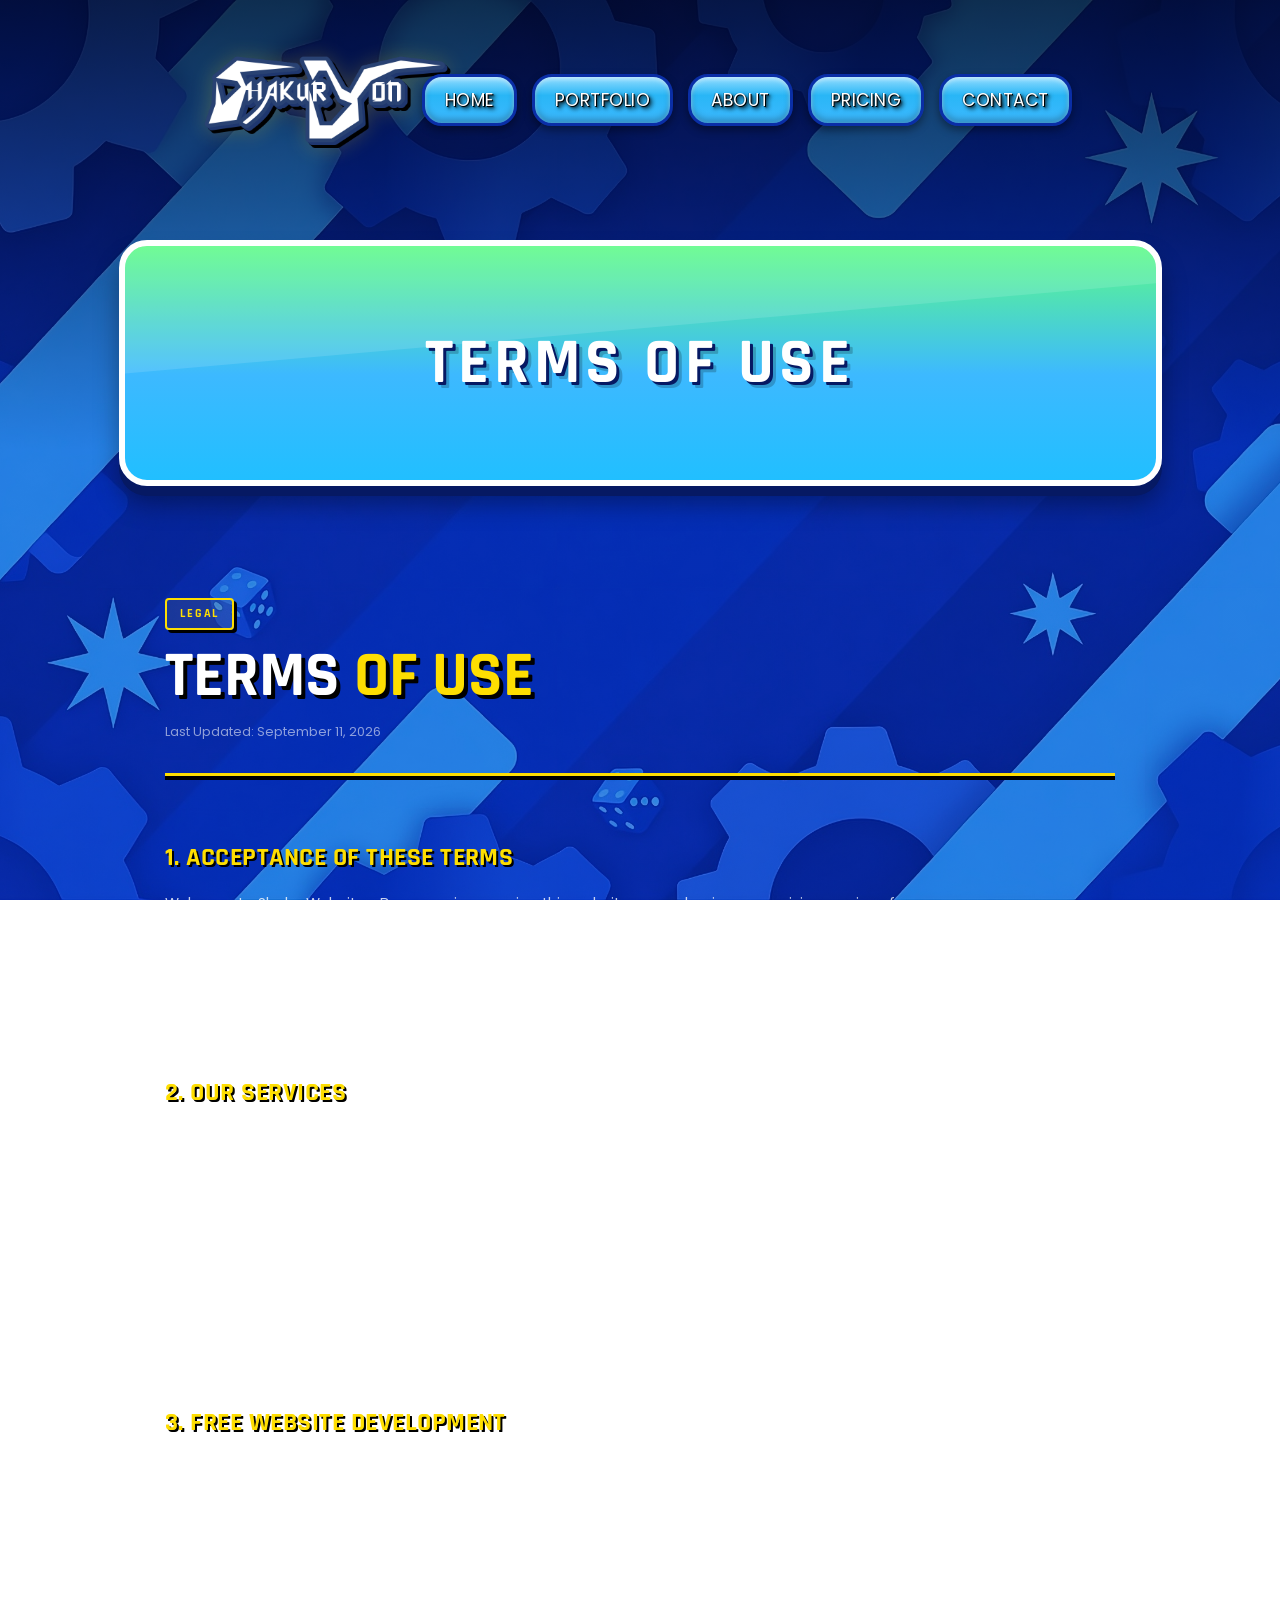
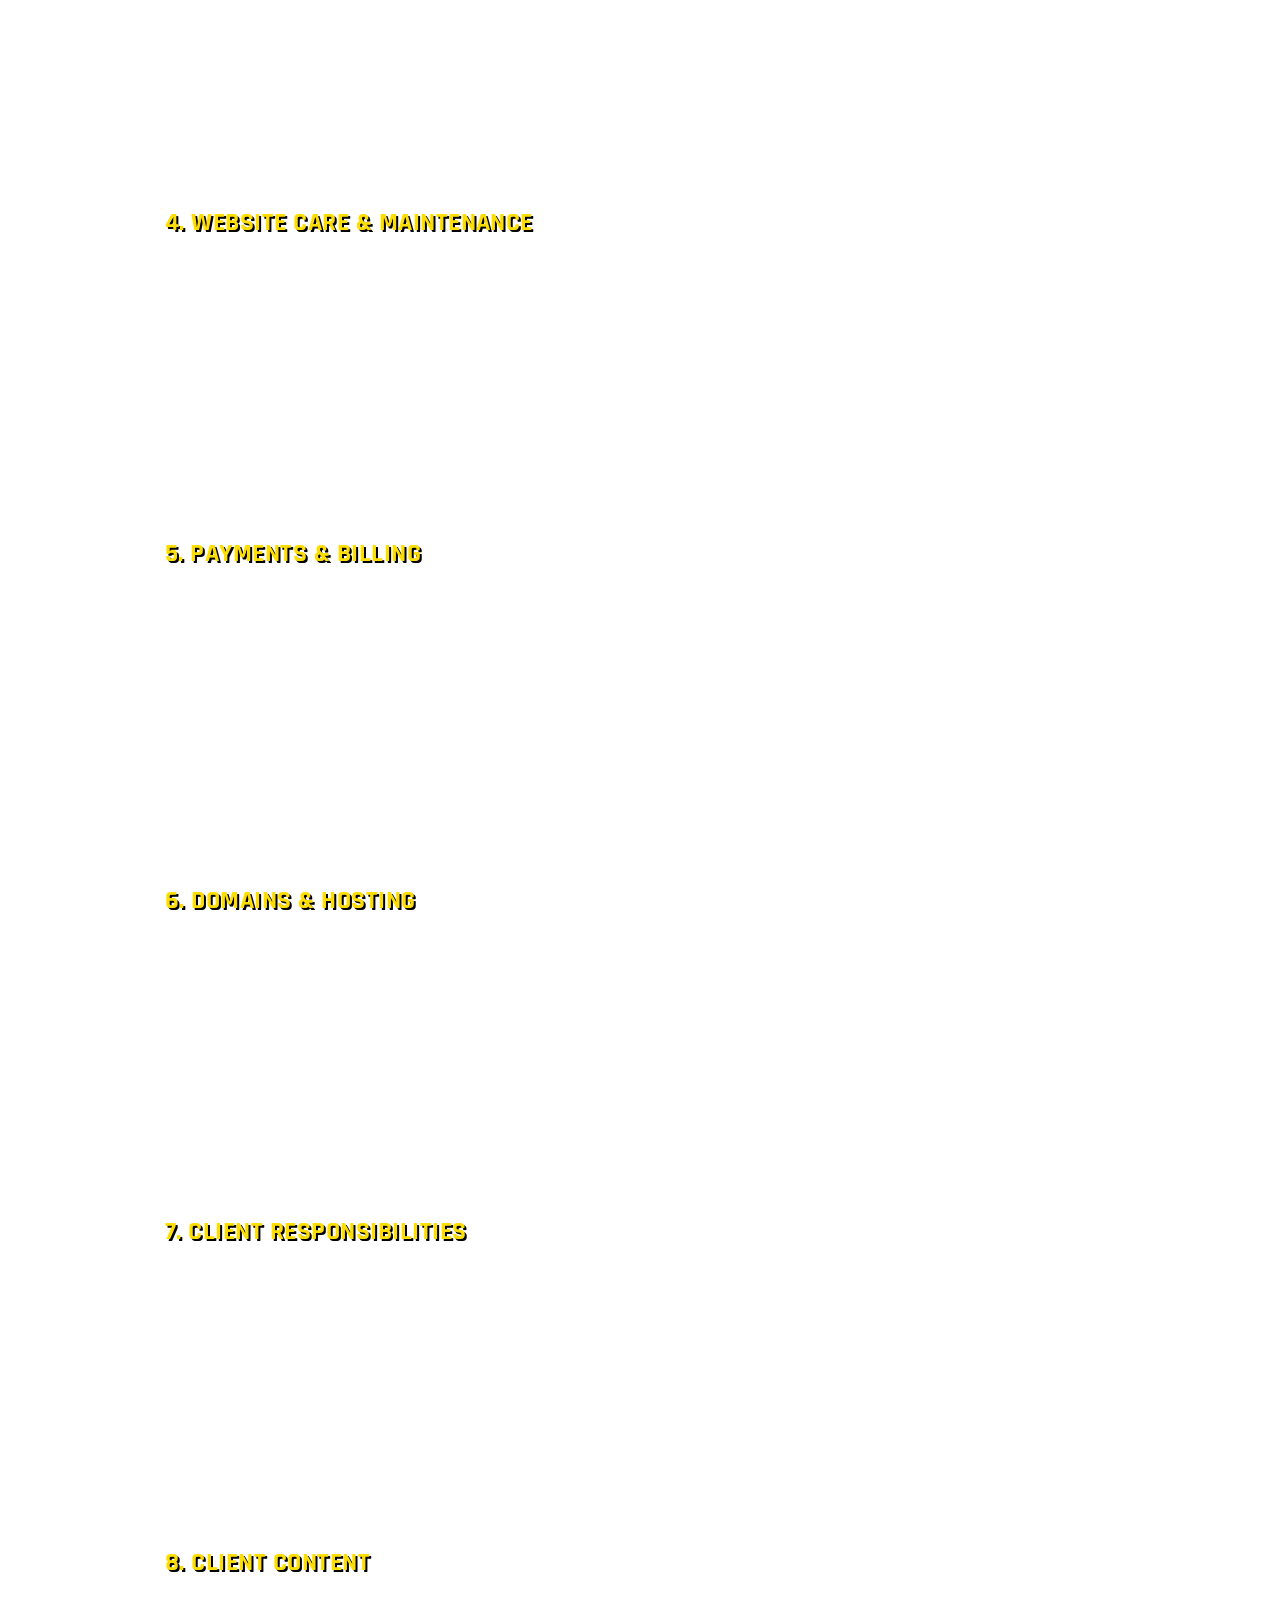
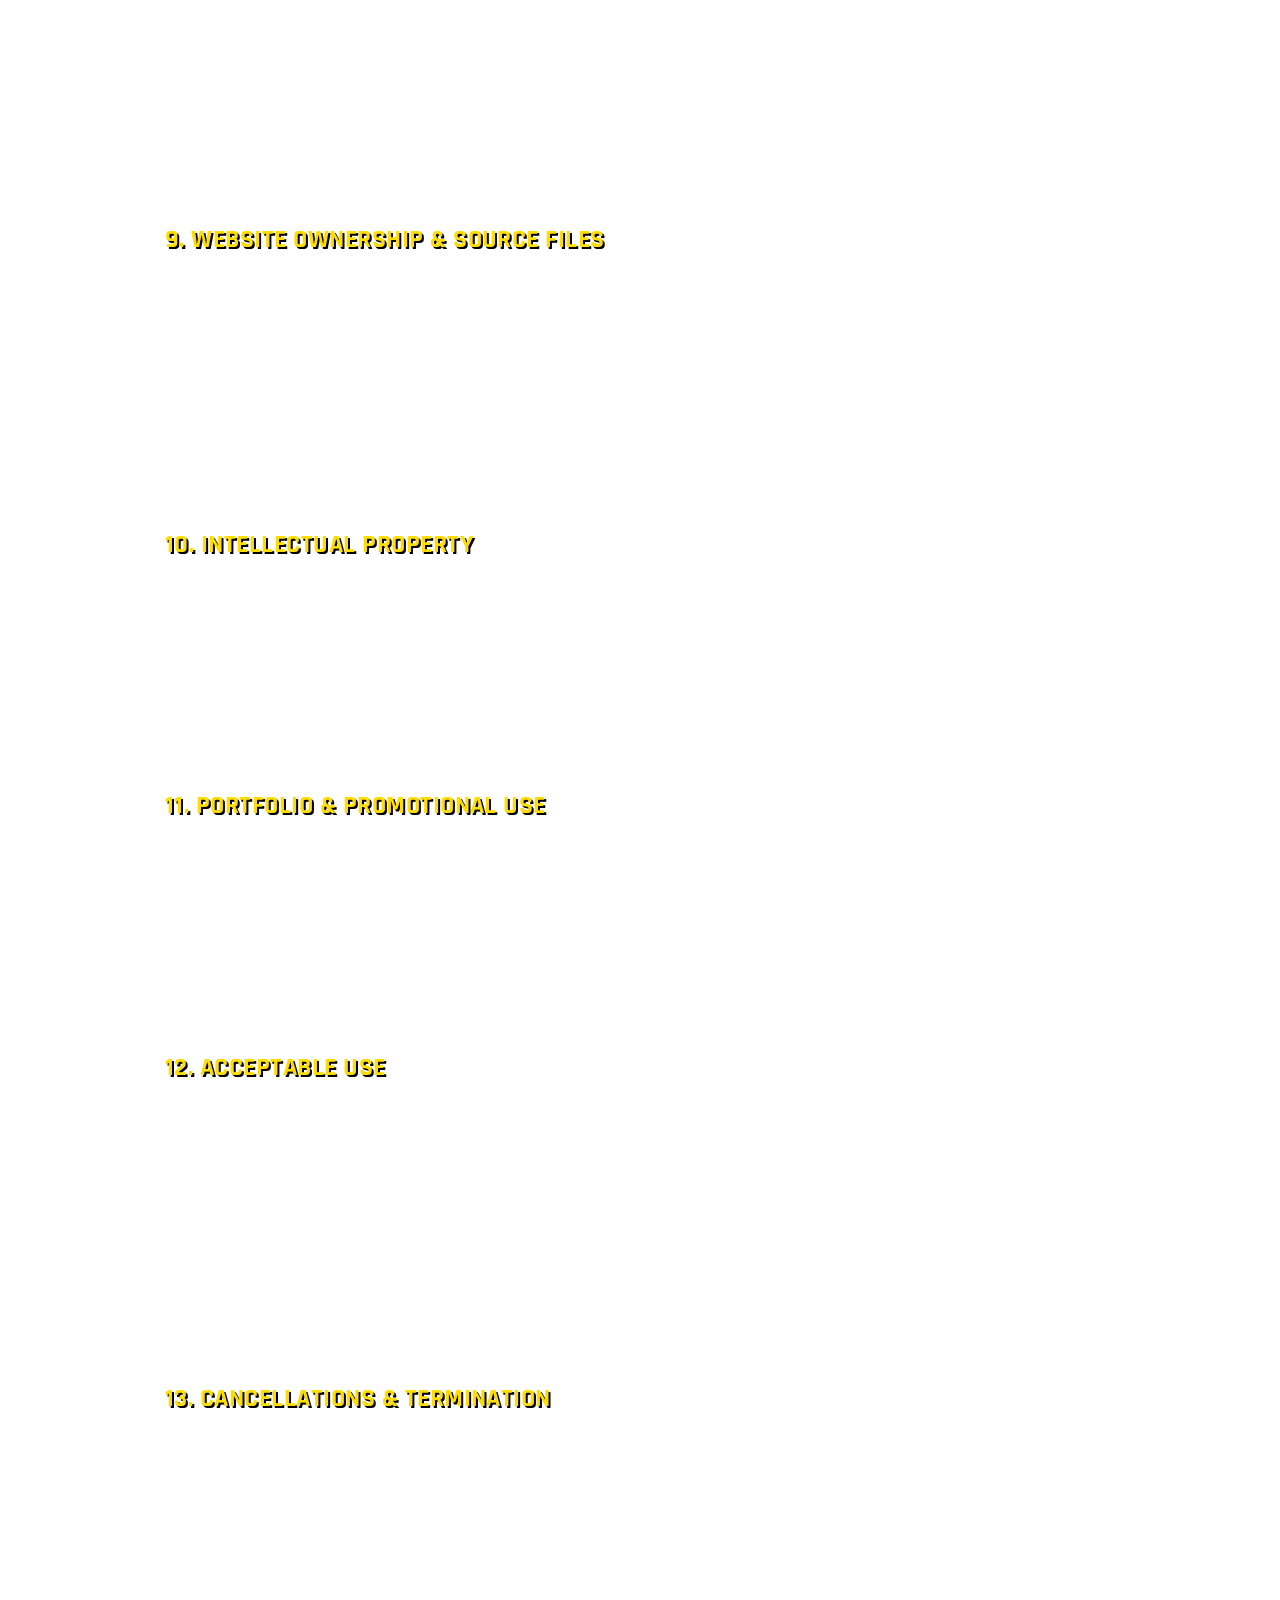
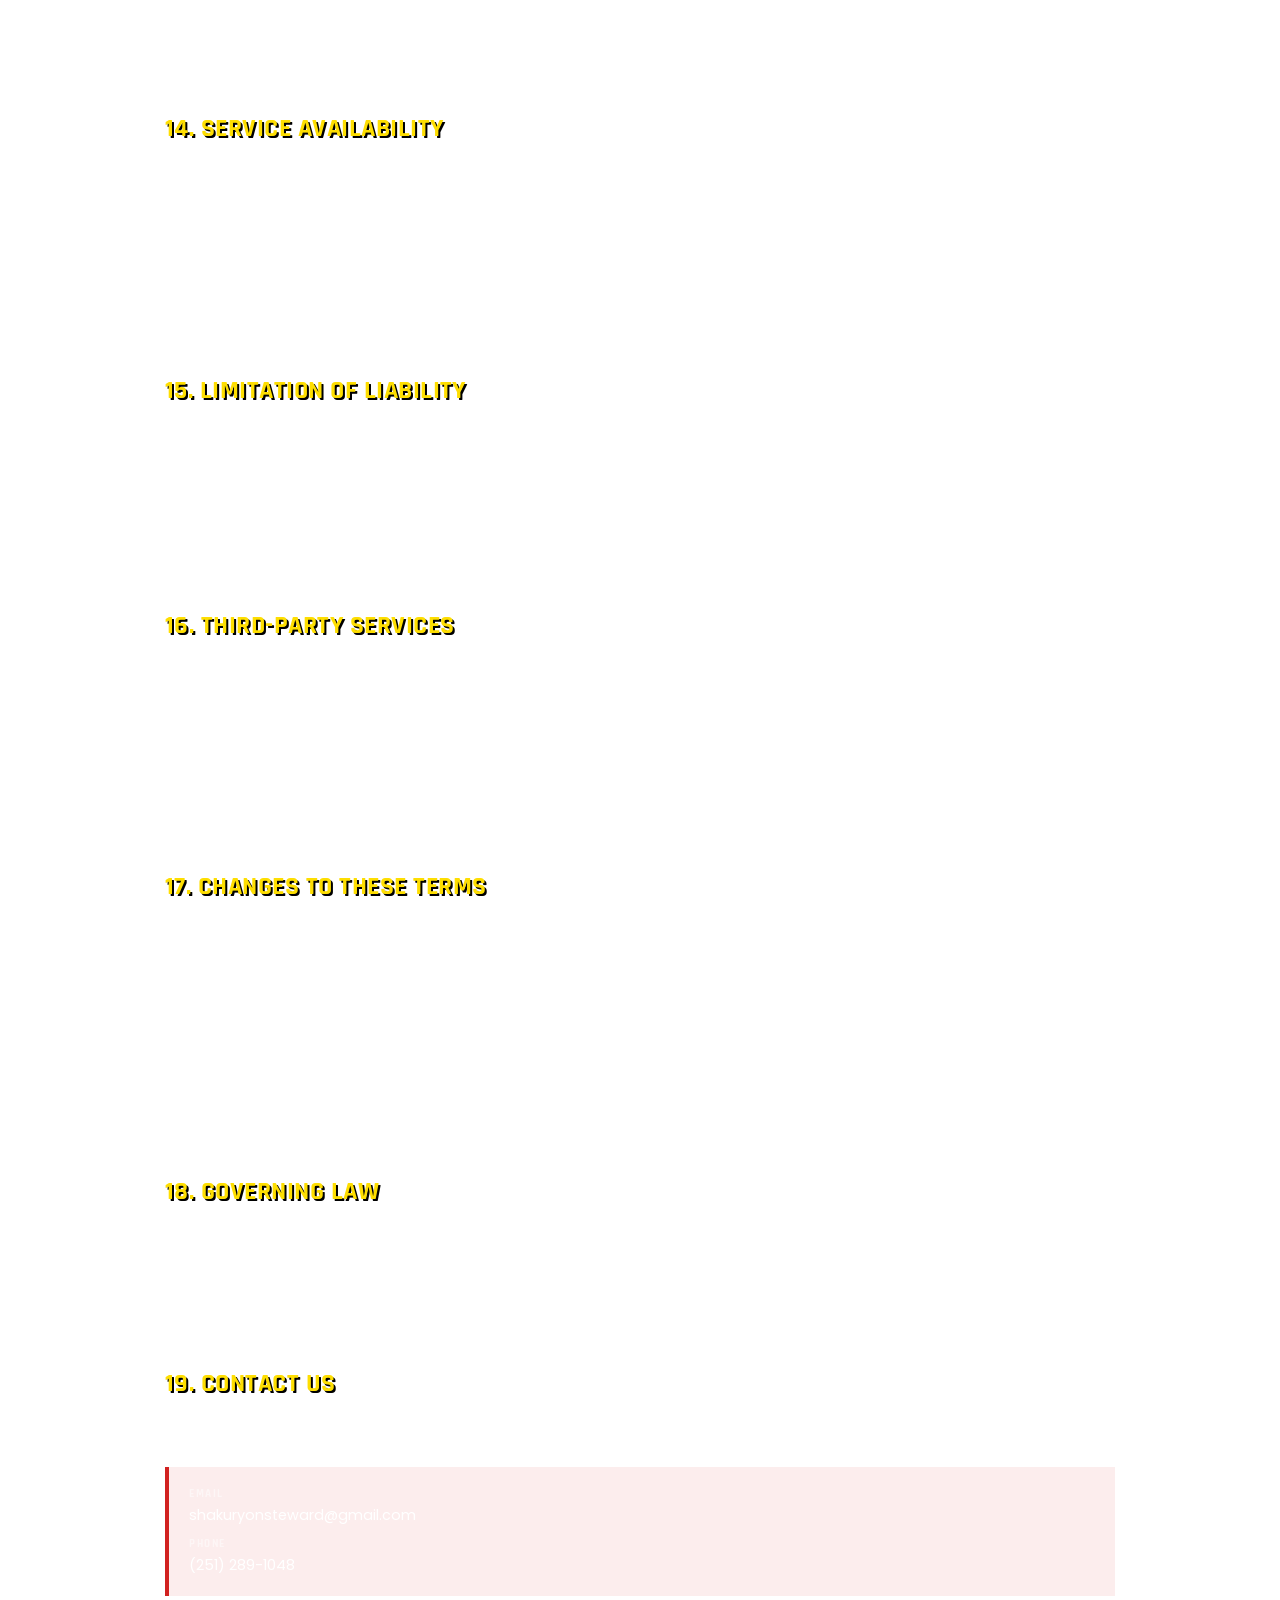
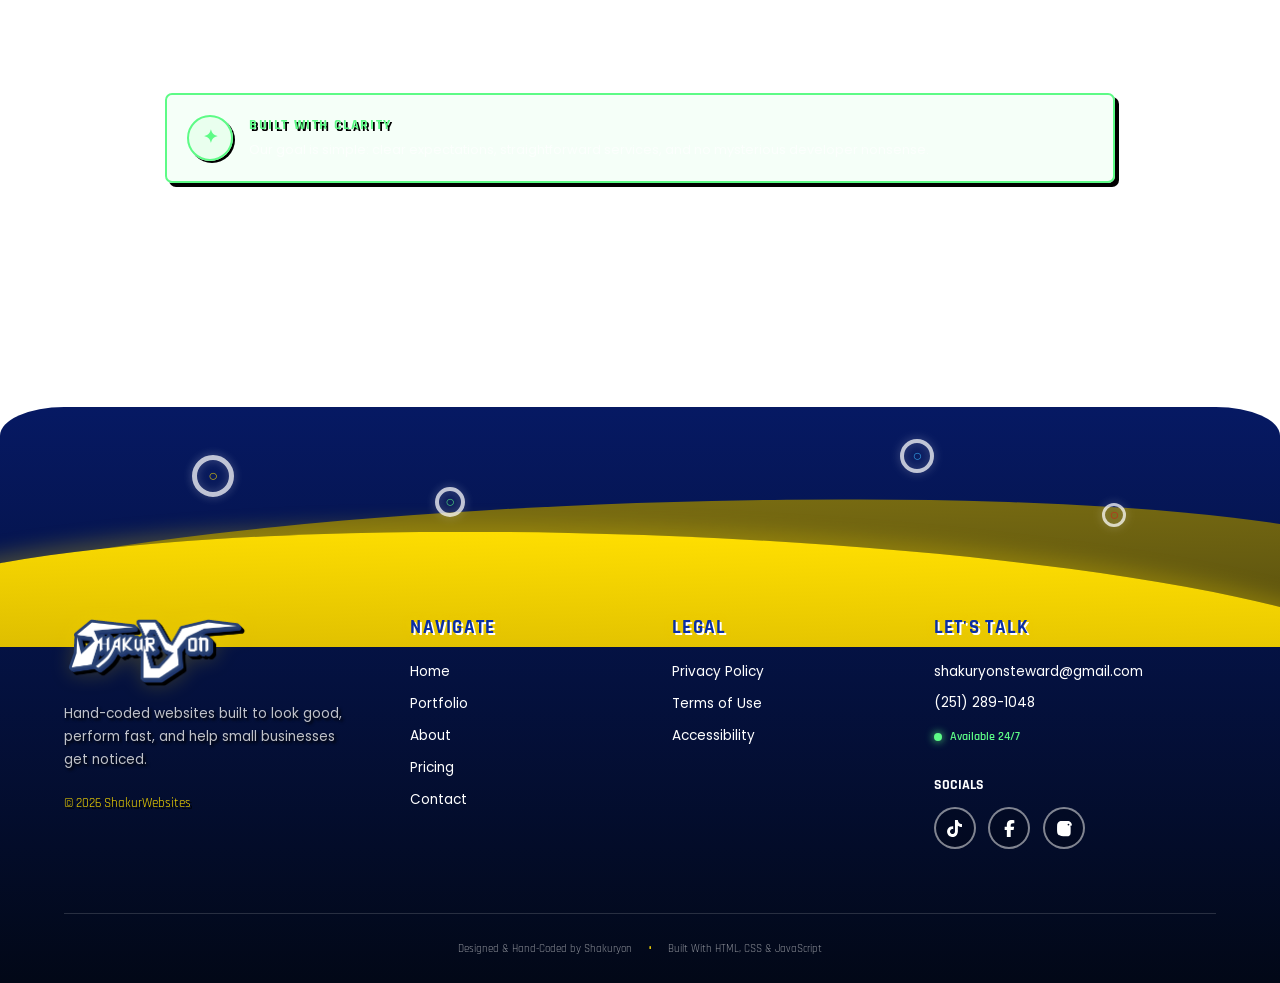
<file: public/legal/terms-of-use/index.html>
<!DOCTYPE html>
<html lang="en">
<head>
    <meta charset="UTF-8">
    <meta name="viewport" content="width=device-width, initial-scale=1.0">
    <title>Terms of Use | ShakurWebsites</title>
    <meta name="description" content="Web business owned by Shakuryon 'Shak' Steward. Alabamian web developer with 5+ Years of Experience developing Front-End / Back-End Development. Contact today for personalized service.">
    <!-- Heading Font -->
     <link rel="stylesheet" href="https://fonts.googleapis.com/css2?family=Rajdhani%3Awght%40400%3B500%3B600%3B700&display=swap&utm_source=chatgpt.com">
    <!-- Body Font -->
     <link rel="stylesheet" href="https://fonts.googleapis.com/css2?family=Poppins%3Awght%40300%3B400%3B500%3B600%3B700&display=swap&utm_source=chatgpt.com">
    <!-- Tertiary Font -->
     <link href="https://fonts.googleapis.com/css2?family=Press+Start+2P&display=swap" rel="stylesheet">

    <!-- Styles -->
    <link rel="stylesheet" href="../../styles.css">
    <link rel="stylesheet" href="../../media.css">

    <!-- Miscellaneous -->
     <link rel="icon" href="../../assets/s_logo.png">
</head>
<body>
    <div id="navbarSection">
        <div id="navbarCont" class="navbar-container">
            <div class="left-side-container">
                <div class="logo">
                    <img src="../../assets/Shak-Logo.png" alt="Soul Calibur 2 styled font logo, spelling Shakuryon.">
                </div>
            </div>

            <div class="right-side-container">
                <nav>
                    <ul class="nav-links">
                        <li><a href="../../">Home</a></li>
                        <li><a href="../../portfolio/">Portfolio</a></li>
                        <li><a href="../../about/">About</a></li>
                        <li><a href="../../pricing/">Pricing</a></li>
                        <li><a href="../../contact/">Contact</a></li>
                    </ul>
                </nav>
            </div>
        </div>
    </div>

    <!-- ==== Title Section (For Sub-Sections) ==== -->

    <div id="titleSection">
        <div class="title-container">
            <div class="title-box">
                <h1>Terms of Use</h1>
            </div>
        </div>
    </div>

    <div id="termsSection">
        <div class="terms-container">

            <div class="terms-header">

                <span class="terms-label">
                    LEGAL
                </span>

                <h1 class="terms-title">
                    Terms <span>of Use</span>
                </h1>

                <p class="terms-updated">
                    Last Updated: September 11, 2026
                </p>

            </div>


            <div class="terms-content">

                <section class="terms-block">

                    <h2>1. Acceptance of These Terms</h2>

                    <p>
                        Welcome to ShakurWebsites. By accessing or using this
                        website or purchasing or receiving services from
                        ShakurWebsites ("we," "us," "our," or "ShakurWebsites"),
                        you agree to be bound by these Terms of Use.
                    </p>

                    <p>
                        If you do not agree with these Terms, please do not use
                        this website or our services.
                    </p>

                </section>


                <section class="terms-block">

                    <h2>2. Our Services</h2>

                    <p>
                        ShakurWebsites provides website design, development,
                        hosting, maintenance, technical support, and related
                        digital services.
                    </p>

                    <p>
                        Specific services, pricing, features, and arrangements
                        may vary depending on the service selected and the
                        individual agreement between ShakurWebsites and a client.
                    </p>

                    <p>
                        Information presented on this website is intended to
                        describe our general services and does not necessarily
                        constitute a binding offer for every project or service.
                    </p>

                </section>


                <section class="terms-block">

                    <h2>3. Free Website Development</h2>

                    <p>
                        ShakurWebsites may offer website design and development
                        services at no upfront design or development charge under
                        the Free Website tier.
                    </p>

                    <p>
                        The Free Website tier may include custom website design,
                        hand-coded development, responsive design, and other
                        features described on our pricing page.
                    </p>

                    <p>
                        Hosting, domain registration, ongoing maintenance, and
                        other continuing services may be separate from the free
                        website build unless otherwise stated.
                    </p>

                    <p>
                        Acceptance of a free website project is subject to
                        availability and ShakurWebsites' ability to reasonably
                        complete the requested project.
                    </p>

                </section>


                <section class="terms-block">

                    <h2>4. Website Care & Maintenance</h2>

                    <p>
                        Clients who choose ongoing Website Care services may
                        receive hosting, website maintenance, content updates,
                        technical support, performance monitoring, and other
                        services described on the applicable pricing page or
                        service agreement.
                    </p>

                    <p>
                        Website Care is a continuing service and may be billed
                        monthly or through an available prepaid service period.
                    </p>

                    <p>
                        Requests that fall outside the normal scope of Website
                        Care may be subject to additional fees. Any applicable
                        additional charges should be communicated before the work
                        is performed whenever reasonably possible.
                    </p>

                </section>


                <section class="terms-block">

                    <h2>5. Payments & Billing</h2>

                    <p>
                        Paid services must be paid according to the pricing,
                        billing schedule, or service agreement applicable to the
                        client's service.
                    </p>

                    <p>
                        Monthly services may continue to renew until cancelled
                        according to the applicable cancellation terms.
                    </p>

                    <p>
                        If a payment fails or an account becomes past due,
                        ShakurWebsites may limit or suspend applicable services
                        until the account is brought current.
                    </p>

                    <p>
                        Clients are responsible for keeping their payment
                        information current when required for recurring services.
                    </p>

                </section>


                <section class="terms-block">

                    <h2>6. Domains & Hosting</h2>

                    <p>
                        Domain registration and website hosting may be provided as
                        part of an ongoing Website Care arrangement or through
                        third-party providers.
                    </p>

                    <p>
                        Domain names are subject to the policies, registration
                        requirements, renewal schedules, and availability of the
                        applicable domain registrar.
                    </p>

                    <p>
                        ShakurWebsites cannot guarantee the continued availability
                        of a particular domain name or the uninterrupted operation
                        of third-party hosting, domain, payment, or other external
                        services.
                    </p>

                </section>


                <section class="terms-block">

                    <h2>7. Client Responsibilities</h2>

                    <p>
                        Clients are responsible for providing accurate information,
                        materials, content, and instructions necessary to complete
                        their project.
                    </p>

                    <p>
                        Clients are responsible for ensuring that materials they
                        provide to ShakurWebsites, including text, photographs,
                        logos, trademarks, videos, and other content, are legally
                        authorized for use.
                    </p>

                    <p>
                        Delays caused by missing information, late approvals,
                        unavailable content, or other circumstances outside
                        ShakurWebsites' reasonable control may affect project
                        timelines.
                    </p>

                </section>


                <section class="terms-block">

                    <h2>8. Client Content</h2>

                    <p>
                        Clients retain ownership of content and materials they
                        provide to ShakurWebsites unless otherwise agreed in
                        writing.
                    </p>

                    <p>
                        By providing materials for use in a website project, the
                        client grants ShakurWebsites permission to use those
                        materials as reasonably necessary to design, develop,
                        maintain, and provide the requested services.
                    </p>

                    <p>
                        Clients are responsible for ensuring that their content
                        does not violate applicable laws or the rights of others.
                    </p>

                </section>


                <section class="terms-block">

                    <h2>9. Website Ownership & Source Files</h2>

                    <p>
                        The ownership and delivery of completed website files are
                        determined by the applicable service arrangement.
                    </p>

                    <p>
                        Where the Free Website tier specifically provides a
                        downloadable website package, the client may receive the
                        applicable website files in a ZIP archive as described by
                        the service.
                    </p>

                    <p>
                        Third-party software, services, fonts, libraries, images,
                        trademarks, and other materials included in a website may
                        remain subject to their respective licenses and ownership
                        rights.
                    </p>

                </section>


                <section class="terms-block">

                    <h2>10. Intellectual Property</h2>

                    <p>
                        ShakurWebsites retains ownership of its own original
                        business materials, branding, reusable development
                        techniques, templates, systems, and other intellectual
                        property unless ownership is expressly transferred in
                        writing.
                    </p>

                    <p>
                        Nothing in these Terms transfers ownership of third-party
                        intellectual property or materials that ShakurWebsites
                        does not own.
                    </p>

                </section>


                <section class="terms-block">

                    <h2>11. Portfolio & Promotional Use</h2>

                    <p>
                        Unless otherwise agreed in writing, ShakurWebsites may
                        display completed client websites or portions of completed
                        work in its portfolio, promotional materials, or
                        professional presentations.
                    </p>

                    <p>
                        ShakurWebsites will make reasonable efforts not to disclose
                        private or confidential information that is not publicly
                        available.
                    </p>

                </section>


                <section class="terms-block">

                    <h2>12. Acceptable Use</h2>

                    <p>
                        You agree not to use this website or ShakurWebsites'
                        services for unlawful, fraudulent, abusive, or malicious
                        purposes.
                    </p>

                    <p>
                        You may not use our services to knowingly distribute
                        malicious software, conduct unauthorized activity, infringe
                        the rights of others, or otherwise violate applicable law.
                    </p>

                    <p>
                        ShakurWebsites reserves the right to refuse or discontinue
                        services involving content or activities that we reasonably
                        believe are unlawful, harmful, abusive, or incompatible
                        with our services.
                    </p>

                </section>


                <section class="terms-block">

                    <h2>13. Cancellations & Termination</h2>

                    <p>
                        Clients may request cancellation of ongoing services in
                        accordance with the applicable service agreement or billing
                        terms.
                    </p>

                    <p>
                        ShakurWebsites may suspend or terminate services when
                        reasonably necessary due to nonpayment, misuse of services,
                        unlawful activity, violation of these Terms, or other
                        material breaches of an applicable agreement.
                    </p>

                    <p>
                        Cancellation or termination does not automatically
                        eliminate amounts that became due before the effective
                        cancellation date.
                    </p>

                </section>


                <section class="terms-block">

                    <h2>14. Service Availability</h2>

                    <p>
                        We aim to provide reliable services, but we do not
                        guarantee that our website, hosting environment, or
                        third-party services will always be available,
                        uninterrupted, or error-free.
                    </p>

                    <p>
                        Temporary interruptions may occur due to maintenance,
                        software updates, hosting issues, domain issues, outages,
                        security events, or circumstances outside our reasonable
                        control.
                    </p>

                </section>


                <section class="terms-block">

                    <h2>15. Limitation of Liability</h2>

                    <p>
                        To the extent permitted by applicable law, ShakurWebsites
                        will not be responsible for indirect, incidental,
                        consequential, special, or punitive damages arising from
                        the use of our website or services.
                    </p>

                    <p>
                        Nothing in these Terms is intended to exclude or limit
                        liability where such limitation is prohibited by law.
                    </p>

                </section>


                <section class="terms-block">

                    <h2>16. Third-Party Services</h2>

                    <p>
                        Our services may rely on third-party providers for
                        hosting, domains, payments, forms, analytics, fonts,
                        software libraries, or other functionality.
                    </p>

                    <p>
                        ShakurWebsites does not control the policies, availability,
                        security, pricing, or functionality of third-party
                        services and is not responsible for changes or failures
                        originating from those providers.
                    </p>

                </section>


                <section class="terms-block">

                    <h2>17. Changes to These Terms</h2>

                    <p>
                        We may update these Terms of Use from time to time to
                        reflect changes to our services, business practices, or
                        legal requirements.
                    </p>

                    <p>
                        When changes are made, the "Last Updated" date at the top
                        of this page will be updated.
                    </p>

                    <p>
                        Continued use of our website or services after updated
                        Terms become effective constitutes acceptance of the
                        revised Terms to the extent permitted by applicable law.
                    </p>

                </section>


                <section class="terms-block">

                    <h2>18. Governing Law</h2>

                    <p>
                        These Terms will be governed by and interpreted in
                        accordance with applicable laws, without regard to
                        conflict-of-law principles, unless otherwise required by
                        applicable law.
                    </p>

                </section>


                <section class="terms-block terms-contact">

                    <h2>19. Contact Us</h2>

                    <p>
                        If you have questions about these Terms of Use or our
                        services, you can contact ShakurWebsites directly.
                    </p>

                    <div class="terms-contact-details">

                        <span>
                            EMAIL
                        </span>

                        <a href="mailto:shakuryonsteward@gmail.com">
                            shakuryonsteward@gmail.com
                        </a>

                        <span>
                            PHONE
                        </span>

                        <a href="tel:+12512891048">
                            (251) 289-1048
                        </a>

                    </div>

                </section>


                <section class="terms-note">

                    <span class="terms-note-icon">
                        ✦
                    </span>

                    <div class="terms-note-content">

                        <span class="terms-note-title">
                            BUILT WITH CLARITY
                        </span>

                        <p>
                            Our goal is simple: clear expectations, straightforward
                            services, and no mysterious developer nonsense.
                        </p>

                    </div>

                </section>

            </div>

        </div>
    </div>


<!-- ==== Footer Section ==== -->

<div id="footerSection">

    <!-- ==== Decorative Green Hill Landscape ==== -->

    <div class="footer-landscape" aria-hidden="true">

        <div class="footer-hill hill-back"></div>
        <div class="footer-hill hill-front"></div>

        <div class="footer-ring ring-one">○</div>
        <div class="footer-ring ring-two">○</div>
        <div class="footer-ring ring-three">○</div>
        <div class="footer-ring ring-four">○</div>

    </div>


    <div class="footer-container">


        <!-- ==== Footer Brand ==== -->

        <div class="footer-brand">

            <div class="footer-logo">

                <img
                    src="../../assets/Shak-Logo.png"
                    alt="Shakuryon logo"
                >

            </div>

            <div class="footer-brand-text">

                <p>
                    Hand-coded websites built to look good,
                    perform fast, and help small businesses
                    get noticed.
                </p>

            </div>

            <div class="footer-copyright">

                <span>
                    © 2026 ShakurWebsites
                </span>

            </div>

        </div>


        <!-- ==== Footer Navigation ==== -->

        <div class="footer-navigation">

            <div class="footer-title">
                Navigate
            </div>

            <div class="footer-links">

                <a href="../../">
                    Home
                </a>

                <a href="../../portfolio/">
                    Portfolio
                </a>

                <a href="../../about/">
                    About
                </a>

                <a href="../../pricing/">
                    Pricing
                </a>

                <a href="../../contact/">
                    Contact
                </a>

            </div>

        </div>


        <!-- ==== Footer Legal ==== -->

        <div class="footer-legal">

            <div class="footer-title">
                Legal
            </div>

            <div class="footer-links">

                <a href="../privacy-policy/">
                    Privacy Policy
                </a>

                <a href="../terms-of-use/">
                    Terms of Use
                </a>

                <a href="../accessibility/">
                    Accessibility
                </a>

            </div>

        </div>


        <!-- ==== Footer Contact ==== -->

        <div class="footer-contact">

            <div class="footer-title">
                Let's Talk
            </div>

            <div class="footer-contact-info">

                <a href="mailto:shakuryonsteward@gmail.com">
                    shakuryonsteward@gmail.com
                </a>

                <a href="tel:+12512891048">
                    (251) 289-1048
                </a>

                <span class="footer-availability">
                    Available 24/7
                </span>

            </div>


            <!-- ==== Socials ==== -->

            <div class="footer-social-title">
                Socials
            </div>

            <div class="footer-socials">

                <a
                    href="#"
                    aria-label="TikTok"
                    class="footer-social"
                >
                    <svg
                        xmlns="http://www.w3.org/2000/svg"
                        viewBox="0 0 448 512"
                        aria-hidden="true"
                    >
                        <path
                            fill="currentColor"
                            d="M448.5 209.9c-44 .1-87-13.6-122.8-39.2l0 178.7c0 33.1-10.1 65.4-29 92.6s-45.6 48-76.6 59.6-64.8 13.5-96.9 5.3-60.9-25.9-82.7-50.8-35.3-56-39-88.9 2.9-66.1 18.6-95.2 40-52.7 69.6-67.7 62.9-20.5 95.7-16l0 89.9c-15-4.7-31.1-4.6-46 .4s-27.9 14.6-37 27.3-14 28.1-13.9 43.9 5.2 31 14.5 43.7 22.4 22.1 37.4 26.9 31.1 4.8 46-.1 28-14.4 37.2-27.1 14.2-28.1 14.2-43.8l0-349.4 88 0c-.1 7.4 .6 14.9 1.9 22.2 3.1 16.3 9.4 31.9 18.7 45.7s21.3 25.6 35.2 34.6c19.9 13.1 43.2 20.1 67 20.1l0 87.4z"
                        />
                    </svg>
                </a>


                <a
                    href="#"
                    aria-label="Facebook"
                    class="footer-social"
                >
                    <svg
                        xmlns="http://www.w3.org/2000/svg"
                        viewBox="0 0 320 512"
                        aria-hidden="true"
                    >
                        <path
                            fill="currentColor"
                            d="M80 299.3l0 212.7 116 0 0-212.7 86.5 0 18-97.8-104.5 0 0-34.6c0-51.7 20.3-71.5 72.7-71.5 16.3 0 29.4 .4 37 1.2l0-88.7C291.4 4 256.4 0 236.2 0 129.3 0 80 50.5 80 159.4l0 42.1-66 0 0 97.8 66 0z"
                        />
                    </svg>
                </a>


                <a
                    href="#"
                    aria-label="Instagram"
                    class="footer-social"
                >
                    <svg
                        xmlns="http://www.w3.org/2000/svg"
                        viewBox="0 0 448 512"
                        aria-hidden="true"
                    >
                        <path
                            fill="currentColor"
                            d="M224.3 141a115 115 0 1 0 -.6 230 115 115 0 1 0 .6-230zm-.6 40.4a74.6 74.6 0 1 1 .6 149.2 74.6 74.6 0 1 1 -.6-149.2zm93.4-45.1a26.8 26.8 0 1 1 53.6 0 26.8 26.8 0 1 1 -53.6 0zm129.7 27.2c-1.7-35.9-9.9-67.7-36.2-93.9-26.2-26.2-58-34.4-93.9-36.2-37-2.1-147.9-2.1-184.9 0-35.8 1.7-67.6 9.9-93.9 36.1s-34.4 58-36.2 93.9c-2.1 37-2.1 147.9 0 184.9 1.7 35.9 9.9 67.7 36.2 93.9s58 34.4 93.9 36.2c37 1.7 67.7 9 93.9 9s102.7 2.6 132.1-9c19.6-7.8 34.7-22.9 42.6-42.6 11.7-29.5 9-99.5 9-132.1s2.7-102.7-9-132.1z"
                        />
                    </svg>
                </a>

            </div>

        </div>

    </div>


    <!-- ==== Footer Bottom ==== -->

    <div class="footer-bottom">

        <span>
            Designed & Hand-Coded by Shakuryon
        </span>

        <span class="footer-bottom-divider">
            •
        </span>

        <span>
            Built With HTML, CSS & JavaScript
        </span>

    </div>

</div>
    <script src="../../index.js"></script> 
</body>
</html>
</file>
<file: public/styles.css>
:root {
    --theme-color: #0A2EA6;
    --dark-theme-color: #061963;
    --secondary-theme-color: #5dfb86;
    --secondary-dark-color: #001a07;
    --tertiary-theme-color: #d12120;
    --tertiary-dark-color: #420000;

    --bg-gradient1: rgba(0, 9, 44, 0.829);
    --bg-gradient2: rgba(0, 48, 204, 0.55);
    --bg-gradient3: rgba(0, 48, 204, 0.55);
    --bg-gradientGreen: #5dfb877a;
    --bg-gradientRed: #d12020c9;

    --accent-color: #3DB9FF;
    --accent-dark-color: #3d6aff ;

    --hover-color: #fede01;
    --hover-sec-color: #948000;

    --mono-color: white;
    --ohno-color: black;

    --light-highlight-color: rgba(255,255,255,0.15);
    --dark-highlight-color: rgba(0,0,0,0.45);
    --card-bg-color: rgba(10,46,166,0.12);

    --font-heading: "Rajdhani", sans-serif;
    --font-body: "Poppins", sans-serif;
    --font-tertiary: "Press Start 2P", system-ui
}

/* Creating a custom scrollbar  */
/* ===== Scrollbar CSS ===== */
  /* Firefox */
  * {
    scrollbar-width: auto;
    scrollbar-color: var(--theme-color) var(--mono-color);
  }

  /* Chrome, Edge, and Safari */
  *::-webkit-scrollbar {
    width: 16px;
  }

  *::-webkit-scrollbar-track {
    background: var(--mono-color);
  }

  *::-webkit-scrollbar-thumb {
    background-color: var(--theme-color);
    border-radius: 10px;
    border: 3px solid var(--mono-color);
  }

html, body {
    margin: 0;

}

/* ==== Fonts & Background(s) ==== */
h1, h2, h3 {
    font-family: var(--font-heading);
}

a {text-decoration: none;}

a, button {
    cursor: url('./assets/cursors/sonkPointer.png') 8 8, pointer;
}


body {
    /* background-color: var(--secondary-color); */
    background: 
        linear-gradient(var(--bg-gradient1), var(--bg-gradient2), var(--bg-gradient3)),
        url('./assets/sonicBG.jpeg') center/cover;
    background-repeat: no-repeat;
    background-attachment: fixed;
    color: var(--mono-color);
    cursor: url('./assets/cursors/sonkCursor.png') 12 12, auto;
}


/* Green Gradient Background on Hover */
body::before { 
    content: "";
    position: fixed; 
    inset: 0; 
    background: linear-gradient(
        var(--bg-gradient1),
        var(--bg-gradient1), 
        var(--bg-gradientGreen)),
        url('./assets/sonicBG.jpeg') center/cover;
    opacity: 0;
    background-repeat: no-repeat;
    background-attachment: fixed;
    transition: opacity 0.5s ease-in-out;
    pointer-events: none; 
    z-index: -1; 
}

/* Red Gradient Background on Hover */
body::after {
    content: "";
    position: fixed; 
    inset: 0; 
    background: linear-gradient(
        var(--bg-gradient1),
        var(--bg-gradient1), 
        var(--bg-gradientRed)),
        url('./assets/sonicBG.jpeg') center/cover;
    opacity: 0;
    background-repeat: no-repeat;
    background-attachment: fixed;
    transition: opacity 0.5s ease-in-out;
    pointer-events: none; 
    z-index: -1; 
}

body,footer {font-family: var(--font-body);}

hr {
    width: 70%;
}

.sq-btns {
    font-size: 0.8rem; 
    border-radius: 5px; 
    border: 3px solid var(--ohno-color);
    font-family: var(--font-heading);
    font-weight: 700; 
    letter-spacing: 0.08rem; 
    text-transform: uppercase;
    color: var(--ohno-color);
    box-shadow: 4px 4px 0 var(--ohno-color);
    text-decoration: none;
    cursor: url('./assets/cursors/sonkPointer.png') 8 8, pointer;
    transition:
        transform 0.2s ease,
        box-shadow 0.2s ease,
        background-color 0.2s ease,
        color 0.2s ease;
}

.sq-btns:hover {
    transform:
        translate(2px, 2px);

    color:
        var(--ohno-color);

    background:
        var(--mono-color);

    box-shadow:
        2px 2px 0 var(--ohno-color);
}

.sq-btns:active {
    transform:
        translate(4px, 4px);

    box-shadow:
        0 0 0 var(--ohno-color);
}

/* ==== Nav-bar ==== */
.dropdown {
    float: left;
    overflow: hidden;

}

#navbarSection {
    position: sticky;
    top: 0;
    opacity: 1;
    z-index: 100;
    margin: 3rem;
}

#navbarCont {
    transition: all 0.4s ease;
}

#navbarCont.scrolled {
    background-color: var(--dark-theme-color);
    border-radius: 0px 0px 12px 12px;
    padding: 0.25rem 0rem;
    border: 3px solid var(--accent-color);
    border-top: none; 
     
}


.navbar-container {
    top: 0px;
    display: flex;
    align-items: center;
    justify-content: center;
    z-index: 10;
    position: absolute;
    width: 100%;
}



.left-side-container {
    width: 20%;
}

.left-side-container .logo {
    height: 100px;
    width: 260px;
    display: flex;
    align-items: left;
    filter:
        drop-shadow(3px 3px 0 #000)
        drop-shadow(0 0 10px rgba(254,222,1,0.2));
}

.dropdown svg {
    transition: transform 0.3s ease;
}

.dropdown-content {
    visibility: hidden; 
    opacity: 0; 
    position: absolute;
    background-color: var(--ohno-color);
    box-shadow: 0px 8px 16px 0px rgba(0,0,0,0.2);
    z-index: 2;
    padding: 1rem;
    border-radius: 2px;
    margin: 1rem 0.1rem 0rem 0rem;
    display: flex;
    flex-direction: column;
    transition: opacity 0.3s ease, visibility 0.3s ease;
}

.dropdown-content li {
    float: none; 
    text-decoration: none;
    display: block;
    text-align: left;
    font-size: 1.2rem;
}

.dropdown:hover .dropdown-content {
    opacity: 1;
    visibility: visible;
}

.dropdown:hover svg {
    transform: rotate(180deg);
}

.nav-links {
    list-style: none;
    display: flex;
    gap: 25px;
    padding: 10px;
}

.nav-links a {
    color: var(--mono-color);
    position: relative;
    isolation: isolate; 
    overflow: hidden;
    display: block;
    text-decoration: none;
    font-size: 18px;
    text-transform: uppercase;
    text-shadow:     
        -1px 0 0 rgba(0, 0, 0, 0.25),   /* faint left shadow, keeps it grounded */
        1px 1px 0 rgb(0, 0, 0),  /* fills in the "boldness" illusion */
        2px 2px 2px rgba(0, 0, 0, 0.6),
        3px 3px 4px rgb(0, 0, 0); /* the big rightward lean/drop */
    letter-spacing: 0.5px;
    padding: 12px 26px;
    border-radius: 20px;
    background: linear-gradient(180deg, #93ddff 0%, #29B6F6 40%, var(--accent-color) 100%);
    cursor: url('./assets/cursors/sonkPointer.png') 8 8, pointer;
    box-shadow: 
        inset 0 2px 4px rgba(255, 255, 255, 0.5),
        inset 0 -4px 6px rgba(0, 0, 0, 0.25),
        0 4px 8px rgba(0, 0, 0, 0.4);
    border: 3px solid var(--theme-color);
    transition: all 0.4s ease-in-out;
}

.nav-links a.current-nav {
    border: var(--hover-sec-color);
    background: linear-gradient(180deg, var(--hover-sec-color) 0%, var(--hover-color) 40%, var(--hover-color) 100%);
    color: var(--mono-color);
    border-radius: 20px;
    box-shadow: 
        inset 0 2px 4px var(--hover-sec-color),
        inset 0 -4px 6px var(--hover-sec-color),
        0 4px 8px rgba(0, 0, 0, 0.4);
    border: 3px solid var(--dark-theme-color);
}

.nav-links a::before {
    content: '';
    position: absolute; 
    inset: 0;
    z-index: -1; 
    border-radius: inherit;
    background: linear-gradient(180deg, var(--bg-gradientGreen) 0%, var(--accent-color) 40%, var(--secondary-theme-color) 100%);
    transition: all 0.4s ease-in-out;
    opacity: 0;
}

.nav-links a::after {
    content: '';
    position: absolute; 
    inset: 0; 
    z-index: -1; 
    border-radius: inherit;
    background: linear-gradient(180deg, #4184ff79 0%, var(--tertiary-theme-color) 90%, var(--tertiary-theme-color) 100%);
    transition: all 0.4s ease-in-out;
    opacity: 0;
}

.nav-links a:hover {
    background-color: var(--hover-color);
    border: var(--hover-sec-color);
    background: linear-gradient(180deg, #ffe4aa 0%, var(--hover-color) 40%, #fff780 100%);
    color: var(--mono-color);
    border-radius: 20px;
    box-shadow: 
        inset 0 2px 4px var(--hover-sec-color),
        inset 0 -4px 6px var(--hover-sec-color),
        0 4px 8px rgba(0, 0, 0, 0.4);
    border: 3px solid var(--mono-color);
}

/* ==== Hero Section ==== */
#heroSection {
    padding-top: 12rem;
}

.hero-container {
    display: flex; 
    flex-direction: row;
    justify-content: center;
    align-items: center;
    gap: 0rem; 
    width: 100%;
    height: 70vh;
}

.hero-container:has(.Lbanner-set .banner:hover) .hero-frame {
    filter: drop-shadow(0 0 25px var(--bg-gradientGreen))    /* Green glow */
             drop-shadow(0 0 45px var(--bg-gradientGreen))
             drop-shadow(8px 8px 15px rgba(0, 0, 0, 0.6));
    transition: filter 0.5s ease-in-out;
}

.hero-container:has(.Rbanner-set .banner:hover) .hero-frame {
    filter: drop-shadow(0 0 25px var(--bg-gradientRed))    /* Green glow */
             drop-shadow(0 0 45px var(--bg-gradientRed))
             drop-shadow(8px 8px 15px rgba(0, 0, 0, 0.6));
    transition: filter 0.5s ease-in-out;
}

.main-hero {
    display: flex; 
    flex-direction: column;
    align-items: center;
    justify-content: center;
    z-index: 2;

}

.hero-frame {    
    filter:
        drop-shadow(0 0 25px rgba(252, 248, 15, 0.815))
        drop-shadow(0 0 45px rgba(65, 175, 248, 0.829))
        drop-shadow(8px 8px 15px rgba(0, 0, 0, 0.6));
    }


.inner-Hframe {
    width: 800px; 
    height: 460px; 
    border: 8px dotted #000;
    clip-path: polygon(
        10% 0%,
        90% 0%,
        85% 100%,
        15% 100%
    );
    background: url('./assets/hero-abstract-bg.svg') top/cover;
    background-repeat: no-repeat;
    overflow: hidden; 
}

.inner-Hframe img {
    width: 100%; 
    height: 100%; 
    object-fit: cover; 
}

.Utagline {
    font-size: 1.5rem;
    cursor: url('./assets/cursors/sonkCursor.png') 12 12, auto;
    text-shadow:
        3px 3px 0 #000,
        0 0 20px rgba(255,255,255,.2);
    letter-spacing: 0.15rem; 
    text-transform: uppercase;
    text-align: center;
}

.Ltagline {
    font-family: var(--font-tertiary);
    color: var(--hover-color);
    font-size: 2.2rem; 
    text-shadow:
        4px 4px 0 #000,
        -2px -2px 0 #000,
        2px -2px 0 #000,
        -2px 2px 0 #000; 
    /* text-transform: uppercase; */
    animation: blinking 1.5s ease-in-out infinite;
    margin-top: 2rem;
    cursor: url('./assets/cursors/sonkCursor.png') 12 12, auto;
    text-align: center;
}

.banner {
    display: flex; 
    color: #fff;
    font-weight: 600;
    font-size: 1.2rem;
    font-family: var(--font-heading);
    position: relative;
    overflow: hidden;
    height: auto; 
    width: 14rem;
    white-space: nowrap;
    text-align: center; 
    padding: 0.5rem 1.7rem;
    justify-content: center;
    border-radius: 8px; 
    letter-spacing: 0.15rem;
    cursor: url('./assets/cursors/sonkPointer.png') 8 8, pointer;
    transition: all 0.225s ease-in-out;
    clip-path: polygon(
        5% 0%, 
        100% 0%, 
        95% 100%, 
        0% 100%);

}



.banner::before {
    content: "";
    position: absolute; 
    inset: 2px; 
    z-index: -1;
    width: auto; 
    height: auto; ;
    border-radius: 8px; 
    clip-path: inherit;

}

.Lbanner-set .banner{
    background-color: var(--secondary-theme-color);
    text-shadow: 2px 1px 4px var(--secondary-theme-color);

    clip-path: polygon(
        0% 0%, 
        95% 0%, 
        100% 100%, 
        5% 100%);
}

.Lbanner-set .banner::before {
    background: var(--secondary-dark-color);
    clip-path: inherit;
}

.banner:hover{
    transform: scale(1.2);
    filter: brightness(1.80);
}


.Lbanner-set .banner:hover {
    animation: discoGreen 0.8s ease-in-out infinite;
}

body:has(.Lbanner-set .banner:hover)::before {
    opacity: 1;
}

body:has(.Rbanner-set .banner:hover)::after {
    opacity: 1;
}

body:has(.Lbanner-set .banner:hover) #navbarCont.scrolled {
    border-color: var(--secondary-theme-color);
    background-color: var(--secondary-dark-color);
}

body:has(.Rbanner-set .banner:hover) #navbarCont.scrolled {
    border-color: var(--tertiary-theme-color);
    background-color: var(--tertiary-dark-color);
}

body:has(.Lbanner-set .banner:hover) .nav-links a::before {
    opacity: 1; 
}

body:has(.Rbanner-set .banner:hover) .nav-links a::after {
    opacity: 1; 
}



.Rbanner-set .banner:hover {animation: discoRed 0.8s ease-in-out infinite;}

.Rbanner-set .banner {
    background-color: var(--tertiary-theme-color);
    text-shadow: 2px 1px 4px var(--tertiary-theme-color)}
.Rbanner-set .banner::before {background-color: var(--tertiary-dark-color)}

@keyframes blinking { 
    0%, 100% {opacity: 1;} 
    50% {opacity: 0.10;} 
} 

@keyframes discoRed { 
    0%, 50%, 100% {background-color: var(--tertiary-theme-color);} 
    25%, 75% {background-color: var(--mono-color);} 
} 

@keyframes discoGreen { 
    0%, 50%, 100% {background-color: var(--secondary-theme-color);}
     25%, 75% {background-color: var(--mono-color);} 
}

/* ==== Services Section ==== */

#servicesSection {
    margin-top: 12rem;
    border-top: 30px dotted var(--hover-color); 
    overflow: hidden;
}


.services-container {
    display: flex;
    flex-direction: column;
    align-items: center;
    justify-content: center;
    width: 100%;
    margin-top: 12rem;
}


/* ==== Services Introduction ==== */

.services-content {
    display: flex;
    flex-direction: column;
    align-items: center;
    justify-content: center;
    width: 80%;
    max-width: 1100px;
    text-align: center;
    margin-bottom: 5rem;
}


.services-topper {
    font-family: var(--font-tertiary);
    color: var(--hover-color);
    font-size: 1rem;
    letter-spacing: 0.15rem;
    text-shadow:
        2px 2px 0 #000,
        0 0 10px var(--hover-color);
    margin-bottom: 1rem;
}


.services-title {
    font-family: var(--font-heading);
    font-size: 2rem;
    text-transform: uppercase;
    letter-spacing: 0.15rem;
    text-shadow:
        3px 3px 0 #000,
        0 0 20px rgba(61, 185, 255, 0.5);
}


.services-title h2 {
    margin: 0;
}


.services-text {
    max-width: 850px;
    font-size: 1.3rem;
    line-height: 1.8;
    text-shadow:
        2px 2px 3px #000;
}

.services-text span {
    color: var(--hover-color);
    cursor: url('./assets/cursors/sonkHelp.png') 12 12, help;
    transition: color 0.3s ease-in-out;
}

.cajun-helpbox {
    position: absolute; 
    left: 60%;
    display: block;
    opacity: 0; 

    width: 500px;
    padding: 12px;

    background: var(--ohno-color);
    color: white;
    border-radius: 8px;
    transition: opacity 0.5s ease, visibility 0.5s ease;
}

.services-text span:hover {
    color: var(--tertiary-theme-color);
}

.services-text span:hover .cajun-helpbox {
    opacity: 1;
}

.cajun-helpbox:hover {
    visibility: hidden; 
}

/* ==== Services Cards ==== */

.services-card-group {
    display: flex;
    flex-direction: row;
    flex-wrap: wrap;
    justify-content: center;
    align-items: stretch;
    gap: 2rem;
    width: 90%;
    max-width: 1250px;
}


.services-item {
    display: flex;
    flex: 1 1 320px;
    max-width: 370px;
    min-height: 360px;
    position: relative;
}


.services-link {
    position: relative;
    isolation: isolate;
    overflow: hidden;

    display: flex;
    flex-direction: column;
    align-items: flex-start;
    justify-content: flex-start;

    width: 100%;
    padding: 2rem;

    border: 4px solid var(--accent-color);
    border-radius: 20px;

    background:
        linear-gradient(
            145deg,
            rgba(10, 46, 166, 0.95),
            rgba(6, 25, 99, 0.97)
        );

    box-shadow:
        inset 0 2px 5px rgba(255,255,255,0.35),
        inset 0 -6px 10px rgba(0,0,0,0.35),
        0 8px 20px rgba(0,0,0,0.5);

    transition:
        transform 0.35s ease-in-out,
        border-color 0.35s ease-in-out,
        box-shadow 0.35s ease-in-out;
}


.services-link:hover {
    transform: translateY(-12px) scale(1.025);

    border-color: var(--hover-color);

    box-shadow:
        inset 0 2px 5px rgba(255,255,255,0.4),
        inset 0 -6px 10px rgba(0,0,0,0.35),
        0 0 15px var(--accent-color),
        0 0 35px rgba(61,185,255,0.45),
        0 12px 25px rgba(0,0,0,0.6);
}


/* ==== Card Icon ==== */

.services-icon-wrapper {
    display: flex;
    align-items: center;
    justify-content: center;

    width: 65px;
    height: 65px;

    margin-bottom: 1.5rem;

    border: 3px solid var(--mono-color);
    border-radius: 15px;

    background:
        linear-gradient(
            145deg,
            var(--accent-color),
            var(--theme-color)
        );

    box-shadow:
        inset 0 2px 4px rgba(255,255,255,0.55),
        inset 0 -4px 5px rgba(0,0,0,0.3),
        0 5px 12px rgba(0,0,0,0.45);

    transform: rotate(-4deg);

    transition:
        transform 0.35s ease-in-out,
        background 0.35s ease-in-out;
}


.services-link:hover .services-icon-wrapper {
    transform: rotate(4deg) scale(1.12);

    background:
        linear-gradient(
            145deg,
            var(--hover-color),
            #f6b900
        );
}


.services-icon {
    font-family: var(--font-heading);
    font-size: 2rem;
    font-weight: 700;
    color: var(--mono-color);

    text-shadow:
        2px 2px 0 #000,
        0 0 8px rgba(255,255,255,0.5);
}


/* ==== Card Content ==== */

.services-card-content {
    position: relative;
    z-index: 2;
}


.services-h3 {
    font-size: 1.7rem;
    margin: 0 0 1rem 0;

    text-transform: uppercase;
    letter-spacing: 0.08rem;

    text-shadow:
        3px 3px 0 #000,
        0 0 10px rgba(61,185,255,0.35);
}


.services-item-text {
    font-size: 0.95rem;
    line-height: 1.7;
    margin: 0 0 1.5rem 0;

    text-shadow:
        2px 2px 3px rgba(0,0,0,0.8);
}


.services-fake-link {
    display: inline-block;

    color: var(--hover-color);

    font-family: var(--font-heading);
    font-weight: 700;
    font-size: 1rem;

    letter-spacing: 0.1rem;
    text-transform: uppercase;

    text-shadow:
        2px 2px 0 #000;

    transition:
        transform 0.3s ease,
        color 0.3s ease;
}


.services-link:hover .services-fake-link {
    color: var(--mono-color);
    transform: translateX(8px);
}


/* ==== Card Background Effects ==== */

.services-background {
    position: absolute;
    inset: 0;

    overflow: hidden;

    z-index: -1;

    pointer-events: none;
}


.services-glow {
    position: absolute;

    width: 250px;
    height: 250px;

    right: -100px;
    bottom: -120px;

    border-radius: 50%;

    background:
        radial-gradient(
            circle,
            var(--accent-color),
            transparent 70%
        );

    opacity: 0.25;

    transition:
        transform 0.5s ease,
        opacity 0.5s ease;
}


.services-link:hover .services-glow {
    transform: scale(1.6);
    opacity: 0.5;
}


.services-ring {
    position: absolute;

    width: 180px;
    height: 180px;

    right: -80px;
    top: -80px;

    border: 3px solid var(--secondary-theme-color);
    border-radius: 50%;

    opacity: 0.15;

    transition:
        transform 0.6s ease,
        opacity 0.6s ease;
}


.services-link:hover .services-ring {
    transform: rotate(180deg) scale(1.25);
    opacity: 0.4;
}


/* ==== Sonic-Style Decorative Sparks ==== */

.services-spark {
    position: absolute;

    color: var(--mono-color);

    font-family: var(--font-heading);
    font-weight: 700;

    opacity: 0.4;

    text-shadow:
        0 0 8px var(--accent-color);

    transition:
        transform 0.5s ease,
        opacity 0.5s ease;
}


.spark-one {
    top: 20%;
    right: 15%;
    font-size: 1.4rem;
}


.spark-two {
    bottom: 15%;
    right: 25%;
    font-size: 1rem;
}


.spark-three {
    top: 45%;
    right: 8%;
    font-size: 1.5rem;
}


.services-link:hover .services-spark {
    opacity: 1;
}


.services-link:hover .spark-one {
    transform: translate(8px, -12px) scale(1.3);
}


.services-link:hover .spark-two {
    transform: translate(-8px, 10px) scale(1.5);
}


.services-link:hover .spark-three {
    transform: translate(10px, -5px) scale(1.4);
}


/* ==== Services Button ==== */

.services-button-container {
    display: flex;
    align-items: center;
    justify-content: center;

    margin-top: 4rem;
}


.services-button, .about-button {
    display: block;

    padding: 1rem 2rem;

    color: var(--mono-color);

    font-family: var(--font-heading);
    font-size: 1.2rem;
    font-weight: 700;

    text-transform: uppercase;
    text-decoration: none;
    letter-spacing: 0.12rem;

    border: 3px solid var(--theme-color);
    border-radius: 20px;

    background:
        linear-gradient(
            180deg,
            #93ddff 0%,
            #29B6F6 40%,
            var(--accent-color) 100%
        );

    box-shadow:
        inset 0 2px 4px rgba(255,255,255,0.5),
        inset 0 -4px 6px rgba(0,0,0,0.25),
        0 5px 10px rgba(0,0,0,0.45);

    text-shadow:
        2px 2px 0 #000;

    transition:
        transform 0.3s ease-in-out,

        border-color 0.3s ease-in-out,
        box-shadow 0.3s ease-in-out;
}


.services-button:hover, .about-button:hover {
    transform: scale(1.08);

    border-color: var(--mono-color);

    background:
        linear-gradient(
            180deg,
            #ffe4aa 0%,
            var(--hover-color) 40%,
            #fff780 100%
        );

    box-shadow:
        inset 0 2px 4px var(--hover-sec-color),
        inset 0 -4px 6px var(--hover-sec-color),
        0 0 15px var(--accent-color),
        0 6px 15px rgba(0,0,0,0.5);
}

/* ==== Performance Section ==== */

#performanceSection {
    margin-top: 10rem;
    padding: 6rem 0rem;
    overflow: hidden;
}


.performance-container {
    display: flex;
    flex-direction: row;
    justify-content: center;
    align-items: center;

    gap: 6rem;

    width: 90%;
    max-width: 1400px;

    margin: 0 auto;
}


/* ==== Performance Stats / Image ==== */

.performance-stats-group {
    display: flex;
    flex-direction: column;
    align-items: center;
    justify-content: center;

    flex: 1;

    min-width: 0;
}


.performance-stats {
    display: flex;
    flex-direction: row;
    justify-content: center;
    align-items: stretch;

    width: 100%;

    margin-bottom: 2rem;
}


.performance-stat {
    display: flex;
    flex-direction: column;
    align-items: center;
    justify-content: center;

    flex: 1;

    padding: 1rem;

    border-right: 2px solid var(--accent-color);

    text-align: center;
}


.performance-stat:last-child {
    border-right: none;
}


.performance-number {
    font-family: var(--font-heading);

    font-size: 2rem;
    font-weight: 700;

    color: var(--hover-color);

    text-shadow:
        3px 3px 0 #000,
        0 0 12px var(--hover-color);
}


.performance-desc {
    margin-top: 0.3rem;

    font-size: 0.75rem;
    font-weight: 600;

    letter-spacing: 0.08rem;

    text-transform: uppercase;

    text-shadow:
        2px 2px 3px #000;
}


/* ==== Performance Screenshot ==== */

.performance-picture {
    position: relative;

    width: 100%;
    max-width: 630px;

    padding: 10px;

    background:
        linear-gradient(
            135deg,
            var(--accent-color),
            var(--theme-color),
            var(--secondary-theme-color)
        );

    clip-path: polygon(
        4% 0%,
        96% 0%,
        100% 6%,
        100% 94%,
        96% 100%,
        4% 100%,
        0% 94%,
        0% 6%
    );

    filter:
        drop-shadow(0 0 15px rgba(61,185,255,0.5))
        drop-shadow(8px 8px 12px rgba(0,0,0,0.6));

    transition:
        transform 0.4s ease-in-out,
        filter 0.4s ease-in-out;
}


.performance-picture:hover {
    transform: scale(1.025);

    filter:
        drop-shadow(0 0 20px var(--secondary-theme-color))
        drop-shadow(0 0 40px rgba(61,185,255,0.5))
        drop-shadow(10px 10px 15px rgba(0,0,0,0.7));
}


.performance-picture img {
    display: block;

    width: 100%;
    height: auto;

    object-fit: cover;

    border: 4px solid #000;

    clip-path: inherit;
}


/* ==== Screenshot Overlay ==== */

.performance-picture-overlay {
    position: absolute;

    left: 30px;
    bottom: 25px;

    padding: 0.5rem 1rem;

    font-family: var(--font-tertiary);
    font-size: 0.65rem;

    color: var(--mono-color);

    background-color: rgba(0,0,0,0.8);

    border: 2px solid var(--secondary-theme-color);

    box-shadow:
        0 0 10px rgba(93,251,134,0.6);

    opacity: 0;

    transform: translateY(10px);

    transition:
        opacity 0.3s ease,
        transform 0.3s ease;
}


.performance-picture:hover .performance-picture-overlay {
    opacity: 1;

    transform: translateY(0);
}


/* ==== Performance Content ==== */

.performance-content {
    display: flex;
    flex-direction: column;

    align-items: flex-start;
    justify-content: center;

    flex: 1;

    max-width: 600px;
}


.performance-topper {
    font-family: var(--font-tertiary);

    color: var(--hover-color);

    font-size: 1rem;

    letter-spacing: 0.15rem;

    text-shadow:
        2px 2px 0 #000,
        0 0 10px var(--hover-color);

    margin-bottom: 1rem;
}


.performance-title {
    font-family: var(--font-heading);

    font-size: 2rem;

    line-height: 1.1;

    text-transform: uppercase;

    letter-spacing: 0.1rem;

    text-shadow:
        3px 3px 0 #000,
        0 0 20px rgba(61,185,255,0.4);
}


.performance-title h2 {
    margin: 0;
}


.performance-highlight {
    display: block;

    color: var(--secondary-theme-color);

    text-shadow:
        3px 3px 0 #000,
        0 0 15px rgba(93,251,134,0.55);
}


.performance-text {
    margin-top: 1.5rem;

    font-size: 1.3rem;

    line-height: 1.8;

    text-shadow:
        2px 2px 3px #000;
}


/* ==== Performance List ==== */

.performance-list {
    display: flex;
    flex-direction: column;

    width: 100%;

    margin-top: 1.5rem;

    gap: 1rem;
}


.performance-list-item {
    display: flex;
    flex-direction: row;

    align-items: center;

    gap: 1rem;

    padding: 1rem;

    background:
        linear-gradient(
            90deg,
            rgba(10,46,166,0.7),
            rgba(6,25,99,0.4)
        );

    border-left: 4px solid var(--accent-color);

    box-shadow:
        0 4px 10px rgba(0,0,0,0.35);

    transition:
        transform 0.3s ease-in-out,
        border-color 0.3s ease-in-out,
        background 0.3s ease-in-out;
}


.performance-list-item:hover {
    transform: translateX(10px);

    border-color: var(--secondary-theme-color);

    background:
        linear-gradient(
            90deg,
            rgba(93,251,134,0.3),
            rgba(6,25,99,0.5)
        );

    box-shadow:
        0 0 15px rgba(93,251,134,0.25);
}


.performance-list-item p {
    margin: 0;

    font-size: 0.9rem;

    line-height: 1.5;

    text-shadow:
        2px 2px 3px #000;
}


/* ==== Performance Icons ==== */

.performance-icon {
    display: flex;

    align-items: center;
    justify-content: center;

    flex-shrink: 0;

    width: 45px;
    height: 45px;

    border: 2px solid var(--accent-color);

    border-radius: 50%;

    color: var(--hover-color);

    font-family: var(--font-heading);

    font-size: 1.4rem;
    font-weight: 700;

    background:
        radial-gradient(
            circle,
            var(--theme-color),
            var(--dark-theme-color)
        );

    box-shadow:
        inset 0 2px 4px rgba(255,255,255,0.25),
        0 0 10px rgba(61,185,255,0.35);

    transition:
        transform 0.3s ease-in-out,
        border-color 0.3s ease-in-out;
}

.performance-icon img {
    color: white; 
}

.performance-list-item:hover .performance-icon {
    transform: rotate(360deg) scale(1.1);

    border-color: var(--secondary-theme-color);
}


/* ==== Performance Button ==== */

.performance-button-container {
    display: flex;

    margin-top: 2rem;
}


.performance-button {
    display: block;

    padding: 1rem 2rem;

    color: var(--mono-color);

    font-family: var(--font-heading);

    font-size: 1.2rem;
    font-weight: 700;

    text-decoration: none;
    text-transform: uppercase;

    letter-spacing: 0.1rem;

    border: 3px solid var(--bg-gradientGreen);

    border-radius: 20px;

    background:
        linear-gradient(
            180deg,
            var(--secondary-theme-color),
            var(--bg-gradientGreen)
        );

    box-shadow:
        inset 0 2px 4px rgba(255,255,255,0.5),
        inset 0 -4px 6px rgba(0,0,0,0.3),
        0 5px 10px rgba(0,0,0,0.45);

    text-shadow:
        2px 2px 0 #000;

    transition:
        transform 0.3s ease-in-out,
        filter 0.3s ease-in-out,
        border-color 0.3s ease-in-out,
        background 0.3s ease-in-out;

}


.performance-button:hover {
    transform: scale(1.08);

    border-color: var(--mono-color);

    background:
        linear-gradient(
            180deg,
            #ffe4aa 0%,
            var(--hover-color) 40%,
            #fff780 100%
        );
    box-shadow:
        inset 0 2px 4px rgba(255,255,255,0.6),
        inset 0 -4px 6px rgba(0,0,0,0.35),
        0 0 15px var(--secondary-theme-color),
        0 6px 15px rgba(0,0,0,0.5);
}

/* ==== Pricing Section ==== */

#pricingSection {
    position: relative;
    padding-top: 8rem;

    overflow: hidden;
}


/* ==== Main Container ==== */

.pricing-container {
    display: flex;
    flex-direction: column;

    width: 90%;
    max-width: 1300px;

    margin: 0 auto;
}


/* ==== Pricing Header ==== */

.pricing-content {
    display: flex;
    flex-direction: row;

    align-items: center;
    justify-content: center;
    text-align: center; 
    gap: 3rem;

    margin-bottom: 4rem;
}


.pricing-heading {
    display: flex;
    flex-direction: column;

    max-width: 750px;
}


.pricing-topper {
    margin-bottom: 1rem;
    font-family: var(--font-tertiary);
    font-size: 1rem;

    letter-spacing: 0.15rem;

    color: var(--hover-color);

    text-shadow:
        2px 2px 0 #000,
        0 0 12px var(--hover-color);
}


.pricing-title {
    font-family: var(--font-heading);

    font-size: 2rem;

    line-height: 1.1;

    text-transform: uppercase;

    letter-spacing: 0.08rem;

    text-shadow:
        3px 3px 0 #000,
        0 0 15px rgba(255,0,0,0.25);
}


.pricing-title h2 {
    margin: 0;
}


.pricing-highlight {
    display: block;

    color: var(--tertiary-theme-color);

    text-shadow:
        3px 3px 0 #000,
        0 0 15px var(--tertiary-theme-color);
}


.pricing-text {
    margin-top: 1.5rem;

    max-width: 700px;

    font-size: 1.3rem;

    line-height: 1.8;

    text-shadow:
        2px 2px 3px #000;
}



/* ==== Card Group ==== */

.pricing-card-group {
    display: flex;
    flex-direction: row;

    align-items: stretch;
    justify-content: center;

    gap: 3rem;

    width: 100%;
}


/* ==== Individual Cards ==== */

.pricing-card {
    position: relative;

    display: flex;
    flex-direction: column;

    flex: 1;

    padding: 3rem 2.5rem;

    min-width: 0;

    overflow: hidden;

    border: 3px solid;

    background:
        linear-gradient(
            145deg,
            rgba(10,46,166,0.95),
            rgba(3,16,68,0.98)
        );

    box-shadow:
        8px 8px 0 rgba(0,0,0,0.6),
        inset 0 0 30px rgba(0,0,0,0.25);

    transition:
        transform 0.4s ease,
        box-shadow 0.4s ease,
        border-color 0.4s ease;
}


.pricing-card:hover {
    transform:
        translateY(-12px);

    box-shadow:
        10px 18px 0 rgba(0,0,0,0.55),
        0 0 25px rgba(255,220,50,0.2),
        inset 0 0 30px rgba(0,0,0,0.2);
}


/* ==== Free Card ==== */

.free-card {
    border-color: var(--mono-color);

    background:
        linear-gradient(
            145deg,
            rgba(25,25,30,0.95),
            rgba(5,5,10,0.98)
        );
}


.free-card:hover {
    border-color: var(--hover-color);
}


/* ==== Maintenance Card ==== */

.maintenance-card {
    border-color: var(--tertiary-theme-color);

    background:
        linear-gradient(
            145deg,
            rgba(166,15,20,0.95),
            rgba(65,4,8,0.98)
        );

    box-shadow:
        8px 8px 0 rgba(0,0,0,0.6),
        0 0 20px rgba(255,0,0,0.2),
        inset 0 0 35px rgba(0,0,0,0.25);
}


.maintenance-card:hover {
    border-color: var(--hover-color);

    box-shadow:
        10px 18px 0 rgba(0,0,0,0.55),
        0 0 25px rgba(255,220,50,0.4),
        0 0 50px rgba(255,0,0,0.25),
        inset 0 0 30px rgba(0,0,0,0.2);
}


/* ==== Popular Ribbon ==== */

.popular-ribbon {
    position: absolute;

    top: 25px;
    right: -45px;

    width: 170px;

    padding: 0.5rem 0;

    text-align: center;

    font-family: var(--font-heading);

    font-size: 0.7rem;
    font-weight: 700;

    letter-spacing: 0.08rem;

    color: #000;

    background-color: var(--hover-color);

    box-shadow:
        0 3px 8px rgba(0,0,0,0.5);

    transform: rotate(45deg);

    z-index: 5;
}


.popular-ribbon span {
    text-shadow:
        none;
}


/* ==== Sparkles ==== */

.sparkle {
    position: absolute;

    color: var(--hover-color);

    font-size: 1.5rem;

    text-shadow:
        0 0 10px var(--hover-color);

    animation:
        pricingSparkle 2s ease-in-out infinite;
}


.sparkle-one {
    top: 15%;
    right: 8%;

    animation-delay: 0s;
}


.sparkle-two {
    top: 38%;
    right: 5%;

    font-size: 0.9rem;

    animation-delay: 0.4s;
}


.sparkle-three {
    bottom: 25%;
    left: 7%;

    font-size: 1rem;

    animation-delay: 0.8s;
}


.sparkle-four {
    bottom: 12%;
    right: 15%;

    font-size: 0.8rem;

    animation-delay: 1.2s;
}


@keyframes pricingSparkle {

    0%,
    100% {
        opacity: 0.35;

        transform:
            scale(0.8)
            rotate(0deg);
    }

    50% {
        opacity: 1;

        transform:
            scale(1.35)
            rotate(180deg);
    }
}


/* ==== Package ==== */

.pricing-package {
    display: flex;
    flex-direction: column;

    margin-bottom: 1.5rem;
}


.package-label {
    font-family: var(--font-tertiary);

    font-size: 0.7rem;

    letter-spacing: 0.12rem;

    color: var(--hover-color);

    text-shadow:
        2px 2px 0 #000;
}


.pricing-package h3 {
    margin: 0.5rem 0 0 0;

    font-family: var(--font-heading);

    font-size: 2rem;

    text-transform: uppercase;

    letter-spacing: 0.08rem;

    text-shadow:
        3px 3px 0 #000;
}


/* ==== Description ==== */

.pricing-description {
    min-height: 100px;

    margin-bottom: 1rem;
}


.pricing-description p {
    margin: 0;

    font-size: 0.9rem;

    line-height: 1.6;

    text-shadow:
        2px 2px 3px #000;
}


/* ==== Price ==== */

.pricing-price {
    display: flex;
    flex-direction: row;

    align-items: center;

    gap: 0.5rem;

    margin: 1rem 0 2rem;

    padding-bottom: 1.5rem;

    border-bottom: 2px solid rgba(255,255,255,0.25);
}


.price-number {
    font-family: var(--font-heading);

    font-size: 4rem;
    font-weight: 700;

    line-height: 1;

    color: var(--mono-color);

    text-shadow:
        4px 4px 0 #000,
        0 0 15px rgba(255,255,255,0.25);
}


/* ==== Alternative Pricing ==== */

.pricing-alt-price {

    display: flex;
    flex-direction: column;

    margin-left: auto;

    padding-left: 1rem;

    border-left: 2px solid rgba(255,255,255,0.3);

    text-align: center;

    line-height: 1;
}


.alt-label {

    font-family: var(--font-tertiary);

    font-size: 0.55rem;

    letter-spacing: 0.08rem;

    color: var(--mono-color);

    text-shadow:
        1px 1px 0 #000;
}


.alt-number {

    margin-top: 0.35rem;

    font-family: var(--font-heading);

    font-size: 1.8rem;

    font-weight: 700;

    color: var(--hover-color);

    text-shadow:
        2px 2px 0 #000,
        0 0 10px var(--hover-color);
}


.alt-duration {

    margin-top: 0.3rem;

    font-family: var(--font-heading);

    font-size: 0.6rem;

    font-weight: 700;

    letter-spacing: 0.08rem;

    color: var(--mono-color);

    text-shadow:
        1px 1px 0 #000;
}


.maintenance-card .price-number {
    color: var(--hover-color);

    text-shadow:
        4px 4px 0 #000,
        0 0 15px var(--hover-color);
}


.price-duration {
    font-family: var(--font-heading);

    font-size: 0.85rem;
    font-weight: 700;

    letter-spacing: 0.08rem;

    color: var(--mono-color);
}


/* ==== Pricing List ==== */

.pricing-list {
    display: flex;
    flex-direction: column;

    gap: 0.9rem;

    flex-grow: 1;
}


.pricing-list-item {
    display: flex;
    flex-direction: row;

    align-items: center;

    gap: 0.8rem;

    font-size: 0.85rem;

    line-height: 1.4;

    text-shadow:
        2px 2px 3px #000;
}


.pricing-check {
    display: flex;

    align-items: center;
    justify-content: center;

    flex-shrink: 0;

    width: 24px;
    height: 24px;

    border: 2px solid var(--hover-color);

    border-radius: 50%;

    color: var(--hover-color);

    font-size: 0.8rem;
    font-weight: 700;

    background-color: rgba(0,0,0,0.35);

    box-shadow:
        0 0 7px rgba(255,220,50,0.25);
}


/* ==== Card Note ==== */

.pricing-card-note {
    margin-top: 2rem;

    padding-top: 1rem;

    border-top: 1px solid rgba(255,255,255,0.2);

    font-size: 0.7rem;

    line-height: 1.5;

    color: rgba(255,255,255,0.7);

    text-shadow:
        1px 1px 2px #000;
}


.maintenance-note {
    color: var(--hover-color);

    font-weight: 600;
}


/* ==== Buttons ==== */

.pricing-button-container {
    display: flex;

    margin-top: 2rem;
}


.pricing-button {
    display: block;

    width: 100%;

    padding: 1rem;

    text-align: center;

    font-family: var(--font-heading);

    font-size: 1rem;
    font-weight: 700;

    letter-spacing: 0.08rem;

    text-decoration: none;
    text-transform: uppercase;

    border: 3px solid;

    border-radius: 12px;

    transition:
        transform 0.3s ease,
        filter 0.3s ease,
        box-shadow 0.3s ease;
}


.free-button {
    color: var(--mono-color);

    border-color: var(--mono-color);

    background:
        linear-gradient(
            180deg,
            #33333a,
            #111115
        );

    box-shadow:
        inset 0 2px 4px rgba(255,255,255,0.2),
        0 5px 10px rgba(0,0,0,0.4);

    text-shadow:
        2px 2px 0 #000;
}


.free-button:hover {
    color: #000;

    border-color: var(--hover-color);

    background:
        linear-gradient(
            180deg,
            var(--hover-color),
            #b89c00
        );

    transform: scale(1.04);

    box-shadow:
        0 0 15px var(--hover-color),
        0 5px 12px rgba(0,0,0,0.5);

    text-shadow: none;
}


.maintenance-button {
    color: #000;

    border-color: var(--hover-color);

    background:
        linear-gradient(
            180deg,
            var(--hover-color),
            #b89c00
        );

    box-shadow:
        inset 0 2px 4px rgba(255,255,255,0.5),
        inset 0 -4px 6px rgba(0,0,0,0.25),
        0 5px 12px rgba(0,0,0,0.45);

    text-shadow: none;
}


.maintenance-button:hover {
    transform: scale(1.05);

    filter: brightness(1.15);

    border-color: var(--mono-color);

    box-shadow:
        0 0 20px var(--hover-color),
        0 0 35px rgba(255,0,0,0.35),
        0 5px 15px rgba(0,0,0,0.5);
}

/* ==== Footer Section ==== */

#footerSection {
    position: relative;

    display: flex;
    flex-direction: column;

    margin-top: 5rem;
    padding-top: 13rem;

    overflow: hidden;

    background:
        linear-gradient(
            180deg,
            var(--dark-theme-color),
            #020817
        );

    border-radius: 5% 5% 0px 0px;
    color: var(--mono-color);
}


/* ==== Footer Landscape ==== */

.footer-landscape {
    position: absolute;

    top: 0;
    left: 0;

    width: 100%;
    height: 15rem;

    overflow: hidden;
    pointer-events: none;
}


/* ==== Back Hill ==== */

.footer-hill {
    position: absolute;

    left: -10%;

    width: 120%;

    border-radius: 50% 50% 0 0;
}


.hill-back {
    top: 6rem;

    height: 12rem;

    background:
        linear-gradient(
            180deg,
            var(--hover-sec-color),
            #625500
        );

    opacity: 0.8;

    transform:
        rotate(-2deg);
}


/* ==== Front Hill ==== */

.hill-front {
    top: 8rem;

    height: 14rem;

    background:
        linear-gradient(
            180deg,
            var(--hover-color),
            #c9a900
        );

    box-shadow:
        0 -8px 20px rgba(254,222,1,0.25);

    transform:
        rotate(2deg);
}


/* ==== Decorative Rings ==== */

.footer-ring {
    position: absolute;

    z-index: 3;

    display: flex;

    align-items: center;
    justify-content: center;

    width: 32px;
    height: 32px;

    border: 5px solid var(--mono-color);

    border-radius: 50%;

    color: transparent;

    opacity: 0.75;

    filter:
        drop-shadow(0 0 5px rgba(255,255,255,0.4));

    animation:
        footerRingFloat 3s ease-in-out infinite;
}


.ring-one {
    top: 3rem;
    left: 15%;
    color: var(--hover-color);
    animation-delay: 0s;
}


.ring-two {
    top: 5rem;
    left: 34%;

    width: 22px;
    height: 22px;

    border-width: 4px;
    color: var(--secondary-theme-color);

    animation-delay: 0.7s;
}


.ring-three {
    top: 2rem;
    right: 27%;

    width: 26px;
    height: 26px;

    border-width: 4px;
    color: var(--accent-color);
    animation-delay: 1.2s;
}


.ring-four {
    top: 6rem;
    right: 12%;

    width: 18px;
    height: 18px;

    border-width: 3px;

    animation-delay: 1.8s;
    color: var(--tertiary-theme-color);
}


@keyframes footerRingFloat {

    0%,
    100% {
        transform:
            translateY(0)
            rotate(0deg);
    }

    50% {
        transform:
            translateY(-10px)
            rotate(180deg);
    }

}


/* ==== Footer Container ==== */

.footer-container {
    position: relative;
    z-index: 10;

    display: flex;
    flex-direction: row;

    align-items: flex-start;
    justify-content: space-between;

    gap: 4rem;

    width: 90%;
    max-width: 1350px;

    margin: 0 auto;

    padding-bottom: 4rem;
}


/* ==== Footer Brand ==== */

.footer-brand {
    display: flex;
    flex-direction: column;

    flex: 1;

    gap: 1rem;

    max-width: 330px;
}


.footer-logo {
    display: flex;

    align-items: center;
}


.footer-logo img {
    width: 180px;

    height: auto;

    filter:
        drop-shadow(3px 3px 0 #000)
        drop-shadow(0 0 10px rgba(254,222,1,0.2));
}


.footer-brand-text {
    font-size: 0.85rem;

    line-height: 1.7;

    color: rgba(255,255,255,0.75);

    text-shadow:
        2px 2px 3px #000;
}


.footer-brand-text p {
    margin: 0;
}


.footer-copyright {
    margin-top: 0.5rem;

    font-family: var(--font-heading);

    font-size: 0.8rem;

    color: var(--hover-color);

    text-shadow:
        2px 2px 0 #000;
}


/* ==== Footer Titles ==== */

.footer-title {
    margin-bottom: 1.4rem;

    font-family: var(--font-heading);

    font-size: 1.2rem;
    font-weight: 700;

    letter-spacing: 0.08rem;

    text-transform: uppercase;

    color: var(--theme-color);

    text-shadow:
        2px 2px 0 var(--mono-color),
        0 0 8px rgba(254,222,1,0.25);
}


/* ==== Navigation / Legal ==== */

.footer-navigation,
.footer-legal {
    display: flex;
    flex-direction: column;

    flex: 0.7;
}


.footer-links {
    display: flex;
    flex-direction: column;

    gap: 0.75rem;
}


.footer-links a {
    position: relative;

    width: fit-content;

    font-family: var(--font-body);

    font-size: 0.85rem;

    color: var(--mono-color);

    text-decoration: none;

    transition:
        color 0.25s ease,
        transform 0.25s ease;
}


.footer-links a::before {
    content: "›";

    position: absolute;

    left: -15px;

    opacity: 0;

    color: var(--hover-color);

    transition:
        opacity 0.25s ease,
        left 0.25s ease;
}


.footer-links a:hover {
    color: var(--hover-color);

    transform:
        translateX(5px);
}


.footer-links a:hover::before {
    left: -12px;

    opacity: 1;
}


/* ==== Contact ==== */

.footer-contact {
    display: flex;
    flex-direction: column;

    flex: 1;

    min-width: 250px;
}


.footer-contact-info {
    display: flex;
    flex-direction: column;

    gap: 0.7rem;
}


.footer-contact-info a {
    width: fit-content;

    color: var(--mono-color);

    font-size: 0.85rem;

    text-decoration: none;

    transition:
        color 0.25s ease;
}


.footer-contact-info a:hover {
    color: var(--hover-color);
}


.footer-availability {
    display: flex;

    align-items: center;

    gap: 0.5rem;

    margin-top: 0.3rem;

    font-family: var(--font-heading);

    font-size: 0.75rem;

    font-weight: 600;

    color: var(--secondary-theme-color);
}


.footer-availability::before {
    content: "";

    width: 8px;
    height: 8px;

    border-radius: 50%;

    background-color: var(--secondary-theme-color);

    box-shadow:
        0 0 8px var(--secondary-theme-color);

    animation:
        availabilityPulse 1.8s ease-in-out infinite;
}


@keyframes availabilityPulse {

    0%,
    100% {
        opacity: 0.45;

        transform: scale(0.85);
    }

    50% {
        opacity: 1;

        transform: scale(1.15);
    }

}


/* ==== Socials ==== */

.footer-social-title {
    margin-top: 2rem;
    margin-bottom: 0.8rem;

    font-family: var(--font-heading);

    font-size: 0.85rem;
    font-weight: 700;

    text-transform: uppercase;

    color: var(--mono-color);
}


.footer-socials {
    display: flex;
    flex-direction: row;

    align-items: center;

    gap: 0.8rem;
}


.footer-social {
    display: flex;

    align-items: center;
    justify-content: center;

    width: 38px;
    height: 38px;

    border: 2px solid rgba(255,255,255,0.5);

    border-radius: 50%;

    color: var(--mono-color);

    background-color: rgba(0,0,0,0.2);

    transition:
        color 0.3s ease,
        border-color 0.3s ease,
        transform 0.3s ease,
        box-shadow 0.3s ease;
}


.footer-social svg {
    width: 17px;
    height: 17px;
}


.footer-social:hover {
    color: var(--hover-color);

    border-color: var(--hover-color);

    transform:
        translateY(-5px)
        rotate(-8deg);

    box-shadow:
        0 0 12px rgba(254,222,1,0.4);
}


/* ==== Footer Bottom ==== */

.footer-bottom {
    position: relative;
    z-index: 10;
    display: flex;
    flex-direction: row;
    align-items: center;
    justify-content: center;
    gap: 1rem;
    width: 90%;
    max-width: 1350px;
    margin: 0 auto;
    padding: 1.5rem 0;
    border-top: 1px solid rgba(255,255,255,0.15);
    font-family: var(--font-heading);
    font-size: 0.7rem;
    text-align: center;
    color: rgba(255,255,255,0.55);
}


.footer-bottom-divider {
    color: var(--hover-color);
    font-size: 1rem;
}

/* ======================================= */
/* ==== MISCELLANEOUS SECTIONS ==== */


/* ======================================= */
/* ===== PAGE TITLE SECTION =============== */
/* ======================================= */

#titleSection {
    width: 100%;
    padding-top: 12rem;

    display: flex;
    justify-content: center;
    align-items: center;

    position: relative;
}


/* ===== PAGE TITLE CONTAINER ============= */

.title-container {
    width: 100%;
    max-width: 1100px;

    display: flex;
    justify-content: center;
    align-items: center;
}


/* ===== PAGE TITLE CARD ================== */

.title-box {
    width: 85%;
    min-height: 170px;

    padding: 2rem 3rem;

    display: flex;
    justify-content: center;
    align-items: center;

    position: relative;

    background:
        linear-gradient(
            180deg,
            var(--secondary-theme-color) 0%,
            var(--accent-color) 55%,
            #21bfff 100%
        );

    border: 6px solid var(--mono-color);
    border-radius: 28px;

    box-shadow:
        0 10px 0 var(--dark-theme-color),
        0 18px 25px rgba(0, 0, 0, 0.35);

    overflow: hidden;
}


/* ===== SUBTLE BACKGROUND EFFECT ========= */

.title-box::before {
    content: "";

    position: absolute;

    width: 140%;
    height: 100%;

    top: -65%;
    left: -20%;

    background: rgba(255, 255, 255, 0.12);

    transform: rotate(-5deg);

    pointer-events: none;
}


/* ===== TITLE TEXT =====*/

.title-box h1 {
    margin: 0;

    position: relative;
    z-index: 1;

    font-family: var(--font-heading);

    font-size: clamp(2.5rem, 5vw, 4.5rem);
    font-weight: 900;

    line-height: 1;

    text-align: center;
    text-transform: uppercase;

    color: var(--mono-color);

    letter-spacing: 0.08em;

    text-shadow:
        3px 3px 0 var(--dark-theme-color),
        6px 6px 0 rgba(0, 0, 0, 0.2);
}

/* ==== CONTACT FORM SECTION ====  */



#contactSection {
    position: relative;
    display: flex;
    align-items: center;
    justify-content: center;
    width: 100%;
    padding: 8rem 0;
    overflow: hidden;

}


/* ======================================= */
/* ==== CONTACT CONTAINER ==== */
/* ======================================= */

.contact-container {

    position: relative;

    z-index: 5;

    display: flex;

    flex-direction: row;

    align-items: stretch;
    justify-content: space-between;

    gap: 6rem;

    width: 90%;
    max-width: 1200px;

    margin: 0 auto;

}


/* ======================================= */
/* ==== CONTACT CONTENT ==== */
/* ======================================= */

.contact-content {

    display: flex;

    flex-direction: column;

    justify-content: center;

    flex: 1;

    max-width: 530px;

}


/* ==== Topper ==== */

.contact-topper, .about-topper, .process-topper {
    width: fit-content;
    margin-bottom: 1rem;
    padding: 0.45rem 1rem;
    border: 2px solid var(--hover-color);
    border-radius: 5px;
    font-family: var(--font-heading);
    font-size: 0.8rem;
    font-weight: 700;
    letter-spacing: 0.12rem;
    text-transform: uppercase;
    color: var(--hover-color);
    background-color:
        rgba(254,222,1,0.08);
    box-shadow:
        3px 3px 0 var(--ohno-color);

}


/* ==== Main Title ==== */

.contact-title {
    margin: 0;
    font-family: var(--font-heading);
    font-size: 4.8rem;
    font-weight: 700;
    line-height: 0.95;
    text-transform: uppercase;
    color: var(--mono-color);
    text-shadow:
        4px 4px 0 var(--ohno-color);

}


.contact-title span {

    color: var(--hover-color);

}


/* ==== Description ==== */

.contact-text {

    max-width: 500px;

    margin: 2rem 0;

    text-shadow:
        2px 2px 3px #000;
    font-family: var(--font-body);

    font-size: 1rem;

    line-height: 1.8;
    color: var(--mono-color);

}


/* ======================================= */
/* ==== CONTACT DETAILS ==== */
/* ======================================= */

.contact-details {

    display: flex;

    flex-direction: column;

    gap: 1.2rem;

    margin-top: 1rem;

}


.contact-detail {

    display: flex;

    flex-direction: row;

    align-items: center;

    gap: 1rem;

}


.contact-icon {

    display: flex;

    align-items: center;
    justify-content: center;

    flex-shrink: 0;

    width: 48px;
    height: 48px;

    border: 2px solid var(--hover-color);

    border-radius: 8px;

    font-family: var(--font-heading);

    font-size: 1.3rem;
    font-weight: 700;

    color: var(--hover-color);

    background:
        rgba(0,0,0,0.25);

    box-shadow:
        3px 3px 0 var(--ohno-color);

    transition:
        transform 0.25s ease,
        background-color 0.25s ease;

}


.contact-detail:hover .contact-icon {

    transform:
        translate(-2px, -2px)
        rotate(-5deg);

    background:
        rgba(254,222,1,0.12);

}


.contact-detail-content {

    display: flex;

    flex-direction: column;

    gap: 0.15rem;

}


.contact-label {

    font-family: var(--font-heading);

    font-size: 0.75rem;
    font-weight: 700;

    letter-spacing: 0.08rem;

    text-transform: uppercase;

    color:
        rgba(255,255,255,0.55);

}


.contact-detail-content a {

    font-family: var(--font-body);

    font-size: 0.9rem;

    color: var(--mono-color);

    text-decoration: none;

    transition:
        color 0.25s ease;

}


.contact-detail-content a:hover {

    color: var(--hover-color);

}

.contact-icon {
    cursor: url('./assets/cursors/sonkCursor.png') 12 12, auto;
}


/* ==== Availability ==== */

.contact-availability {

    display: flex;

    align-items: center;

    gap: 0.5rem;

    font-family: var(--font-body);

    font-size: 0.9rem;

    color: var(--secondary-theme-color);

}


.contact-availability::before {

    content: "";

    width: 8px;
    height: 8px;

    border-radius: 50%;

    background-color:
        var(--secondary-theme-color);

    box-shadow:
        0 0 10px var(--secondary-theme-color);

    animation:
        contactPulse 1.8s ease-in-out infinite;

}


@keyframes contactPulse {

    0%,
    100% {

        opacity: 0.45;

        transform: scale(0.85);

    }

    50% {

        opacity: 1;

        transform: scale(1.15);

    }

}


/* ======================================= */
/* ==== CONTACT TAG ==== */
/* ======================================= */

.contact-tag {

    display: flex;

    align-items: center;

    gap: 0.6rem;

    width: fit-content;

    margin-top: 2.5rem;

    padding: 0.55rem 0.9rem;

    border-left: 4px solid var(--tertiary-theme-color);

    font-family: var(--font-heading);

    font-size: 0.7rem;
    font-weight: 700;

    letter-spacing: 0.08rem;

    text-transform: uppercase;

    color:
        rgba(255,255,255,0.65);

    background:
        rgba(209,33,32,0.1);

}


.contact-tag-ring {

    color: var(--tertiary-theme-color);

    font-size: 1.1rem;

}


/* ======================================= */
/* ==== CONTACT FORM ==== */
/* ======================================= */

.contact-form {

    display: flex;

    flex-direction: column;

    flex: 1;

    gap: 1.15rem;

    max-width: 550px;

    padding: 2.5rem;

    border: 3px solid var(--hover-color);

    border-radius: 12px;

    background:
        linear-gradient(
            145deg,
            rgba(10,46,166,0.95),
            rgba(6,25,99,0.97)
        );

    box-shadow:
        8px 8px 0 var(--ohno-color),
        0 0 30px rgba(0,0,0,0.3);

    transition:
        transform 0.3s ease,
        box-shadow 0.3s ease;

}


.contact-form:hover {

    transform:
        translateY(-4px);

    box-shadow:
        10px 12px 0 var(--ohno-color),
        0 0 40px rgba(254,222,1,0.12);

}


/* ======================================= */
/* ==== FORM HEADER ==== */
/* ======================================= */

.form-header {

    display: flex;

    flex-direction: column;

    gap: 0.3rem;

    margin-bottom: 0.5rem;

}


.form-topper {

    font-family: var(--font-heading);

    font-size: 0.75rem;
    font-weight: 700;

    letter-spacing: 0.12rem;

    text-transform: uppercase;

    color: var(--secondary-theme-color);

}


.form-title {

    margin: 0;

    font-family: var(--font-heading);

    font-size: 2rem;
    font-weight: 700;

    text-transform: uppercase;

    color: var(--mono-color);

    text-shadow:
        3px 3px 0 var(--ohno-color);

}


/* ======================================= */
/* ==== FORM LABELS ==== */
/* ======================================= */

.contact-label-form {

    display: flex;

    flex-direction: column;

    gap: 0.45rem;

    font-family: var(--font-heading);

    font-size: 0.85rem;
    font-weight: 700;

    letter-spacing: 0.04rem;

    color: var(--mono-color);

}


/* ======================================= */
/* ==== FORM INPUTS ==== */
/* ======================================= */

.contact-input {

    width: 100%;

    box-sizing: border-box;

    padding: 0.85rem 1rem;

    border: 2px solid
        rgba(255,255,255,0.25);

    border-radius: 5px;

    outline: none;

    font-family: var(--font-body);

    font-size: 0.85rem;

    color: var(--mono-color);

    background:
        rgba(0,0,0,0.22);

    transition:
        border-color 0.25s ease,
        background-color 0.25s ease,
        box-shadow 0.25s ease;

}


.contact-input::placeholder {

    color:
        rgba(255,255,255,0.4);

}


.contact-input:focus {

    border-color:
        var(--hover-color);

    background:
        rgba(0,0,0,0.32);

    box-shadow:
        0 0 0 3px
        rgba(254,222,1,0.12);

}


/* ==== Textarea ==== */

.contact-textarea {

    min-height: 130px;

    resize: vertical;

}


/* ======================================= */
/* ==== SUBMIT BUTTON ==== */
/* ======================================= */

.contact-submit {
    display: flex;
    align-items: center;
    justify-content: center;
    gap: 0.8rem;
    width: 100%;
    margin-top: 0.5rem;
    padding: 1rem 1.5rem;
    background:
        var(--hover-color);

}


.submit-arrow {

    font-size: 1.3rem;

    transition:
        transform 0.25s ease;

}


.contact-submit:hover .submit-arrow {

    transform:
        translateX(5px);

}


/* ======================================= */
/* ==== FORM NOTE ==== */
/* ======================================= */

.form-note {

    font-family: var(--font-body);

    font-size: 0.65rem;

    text-align: center;

    color:
        rgba(255,255,255,0.45);

}


/* ======================================= */
/* ==== DECORATIVE ELEMENTS ==== */
/* ======================================= */

.contact-decoration {

    position: absolute;

    z-index: 1;

    font-family: Arial, sans-serif;

    color: var(--hover-color);

    opacity: 0.15;

    pointer-events: none;

}


.contact-decoration-one {

    top: 18%;

    left: 5%;

    font-size: 7rem;

    animation:
        contactFloat 4s ease-in-out infinite;

}


.contact-decoration-two {

    right: 7%;

    bottom: 15%;

    font-size: 4rem;

    animation:
        contactFloat 5s ease-in-out infinite reverse;

}


.contact-decoration-three {

    top: 10%;

    right: 20%;

    font-size: 3rem;

    color: var(--tertiary-theme-color);

    animation:
        contactFloat 3s ease-in-out infinite;

}


@keyframes contactFloat {

    0%,
    100% {

        transform:
            translateY(0)
            rotate(0deg);

    }

    50% {

        transform:
            translateY(-15px)
            rotate(12deg);

    }

}


/* =======================================
   ABOUT SECTION
======================================= */

#aboutSection {
    position: relative;
    overflow: hidden;
    padding: 8rem 5%;
    background: linear-gradient(
        180deg,
        var(--dark-theme-color) 0%,
        var(--theme-color) 65%,
        var(--dark-theme-color) 100%
    );
    isolation: isolate;
    border: 3px solid var(--mono-color); 
    border-radius: 25px;
    margin: 3rem;
}


.about-container {
    position: relative;
    z-index: 3;

    display: flex;
    align-items: center;
    justify-content: space-between;

    width: 100%;
    max-width: 100%;
    margin: 0 auto;

    gap: 90px;

}


.about-image-group {
    position: relative;

    display: flex;
    align-items: center;
    justify-content: center;

    width: 48%;
    min-height: 600px;
}


/* =======================================
   MAIN / ALMA MATER IMAGE
======================================= */

.about-main-image {
    position: absolute;

    top: 0;
    left: 0;

    width: 78%;
    height: 570px;

    overflow: hidden;

    border: 5px solid var(--hover-color);
    border-radius: 8px;

    box-shadow:
        11px 11px 0 var(--dark-theme-color),
        0 0 30px rgba(0, 0, 0, 0.35);

    transform: rotate(-2deg);

    transition:
        transform 0.4s ease,
        box-shadow 0.4s ease;
}



.about-main-image::after {
    content: "";
    position: absolute;
    inset: 0; 
    background: url('../public/assets/mjPortrait.jpg') center/cover;

    opacity: 0;
    transition: opacity 0.5s ease-in-out;

    pointer-events: none;
    z-index: 2; 
}



.about-main-image img {
    width: 100%;
    height: 100%;

    object-fit: cover;

    display: block;

    transition: transform 0.6s ease;
}


.about-main-image:hover, .about-container:has(.at-span3:hover) .about-main-image {
    transform: rotate(0deg) translateY(-6px);

    box-shadow:
        14px 14px 22px var(--secondary-theme-color),
        0 0 35px var(--accent-color);
}

/* .about-container:has(.at-span3:hover) .about-profile-image{
    transform: translateX(-60rem)
} */

.about-main-image:hover img{
    transform: scale(1.04);
}


/* =======================================
   PROFILE IMAGE
======================================= */

.about-profile-image {
    position: absolute;

    right: 0;
    bottom: 20px;

    width: 52%;
    height: 390px;

    overflow: hidden;

    border: 7px solid var(--dark-theme-color);
    border-radius: 8px;

    background: var(--theme-color);

    box-shadow:
        11px 11px 0 var(--hover-color),
        0 0 30px rgba(0, 0, 0, 0.35);

    transform: rotate(3deg);

    z-index: 2;


    transition:
        transform 0.4s ease,
        box-shadow 0.4s ease;
}


.about-profile-image img {
    width: 100%;
    height: 100%;

    object-fit: cover;

    display: block;
}


.about-profile-image:hover, .about-container:has(.at-span1:hover) .about-profile-image {
    transform: rotate(0deg) translateY(-8px);

    box-shadow:
        14px 14px 22px var(--tertiary-theme-color),
        0 0 35px var(--hover-color);
}

.about-container:has(.at-span3:hover) .about-main-image::after{
    opacity: 1; 
}


/* =======================================
   CONTENT
======================================= */

.about-content {
    width: 52%;
    max-width: 620px;

    display: flex;
    flex-direction: column;
    align-items: flex-start;
}


.about-title {
    margin: 0;
    color: var(--mono-color);
    font-family: var(--font-heading);
    font-size: 70px;
    font-weight: 700;
    line-height: 0.95;
    text-shadow:
        4px 4px 0 var(--ohno-color);
    text-transform: uppercase;
}


.about-title span {
    color: var(--hover-color);

    text-shadow:
        4px 4px 0 var(--ohno-color);
}



.about-text {
    margin: 1.3rem 0;

    color: rgba(255, 255, 255, 0.9);

    font-family: var(--font-body);
    font-size: 1rem;
    text-shadow:
        2px 2px 3px #000;
    line-height: 1.8;
}

.about-text span a, .about-text span {
    color: var(--hover-color);
    cursor: url('./assets/cursors/sonkPointer.png') 8 8, pointer;
    transition: color 0.3s ease-in-out;
}

.about-text span a:hover, .about-text span:hover  {
    color: var(--tertiary-theme-color)
}




/* =======================================
   BUTTON
======================================= */

.about-button {
    background:
        linear-gradient(
            180deg,
            #ff9393 0%,
            #f62929 40%,
            var(--tertiary-theme-color) 100%
        );

    border-color: var(--tertiary-dark-color);
}


/* =======================================
   SONIC-STYLE BACKGROUND
======================================= */

.about-background {
    position: absolute;
    inset: 0;

    z-index: 1;

    pointer-events: none;
}


/* =======================================
   SUN
======================================= */

.about-sun {
    position: absolute;

    top: 8%;
    right: 8%;

    width: 180px;
    height: 180px;

    border-radius: 50%;

    background: var(--hover-color);

    box-shadow:
        0 0 50px rgba(254, 222, 1, 0.35);
}


/* =======================================
   CLOUDS
======================================= */

.about-cloud {
    position: absolute;

    width: 180px;
    height: 45px;

    border-radius: 50px;

    background: rgba(255, 255, 255, 0.12);

    filter: blur(1px);
}


.about-cloud::before,
.about-cloud::after {
    content: "";

    position: absolute;

    border-radius: 50%;

    background: inherit;
}


.about-cloud::before {
    width: 75px;
    height: 75px;

    left: 30px;
    bottom: 5px;
}


.about-cloud::after {
    width: 55px;
    height: 55px;

    right: 30px;
    bottom: 5px;
}


.cloud-one {
    top: 18%;
    left: -40px;
}


.cloud-two {
    top: 40%;
    right: -60px;

    transform: scale(0.75);
}


/* =======================================
   HILLS
======================================= */

.hill-one,
.hill-two {
    position: absolute;

    bottom: -160px;

    width: 750px;
    height: 330px;

    border-radius: 50% 50% 0 0;

    background: var(--hover-color);

    opacity: 0.9;
}


.hill-one {
    left: -180px;

    transform: rotate(-7deg);
}


.hill-two {
    right: -200px;

    transform: rotate(7deg);
}


/* =======================================
   DECORATIVE RINGS
======================================= */

.about-background::before {
    content: "";

    position: absolute;

    left: 5%;
    bottom: 12%;

    width: 80px;
    height: 80px;

    border: 8px solid var(--mono-color);
    border-radius: 50%;

    opacity: 0.9;
}


.about-background::after {
    content: "";

    position: absolute;

    right: 20%;
    bottom: 8%;

    width: 45px;
    height: 45px;

    border: 5px solid var(--mono-color);
    border-radius: 50%;

    opacity: 0.9;
}



/* =========================================
   WORKING PROCESS SECTION
========================================= */

#processSection {
    position: relative;
    overflow: hidden;
    padding: 4rem 5%;
    background:
        linear-gradient(
            180deg,
            var(--tertiary-dark-color) 0%,
            var(--tertiary-theme-color) 50%,
            var(--tertiary-dark-color) 100%
        );

    isolation: isolate;
    margin: 3rem; 
    border-radius: 25px; 
    border: 3px solid var(--mono-color);
}


/* =========================================
   DECORATIVE BACKGROUND
========================================= */

#processSection::before {
    content: "";

    position: absolute;

    top: -180px;
    right: -120px;

    width: 500px;
    height: 500px;

    border: 70px solid rgba(254, 222, 1, 0.08);

    border-radius: 50%;

    z-index: -1;
}


#processSection::after {
    content: "";

    position: absolute;

    bottom: -220px;
    left: -150px;

    width: 550px;
    height: 350px;

    background: var(--hover-color);

    border-radius: 50% 50% 0 0;

    opacity: 0.08;

    transform: rotate(-8deg);

    z-index: -1;
}




.process-container {
    position: relative;

    width: 100%;
    max-width: 1250px;

    margin: 0 auto;
}




.process-content {
    display: flex;
    align-items: flex-end;
    justify-content: space-between;

    gap: 60px;

    margin-bottom: 4rem;
}


.process-heading {
    width: 55%;
}


/* =========================================
   TOPPER
========================================= */

.process-topper {
    display: inline-block;
    margin-bottom: 18px;
    padding: 8px 18px;

}


.process-title {
    margin: 0;
    color: var(--mono-color);
    font-family: var(--font-heading);
    font-size: 70px;
    font-weight: 700;
    line-height: 0.95;
    text-shadow:
        4px 4px 0 var(--ohno-color);
    text-transform: uppercase;
}


.process-title span {
    color: var(--hover-color);

    text-shadow:
        4px 4px 0 var(--tertiary-dark-color);
}


/* =========================================
   INTRO TEXT
========================================= */

.process-text {
    width: 45%;

    margin: 0;

    color: rgba(255, 255, 255, 0.9);

    font-family: var(--font-body);
    text-shadow:
        2px 2px 3px #000;
    font-size: 1rem;

    line-height: 1.8;
}


/* =========================================
   CARD GROUP
========================================= */

.process-card-group {
    display: flex;
    align-items: stretch;
    justify-content: center;

    gap: 25px;

    width: 100%;
}


/* =========================================
   PROCESS CARD
========================================= */

.process-card {
    position: relative;

    display: flex;
    flex-direction: column;

    flex: 1;

    min-height: 360px;

    padding: 35px 30px;

    background:
        linear-gradient(
            145deg,
            rgba(255, 255, 255, 0.12),
            rgba(0, 0, 0, 0.18)
        );

    border: 2px solid rgba(255, 255, 255, 0.35);

    border-radius: 8px;

    box-shadow:
        8px 8px 0 var(--tertiary-dark-color);

    overflow: hidden;

    transition:
        transform 0.3s ease,
        border-color 0.3s ease,
        box-shadow 0.3s ease;
}


.process-card:hover {
    transform: translateY(-12px);

    border-color: var(--hover-color);

    box-shadow:
        10px 10px 0 var(--hover-color),
        0 15px 35px rgba(0, 0, 0, 0.3);
}


/* =========================================
   LARGE BACKGROUND NUMBER
========================================= */

.process-number {
    position: absolute;

    top: -25px;
    right: 10px;

    color: rgba(254, 222, 1, 0.12);

    font-family: var(--font-heading);

    font-size: 150px;

    font-weight: 700;

    line-height: 1;

    pointer-events: none;

    transition:
        color 0.3s ease,
        transform 0.3s ease;
}


.process-card:hover .process-number {
    color: rgba(254, 222, 1, 0.2);

    transform: scale(1.05);
}


/* =========================================
   CARD CONTENT
========================================= */

.process-card-content {
    position: relative;

    z-index: 2;

    display: flex;
    flex-direction: column;

    height: 100%;
}


/* =========================================
   STEP LABEL
========================================= */

.process-step {
    display: inline-block;
    width: fit-content;
    margin-bottom: 15px;
    padding: 6px 12px;
    background: var(--tertiary-theme-color);
    color: var(--mono-color);
    border: 2px solid var(--hover-color);
    font-family: var(--font-heading);
    font-size: 15px;
    font-weight: 700;
    text-transform: uppercase;
    border-radius: 8px; 
}


/* =========================================
   CARD TITLE
========================================= */

.process-h3 {
    margin: 0 0 18px;

    color: var(--mono-color);

    font-family: var(--font-heading);

    font-size: 32px;

    font-weight: 700;

    line-height: 1;

    text-transform: uppercase;
}


/* =========================================
   CARD TEXT
========================================= */

.process-item-text {
    margin: 0;

    color: rgba(255, 255, 255, 0.85);

    font-family: var(--font-body);

    font-size: 15px;

    line-height: 1.8;
}


/* =========================================
   BOTTOM MESSAGE
========================================= */

.process-bottom {
    display: flex;
    align-items: center;
    justify-content: center;

    gap: 15px;

    margin: 55px auto 0;
    border-radius: 8px;

    padding: 18px 25px;

    max-width: 700px;

    background: transparent;

    color: var(--mono-color);

    border: 2px solid rgba(255, 255, 255, 0.35);

    box-shadow:
        7px 7px 0 var(--ohno-color);

    transform: skew(-3deg);
}


.process-bottom-icon {
    display: flex;
    align-items: center;
    justify-content: center;

    flex-shrink: 0;

    width: 35px;
    height: 35px;

    background: var(--tertiary-theme-color);

    color: var(--mono-color);

    border-radius: 50%;

    font-family: var(--font-heading);

    font-weight: 700;
}


.process-bottom p {
    margin: 0;

    font-family: var(--font-body);

    font-size: 14px;

    line-height: 1.5;
}

.process-bottom strong {
    color: var(--hover-color)
}

/* ==== Kofi Button ==== */
/* ======================================= */
/* ==== KO-FI SUPPORT BUTTON ==== */
/* ======================================= */

.kofi-button {

    display: flex;
    align-items: center;
    gap: 0.9rem;

    width: fit-content;

    margin-top: 1.8rem;
    padding: 0.75rem 1.1rem;

    border: 3px solid var(--hover-color);
    border-radius: 7px;

    text-decoration: none;

    color: var(--mono-color);

    background:
        linear-gradient(
            135deg,
            rgba(10,46,166,0.95),
            rgba(6,25,99,0.98)
        );

    box-shadow:
        4px 4px 0 var(--ohno-color),
        0 0 15px rgba(254,222,1,0.08);

    transition:
        transform 0.25s ease,
        box-shadow 0.25s ease,
        border-color 0.25s ease,
        background 0.25s ease;
}


/* ==== Cup Icon ==== */

.kofi-button-icon {

    display: flex;
    align-items: center;
    justify-content: center;

    flex-shrink: 0;

    width: 42px;
    height: 42px;

    border: 2px solid var(--hover-color);
    border-radius: 5px;

    background:
        rgba(254,222,1,0.08);

    box-shadow:
        2px 2px 0 var(--ohno-color);

    transition:
        transform 0.25s ease,
        background-color 0.25s ease;
}


.kofi-button-icon img {

    display: block;

    width: 27px;
    height: 27px;

    object-fit: contain;

    transition:
        transform 0.25s ease;
}


/* ==== Button Text ==== */

.kofi-button-text {

    display: flex;
    flex-direction: column;

    gap: 0.1rem;

    line-height: 1;
}


.kofi-button-label {

    font-family: var(--font-heading);
    font-size: 0.62rem;
    font-weight: 700;

    letter-spacing: 0.12rem;

    color:
        rgba(255,255,255,0.55);
}


.kofi-button-title {

    font-family: var(--font-heading);
    font-size: 1.05rem;
    font-weight: 700;

    letter-spacing: 0.06rem;

    text-transform: uppercase;

    color: var(--hover-color);

    text-shadow:
        2px 2px 0 var(--ohno-color);
}


/* ==== Arrow ==== */

.kofi-button-arrow {

    margin-left: 0.5rem;

    font-family: var(--font-heading);
    font-size: 1.5rem;
    font-weight: 700;

    color: var(--hover-color);

    transition:
        transform 0.25s ease;
}


/* ======================================= */
/* ==== HOVER ==== */
/* ======================================= */

.kofi-button:hover {

    transform:
        translate(-2px, -2px);

    border-color: var(--mono-color);

    background:
        linear-gradient(
            135deg,
            rgba(10,46,166,1),
            rgba(0,48,204,0.95)
        );

    box-shadow:
        6px 6px 0 var(--ohno-color),
        0 0 25px rgba(254,222,1,0.2);
}


.kofi-button:hover .kofi-button-icon {

    transform:
        rotate(-6deg)
        translateY(-2px);

    background-color:
        rgba(254,222,1,0.18);
}


.kofi-button:hover .kofi-button-icon img {

    transform:
        rotate(8deg)
        scale(1.08);
}


.kofi-button:hover .kofi-button-arrow {

    transform:
        translateX(5px);
}


/* ======================================= */
/* ==== ACTIVE ==== */
/* ======================================= */

.kofi-button:active {

    transform:
        translate(3px, 3px);

    box-shadow:
        1px 1px 0 var(--ohno-color);
}


/* ======================================= */
/* ==== PRIVACY POLICY SECTION ==== */
/* ======================================= */

#privacySection {

    position: relative;

    display: flex;
    justify-content: center;

    width: 100%;

    padding: 7rem 0 9rem;

    overflow: hidden;
}


/* ======================================= */
/* ==== PRIVACY CONTAINER ==== */
/* ======================================= */

.privacy-container {

    position: relative;
    z-index: 5;

    display: flex;
    flex-direction: column;

    width: 90%;
    max-width: 950px;

    margin: 0 auto;
}


/* ======================================= */
/* ==== PRIVACY HEADER ==== */
/* ======================================= */

.privacy-header {

    display: flex;
    flex-direction: column;

    align-items: flex-start;

    margin-bottom: 4rem;

    padding-bottom: 2rem;

    border-bottom: 3px solid var(--hover-color);

    box-shadow:
        0 4px 0 var(--ohno-color);
}


.privacy-label {

    margin-bottom: 1rem;

    padding: 0.4rem 0.8rem;

    border: 2px solid var(--hover-color);
    border-radius: 4px;

    font-family: var(--font-heading);
    font-size: 0.75rem;
    font-weight: 700;

    letter-spacing: 0.12rem;

    color: var(--hover-color);

    background:
        rgba(254,222,1,0.08);

    box-shadow:
        3px 3px 0 var(--ohno-color);
}


.privacy-title {

    margin: 0;

    font-family: var(--font-heading);
    font-size: 4rem;
    font-weight: 700;

    line-height: 0.95;

    text-transform: uppercase;

    color: var(--mono-color);

    text-shadow:
        4px 4px 0 var(--ohno-color);
}


.privacy-title span {

    color: var(--hover-color);
}


.privacy-updated {

    margin: 1rem 0 0;

    font-family: var(--font-body);
    font-size: 0.8rem;

    color:
        rgba(255,255,255,0.55);
}


/* ======================================= */
/* ==== PRIVACY CONTENT ==== */
/* ======================================= */

.privacy-content {

    display: flex;
    flex-direction: column;

    gap: 3rem;
}


/* ======================================= */
/* ==== PRIVACY BLOCK ==== */
/* ======================================= */

.privacy-block {

    display: flex;
    flex-direction: column;

    gap: 1rem;

    padding-bottom: 2.5rem;

    border-bottom:
        1px solid rgba(255,255,255,0.12);
}


.privacy-block:last-child {

    border-bottom: none;
}


/* ======================================= */
/* ==== SECTION HEADINGS ==== */
/* ======================================= */

.privacy-block h2 {

    margin: 0;

    font-family: var(--font-heading);
    font-size: 1.65rem;
    font-weight: 700;

    letter-spacing: 0.03rem;

    text-transform: uppercase;

    color: var(--hover-color);

    text-shadow:
        2px 2px 0 var(--ohno-color);
}


/* ======================================= */
/* ==== BODY TEXT ==== */
/* ======================================= */

.privacy-block p {

    max-width: 850px;

    margin: 0;

    font-family: var(--font-body);
    font-size: 0.9rem;

    line-height: 1.85;

    color:
        rgba(255,255,255,0.78);
}


/* ======================================= */
/* ==== LISTS ==== */
/* ======================================= */

.privacy-block ul {

    display: flex;
    flex-direction: column;

    gap: 0.65rem;

    margin: 0.25rem 0 0;
    padding-left: 1.4rem;
}


.privacy-block li {

    padding-left: 0.35rem;

    font-family: var(--font-body);
    font-size: 0.88rem;

    line-height: 1.7;

    color:
        rgba(255,255,255,0.72);
}


.privacy-block li::marker {

    color: var(--hover-color);
}


/* ======================================= */
/* ==== CONTACT DETAILS ==== */
/* ======================================= */

.privacy-contact-details {

    display: flex;
    flex-direction: column;

    align-items: flex-start;

    gap: 0.25rem;

    margin-top: 0.5rem;

    padding: 1.25rem;

    border-left: 4px solid var(--tertiary-theme-color);

    background:
        rgba(209,33,32,0.08);
}


.privacy-contact-details span {

    margin-top: 0.45rem;

    font-family: var(--font-heading);
    font-size: 0.68rem;
    font-weight: 700;

    letter-spacing: 0.1rem;

    color:
        rgba(255,255,255,0.5);
}


.privacy-contact-details span:first-child {

    margin-top: 0;
}


.privacy-contact-details a {

    font-family: var(--font-body);
    font-size: 0.9rem;

    color: var(--mono-color);

    text-decoration: none;

    transition:
        color 0.25s ease;
}


.privacy-contact-details a:hover {

    color: var(--hover-color);
}

/* ======================================= */
/* ==== ACCESSIBILITY SECTION ==== */
/* ======================================= */

#accessibilitySection {

 
position: relative;

display: flex;
justify-content: center;

width: 100%;

padding: 7rem 0 9rem;

overflow: hidden;
 

}

/* ======================================= */
/* ==== ACCESSIBILITY CONTAINER ==== */
/* ======================================= */

.accessibility-container {

 
position: relative;
z-index: 5;

display: flex;
flex-direction: column;

width: 90%;
max-width: 950px;

margin: 0 auto;
 

}

/* ======================================= */
/* ==== ACCESSIBILITY HEADER ==== */
/* ======================================= */

.accessibility-header {

 
display: flex;
flex-direction: column;

align-items: flex-start;

margin-bottom: 4rem;

padding-bottom: 2rem;

border-bottom:
    3px solid var(--hover-color);

box-shadow:
    0 4px 0 var(--ohno-color);
 

}

.accessibility-label {

 
margin-bottom: 1rem;

padding: 0.4rem 0.8rem;

border: 2px solid var(--hover-color);
border-radius: 4px;

font-family: var(--font-heading);
font-size: 0.75rem;
font-weight: 700;

letter-spacing: 0.12rem;

color: var(--hover-color);

background:
    rgba(254,222,1,0.08);

box-shadow:
    3px 3px 0 var(--ohno-color);
 

}

.accessibility-title {

 
margin: 0;

font-family: var(--font-heading);
font-size: 4rem;
font-weight: 700;

line-height: 0.95;

text-transform: uppercase;

color: var(--mono-color);

text-shadow:
    4px 4px 0 var(--ohno-color);
 

}

.accessibility-title span {

 
color: var(--hover-color);
 

}

.accessibility-updated {

 
margin: 1rem 0 0;

font-family: var(--font-body);
font-size: 0.8rem;

color:
    rgba(255,255,255,0.55);
 

}

/* ======================================= */
/* ==== ACCESSIBILITY CONTENT ==== */
/* ======================================= */

.accessibility-content {

 
display: flex;
flex-direction: column;

gap: 3rem;
 

}

/* ======================================= */
/* ==== ACCESSIBILITY BLOCK ==== */
/* ======================================= */

.accessibility-block {

 
display: flex;
flex-direction: column;

gap: 1rem;

padding-bottom: 2.5rem;

border-bottom:
    1px solid rgba(255,255,255,0.12);
 

}

.accessibility-block:last-of-type {

 
border-bottom: none;
 

}

/* ======================================= */
/* ==== SECTION HEADINGS ==== */
/* ======================================= */

.accessibility-block h2 {

 
margin: 0;

font-family: var(--font-heading);
font-size: 1.65rem;
font-weight: 700;

letter-spacing: 0.03rem;

text-transform: uppercase;

color: var(--hover-color);

text-shadow:
    2px 2px 0 var(--ohno-color);
 

}

/* ======================================= */
/* ==== BODY TEXT ==== */
/* ======================================= */

.accessibility-block p {

 
max-width: 850px;

margin: 0;

font-family: var(--font-body);
font-size: 0.9rem;

line-height: 1.85;

color:
    rgba(255,255,255,0.78);
 

}

/* ======================================= */
/* ==== LISTS ==== */
/* ======================================= */

.accessibility-block ul {

 
display: flex;
flex-direction: column;

gap: 0.65rem;

margin: 0.25rem 0 0;
padding-left: 1.4rem;
 

}

.accessibility-block li {

 
padding-left: 0.35rem;

font-family: var(--font-body);
font-size: 0.88rem;

line-height: 1.7;

color:
    rgba(255,255,255,0.72);
 

}

.accessibility-block li::marker {

 
color: var(--hover-color);
 

}

/* ======================================= */
/* ==== CONTACT DETAILS ==== */
/* ======================================= */

.accessibility-contact-details {

 
display: flex;
flex-direction: column;

align-items: flex-start;

gap: 0.25rem;

margin-top: 0.5rem;

padding: 1.25rem;

border-left:
    4px solid var(--tertiary-theme-color);

background:
    rgba(209,33,32,0.08);
 

}

.accessibility-contact-details span {

 
margin-top: 0.45rem;

font-family: var(--font-heading);
font-size: 0.68rem;
font-weight: 700;

letter-spacing: 0.1rem;

color:
    rgba(255,255,255,0.5);
 

}

.accessibility-contact-details span:first-child {

 
margin-top: 0;
 

}

.accessibility-contact-details a {

 
font-family: var(--font-body);
font-size: 0.9rem;

color: var(--mono-color);

text-decoration: none;

transition:
    color 0.25s ease;
 

}

.accessibility-contact-details a:hover {

 
color: var(--hover-color);
 

}

/* ======================================= */
/* ==== ACCESSIBILITY NOTE ==== */
/* ======================================= */

.accessibility-note {

 
display: flex;
align-items: center;

gap: 1rem;

margin-top: 0.5rem;

padding: 1.25rem;

border: 2px solid var(--secondary-theme-color);
border-radius: 7px;

background:
    rgba(93,251,134,0.06);

box-shadow:
    4px 4px 0 var(--ohno-color);
 

}

.accessibility-note-icon {

 
display: flex;
align-items: center;
justify-content: center;

flex-shrink: 0;

width: 42px;
height: 42px;

border: 2px solid var(--secondary-theme-color);
border-radius: 50%;

font-family: var(--font-heading);
font-size: 1.2rem;
font-weight: 700;

color: var(--secondary-theme-color);

background:
    rgba(93,251,134,0.08);

box-shadow:
    2px 2px 0 var(--ohno-color);
 

}

.accessibility-note-content {

 
display: flex;
flex-direction: column;

gap: 0.3rem;
 

}

.accessibility-note-title {


font-family: var(--font-heading);
font-size: 0.85rem;
font-weight: 700;

letter-spacing: 0.1rem;

color: var(--secondary-theme-color);

text-shadow:
    2px 2px 0 var(--ohno-color);


}

.accessibility-note-content p {


margin: 0;

font-family: var(--font-body);
font-size: 0.8rem;

line-height: 1.65;

color:
    rgba(255,255,255,0.68);


}


/* ======================================= */
/* ==== TERMS OF USE SECTION ==== */
/* ======================================= */

#termsSection {

 
position: relative;

display: flex;
justify-content: center;

width: 100%;

padding: 7rem 0 9rem;

overflow: hidden;
 

}

/* ======================================= */
/* ==== TERMS CONTAINER ==== */
/* ======================================= */

.terms-container {

 
position: relative;
z-index: 5;

display: flex;
flex-direction: column;

width: 90%;
max-width: 950px;

margin: 0 auto;
 

}

/* ======================================= */
/* ==== TERMS HEADER ==== */
/* ======================================= */

.terms-header {

 
display: flex;
flex-direction: column;

align-items: flex-start;

margin-bottom: 4rem;

padding-bottom: 2rem;

border-bottom:
    3px solid var(--hover-color);

box-shadow:
    0 4px 0 var(--ohno-color);
 

}

.terms-label {

 
margin-bottom: 1rem;

padding: 0.4rem 0.8rem;

border: 2px solid var(--hover-color);
border-radius: 4px;

font-family: var(--font-heading);
font-size: 0.75rem;
font-weight: 700;

letter-spacing: 0.12rem;

color: var(--hover-color);

background:
    rgba(254,222,1,0.08);

box-shadow:
    3px 3px 0 var(--ohno-color);
 

}

.terms-title {

 
margin: 0;

font-family: var(--font-heading);
font-size: 4rem;
font-weight: 700;

line-height: 0.95;

text-transform: uppercase;

color: var(--mono-color);

text-shadow:
    4px 4px 0 var(--ohno-color);
 

}

.terms-title span {

 
color: var(--hover-color);
 

}

.terms-updated {

 
margin: 1rem 0 0;

font-family: var(--font-body);
font-size: 0.8rem;

color:
    rgba(255,255,255,0.55);
 

}

/* ======================================= */
/* ==== TERMS CONTENT ==== */
/* ======================================= */

.terms-content {

 
display: flex;
flex-direction: column;

gap: 3rem;
 

}

/* ======================================= */
/* ==== TERMS BLOCK ==== */
/* ======================================= */

.terms-block {

 
display: flex;
flex-direction: column;

gap: 1rem;

padding-bottom: 2.5rem;

border-bottom:
    1px solid rgba(255,255,255,0.12);
 

}

.terms-block:last-of-type {

 
border-bottom: none;
 

}

/* ======================================= */
/* ==== SECTION HEADINGS ==== */
/* ======================================= */

.terms-block h2 {

 
margin: 0;

font-family: var(--font-heading);
font-size: 1.65rem;
font-weight: 700;

letter-spacing: 0.03rem;

text-transform: uppercase;

color: var(--hover-color);

text-shadow:
    2px 2px 0 var(--ohno-color);
 

}

/* ======================================= */
/* ==== BODY TEXT ==== */
/* ======================================= */

.terms-block p {

 
max-width: 850px;

margin: 0;

font-family: var(--font-body);
font-size: 0.9rem;

line-height: 1.85;

color:
    rgba(255,255,255,0.78);
 

}

/* ======================================= */
/* ==== CONTACT DETAILS ==== */
/* ======================================= */

.terms-contact-details {

 
display: flex;
flex-direction: column;

align-items: flex-start;

gap: 0.25rem;

margin-top: 0.5rem;

padding: 1.25rem;

border-left:
    4px solid var(--tertiary-theme-color);

background:
    rgba(209,33,32,0.08);
 

}

.terms-contact-details span {

 
margin-top: 0.45rem;

font-family: var(--font-heading);
font-size: 0.68rem;
font-weight: 700;

letter-spacing: 0.1rem;

color:
    rgba(255,255,255,0.5);
 

}

.terms-contact-details span:first-child {

 
margin-top: 0;
 

}

.terms-contact-details a {

 
font-family: var(--font-body);
font-size: 0.9rem;

color: var(--mono-color);

text-decoration: none;

transition:
    color 0.25s ease;
 

}

.terms-contact-details a:hover {

 
color: var(--hover-color);
 

}

/* ======================================= */
/* ==== TERMS NOTE ==== */
/* ======================================= */

.terms-note {

 
display: flex;
align-items: center;

gap: 1rem;

margin-top: 0.5rem;

padding: 1.25rem;

border: 2px solid var(--secondary-theme-color);
border-radius: 7px;

background:
    rgba(93,251,134,0.06);

box-shadow:
    4px 4px 0 var(--ohno-color);
 

}

.terms-note-icon {

 
display: flex;
align-items: center;
justify-content: center;

flex-shrink: 0;

width: 42px;
height: 42px;

border: 2px solid var(--secondary-theme-color);
border-radius: 50%;

font-family: var(--font-heading);
font-size: 1.1rem;
font-weight: 700;

color: var(--secondary-theme-color);

background:
    rgba(93,251,134,0.08);

box-shadow:
    2px 2px 0 var(--ohno-color);
 

}

.terms-note-content {

 
display: flex;
flex-direction: column;

gap: 0.3rem;
 

}

.terms-note-title {

 
font-family: var(--font-heading);
font-size: 0.85rem;
font-weight: 700;

letter-spacing: 0.1rem;

color: var(--secondary-theme-color);

text-shadow:
    2px 2px 0 var(--ohno-color);
 

}

.terms-note-content p {

 
margin: 0;

font-family: var(--font-body);
font-size: 0.8rem;

line-height: 1.65;

color:
    rgba(255,255,255,0.68);
 

}

/* ======================================= */
/* ==== PORTFOLIO SECTION ==== */
/* ======================================= */

#portfolioSection {
    position: relative;
    display: flex;
    justify-content: center;
    width: 100%;
    padding: 9rem 0;
    overflow: hidden;
}


/* ======================================= */
/* ==== PORTFOLIO CONTAINER ==== */
/* ======================================= */

.portfolio-container {
    position: relative;
    z-index: 5;
    display: flex;
    flex-direction: column;
    width: 90%;
    max-width: 1200px;
    margin: 0 auto;
}


/* ======================================= */
/* ==== PORTFOLIO CONTENT ==== */
/* ======================================= */

.portfolio-content {
    display: flex;
    align-items: flex-end;
    justify-content: space-between;
    gap: 5rem;
    margin-bottom: 5rem;
}

.portfolio-heading {
    display: flex;
    flex-direction: column;
    align-items: flex-start;
}


/* ==== TOPPER ==== */

.portfolio-topper {
    width: fit-content;
    margin-bottom: 1rem;
    padding: 0.45rem 1rem;

    border: 2px solid var(--hover-color);
    border-radius: 5px;

    font-family: var(--font-heading);
    font-size: 0.8rem;
    font-weight: 700;
    letter-spacing: 0.12rem;
    text-transform: uppercase;

    color: var(--hover-color);

    background:
        rgba(254,222,1,0.08);

    box-shadow:
        3px 3px 0 var(--ohno-color);
}


/* ==== TITLE ==== */

.portfolio-title {
    margin: 0;

    font-family: var(--font-heading);
    font-size: 4.8rem;
    font-weight: 700;
    line-height: 0.95;
    text-transform: uppercase;

    color: var(--mono-color);

    text-shadow:
        4px 4px 0 var(--ohno-color);
}

.portfolio-title span {
    color: var(--hover-color);
}


/* ==== DESCRIPTION ==== */

.portfolio-text {
    max-width: 500px;
    margin: 0;

    font-family: var(--font-body);
    font-size: 0.95rem;
    line-height: 1.8;

    color: var(--mono-color);

    text-shadow:
        2px 2px 3px #000;
}


/* ======================================= */
/* ==== PORTFOLIO CARD GROUP ==== */
/* ======================================= */

.portfolio-card-group {
    display: flex;
    flex-direction: column;
    gap: 4rem;
}


/* ======================================= */
/* ==== PORTFOLIO CARD ==== */
/* ======================================= */

.portfolio-card {
    position: relative;
    display: flex;
    flex: 1 1 100%;
    width: 100%;

    overflow: hidden;

    border: 3px solid var(--portfolio-accent);
    border-radius: 12px;

    background:
        linear-gradient(
            135deg,
            var(--portfolio-bg-start),
            var(--portfolio-bg-end)
        );

    box-shadow:
        8px 8px 0 var(--ohno-color),
        0 0 30px var(--portfolio-glow);

    transition:
        transform 0.35s ease,
        box-shadow 0.35s ease;
}

.portfolio-card:hover {
    transform:
        translateY(-6px);

    box-shadow:
        11px 13px 0 var(--ohno-color),
        0 0 40px var(--portfolio-glow);
}


/* ======================================= */
/* ==== CARD LINK ==== */
/* ======================================= */

.portfolio-card-inner {
    display: flex;
    align-items: stretch;
    width: 100%;
}

/* ======================================= */
/* ==== CARD VISUAL ==== */
/* ======================================= */

.portfolio-card-visual {
    position: relative;
    display: flex;
    align-items: center;
    justify-content: center;

    flex: 1 1 52%;
    min-height: 330px;

    padding: 2.5rem;

    overflow: hidden;

    border-right: 2px solid var(--portfolio-accent);

    background:
        linear-gradient(
            145deg,
            var(--portfolio-visual-start),
            var(--portfolio-visual-end)
        );
}


/* ======================================= */
/* ==== CARD LABEL ==== */
/* ======================================= */

.portfolio-card-label {
    position: absolute;
    top: 1.25rem;
    left: 1.5rem;
    z-index: 4;

    padding: 0.35rem 0.7rem;

    border: 2px solid var(--portfolio-accent);

    font-family: var(--font-heading);
    font-size: 0.65rem;
    font-weight: 700;
    letter-spacing: 0.1rem;

    color: var(--portfolio-accent);

    background:
        rgba(0,0,0,0.3);

    box-shadow:
        3px 3px 0 var(--ohno-color);
}


/* ======================================= */
/* ==== DECORATIVE RING ==== */
/* ======================================= */

.portfolio-card-ring {
    position: absolute;
    right: -70px;
    bottom: -100px;

    width: 280px;
    height: 280px;

    border: 10px solid var(--portfolio-accent);
    border-radius: 50%;

    opacity: 0.2;
}

.portfolio-card-ring span {
    position: absolute;

    top: 35px;
    left: 35px;

    width: 190px;
    height: 190px;

    border: 5px solid var(--portfolio-accent);
    border-radius: 50%;
}


/* ======================================= */
/* ==== WEBSITE PREVIEW ==== */
/* ======================================= */

.portfolio-card-screen {
    position: relative;
    z-index: 3;

    width: 90%;
    height: 250px;

    overflow: hidden;

    border: 4px solid var(--ohno-color);
    border-radius: 7px;

    background:
        var(--ohno-color);

    box-shadow:
        7px 7px 0 var(--portfolio-accent);

    transform:
        rotate(-2deg);

    transition:
        transform 0.4s ease,
        box-shadow 0.4s ease;
}

.portfolio-card:nth-child(even) .portfolio-card-screen{
    transform: rotate(2deg)
}

.portfolio-card:hover .portfolio-card-screen {
    transform:
        rotate(0deg)
        translateY(-5px);

    box-shadow:
        9px 9px 0 var(--portfolio-accent);
}

.portfolio-card-screen img {
    display: block;

    width: 100%;
    height: 100%;

    object-fit: cover;

    transition:
        transform 0.5s ease;
}

.portfolio-card:hover .portfolio-card-screen img {
    transform:
        scale(1.04);
}


/* ======================================= */
/* ==== CARD CONTENT ==== */
/* ======================================= */

.portfolio-card-content {
    display: flex;
    flex-direction: column;
    justify-content: center;

    flex: 1 1 48%;

    padding: 3rem;
}


/* ==== CATEGORY ==== */

.portfolio-card-category {
    margin-bottom: 0.6rem;

    font-family: var(--font-heading);
    font-size: 0.75rem;
    font-weight: 700;
    letter-spacing: 0.12rem;
    text-transform: uppercase;

    color: var(--portfolio-accent);
}


/* ==== CARD TITLE ==== */

.portfolio-h3 {
    margin: 0;

    font-family: var(--font-heading);
    font-size: 2.7rem;
    font-weight: 700;
    line-height: 1;

    text-transform: uppercase;

    color: var(--mono-color);

    text-shadow:
        3px 3px 0 var(--ohno-color);
}


/* ==== CARD DESCRIPTION ==== */

.portfolio-item-text {
    max-width: 470px;
    margin: 1.25rem 0 1.75rem;

    font-family: var(--font-body);
    font-size: 0.85rem;
    line-height: 1.75;

    color:
        rgba(255,255,255,0.8);
}

/* ======================================= */
/* ==== VISIT WEBSITE BUTTON ==== */
/* ======================================= */

.portfolio-button {
    display: flex;
    align-items: center;
    justify-content: space-between;
    width: fit-content;
    padding: 0.75rem 1rem;
    background:
        var(--portfolio-accent);
}


/* ==== BUTTON ARROW ==== */

.portfolio-button-arrow {
    margin-left: 0.8rem;

    font-size: 1.1rem;

    transition:
        transform 0.25s ease;
}

.portfolio-button:hover .portfolio-button-arrow {
    transform:
        translateX(5px);
}

/* ======================================= */
/* ==== PORTFOLIO BOTTOM ==== */
/* ======================================= */

.portfolio-bottom {
    display: flex;
    align-items: center;
    justify-content: center;
    gap: 0.8rem;

    margin-top: 4rem;
    padding: 1.25rem;

    border-top: 2px solid
        rgba(255,255,255,0.12);
}

.portfolio-bottom-icon {
    font-family: var(--font-heading);
    font-size: 1.2rem;

    color: var(--hover-color);

    text-shadow:
        2px 2px 0 var(--ohno-color);
}

.portfolio-bottom p {
    margin: 0;

    font-family: var(--font-body);
    font-size: 0.8rem;

    color:
        rgba(255,255,255,0.65);
}

.portfolio-bottom strong {
    color: var(--mono-color);
}


/* ======================================= */
/* ==== SONIC THEME ==== */
/* ======================================= */

.sonic-card {
    --portfolio-accent: #3DB9FF;
    --portfolio-bg-start: #0A2EA6;
    --portfolio-bg-end: #061963;

    --portfolio-visual-start: #1245d8;
    --portfolio-visual-end: #061963;

    --portfolio-glow:
        rgba(61,185,255,0.35);
}


/* ======================================= */
/* ==== KNUCKLES THEME ==== */
/* ======================================= */

.knuckles-card {
    --portfolio-accent: var(--tertiary-theme-color);
    --portfolio-bg-start: #8e1010;
    --portfolio-bg-end: var(--tertiary-dark-color);

    --portfolio-visual-start: #d12120;
    --portfolio-visual-end: #420000;

    --portfolio-glow:
        rgba(209,33,32,0.4);
}


/* ======================================= */
/* ==== TAILS / PROWLER THEME ==== */
/* ======================================= */

.tails-card {
    --portfolio-accent: var(--hover-color);
    --portfolio-bg-start: #8f7d00;
    --portfolio-bg-end: #332d00;

    --portfolio-visual-start: #c7ad00;
    --portfolio-visual-end: #514600;

    --portfolio-glow:
        rgba(254,222,1,0.4);
}
</file>
<file: public/media.css>
/* =========================================================
   ===== RESPONSIVE MEDIA QUERIES — SHAKURWEBSITES =====
   ========================================================= */


/* =========================================================
   Very Large Screens — Modern Desktops
   ========================================================= */

@media screen and (max-width: 1450px) {

    body {overflow-x:hidden}
    /* ===== Navigation ===== */

    .left-side-container {
        width: 18%;
    }

    .left-side-container .logo {
        width: 220px;
    }

    .nav-links {
        gap: 15px;
    }

    .nav-links a {
        font-size: 17px;
        padding: 10px 20px;
    }


    /* ===== Hero ===== */

    #heroSection {
      padding-top: 7.5rem;
    }
    
    .hero-container {
        gap: 0rem;
    }

    .inner-Hframe {
        width: 580px;
        height: 350px;
    }

    .banner {
        font-size: 1rem;
        padding: 0.7rem 1.4rem;
        width: 11rem;
    }

    .Utagline {
        font-size: 1.15rem;
    }

    .Ltagline {
        font-size: 1.3rem;
    }


    /* ===== Services ===== */

    .services-card-group {
        width: 92%;
        gap: 1.5rem;
    }

    .services-item {
        flex: 1 1 300px;
        max-width: 350px;
    }


    /* ===== Performance ===== */

    .performance-container {
        gap: 4rem;
        width: 92%;
    }

    .performance-picture {
        max-width: 560px;
    }


    /* ===== Pricing ===== */

    .pricing-container {
        width: 92%;
    }

    .pricing-card-group {
        gap: 2rem;
    }

        /* ===== About ===== */

    .aboutSection {
        padding: 7rem 4%;
    }

    .about-container {
        gap: 50px;
    }

    .about-image-group {
        min-height: 560px;
    }

    .about-main-image {
        height: 520px;
    }

    .about-profile-image {
        height: 350px;
    }

    .about-title {
        font-size: 60px;
    }

    /* ===== Contact ===== */

    .contact-container {
        gap: 4rem;
        width: 92%;
    }

    .contact-content {
        max-width: 500px;
    }

    .contact-title {
        font-size: 4.3rem;
    }

    .contact-text {
        font-size: 0.95rem;
    }

    .contact-form {
        max-width: 530px;
        padding: 2.25rem;
    }

}


/* =========================================================
   Large Screens — Desktops
   ========================================================= */

@media screen and (max-width: 1200px) {

    /* ===== Navigation ===== */
    

    .navbar-container {
        justify-content: space-around;
    }

    .left-side-container {
        width: auto;
    }

    .left-side-container .logo {
        width: 190px;
        height: 80px;
    }

    .nav-links {
        gap: 10px;
        padding: 8px;
    }

    .nav-links a {
        font-size: 15px;
        padding: 9px 15px;
    }



    /* ===== Hero ===== */



    .hero-container {
        gap: 0rem;
    }
    
    .main-hero {
        width: 45%; 
    }

    .inner-Hframe {
        width: 430px;
        height: 270px;
    }

    .banner {
        width: 12rem;
        font-size: 1rem;
        letter-spacing: 0.15rem;
        padding: 0.5rem 1rem;
    }

    .banner:hover {
        transform: scale(1.2);
    }

    .Utagline {
        font-size: 1rem;
        text-align: center;
    }

    .Ltagline {
        font-size: 1.5rem;
        text-align: center;
        overflow: hidden;
        width: 150%; 
    }


    /* ===== Services ===== */

    .services-content {
        width: 85%;
    }

    .services-title {
        font-size: 1.8rem;
    }

    .services-text {
        font-size: 1.15rem;
    }

    .services-card-group {
        width: 90%;
    }

    .services-item {
        flex: 1 1 300px;
    }


    /* ===== Performance ===== */

    #performanceSection {
        padding: 5rem 0;
    }

    .performance-container {
        gap: 3rem;
    }

    .performance-picture {
        max-width: 500px;
    }

    .performance-title {
        font-size: 1.7rem;
    }


    /* ===== Pricing ===== */

    #pricingSection {
        padding: 6rem 0;
    }

    .pricing-content {
        gap: 2rem;
    }

    .pricing-title {
        font-size: 1.7rem;
    }

    .pricing-card {
        padding: 2.5rem 2rem;
    }

    .price-number {
        font-size: 3.5rem;
    }

    /* ===== About ===== */

    #aboutSection {
        padding: 6rem 4%;
        margin: 2.5rem;
    }

    .about-container {
        gap: 35px;
    }

    .about-image-group {
        width: 48%;
        min-height: 500px;
    }

    .about-main-image {
        width: 82%;
        height: 470px;
    }

    .about-profile-image {
        width: 55%;
        height: 315px;
        bottom: 10px;
    }

    .about-content {
        width: 52%;
    }

    .about-title {
        font-size: 52px;
    }

    .about-text {
        font-size: 0.95rem;
        line-height: 1.75;
    }

    .about-sun {
        width: 150px;
        height: 150px;
    }

    .hill-one,
    .hill-two {
        width: 600px;
        height: 280px;
    }

    /* ===== Contact ===== */

    #contactSection {
        padding: 7rem 0;
    }

    .contact-container {
        gap: 3rem;
        width: 92%;
    }

    .contact-content {
        max-width: 470px;
    }

    .contact-title {
        font-size: 3.8rem;
    }

    .contact-text {
        font-size: 0.92rem;
        line-height: 1.75;
    }

    .contact-form {
        max-width: 500px;
        padding: 2rem;
    }

    .form-title {
        font-size: 1.8rem;
    }
}


/* =========================================================
   Medium Screens — Tablets
   ========================================================= */

@media screen and (max-width: 992px) {

    /* ===== Navigation ===== */

    .navbar-container {
        flex-direction: column;
        position: absolute;
        padding-top: 0.5rem;
    }

    .left-side-container {
        width: auto;
    }

    .left-side-container .logo {
        width: 180px;
        height: 70px;
        justify-content: center;
    }

    .nav-links {
        gap: 8px;
        padding: 5px;
        justify-content: center;
        flex-wrap: wrap;
    }

    .nav-links a {
        font-size: 14px;
        padding: 8px 13px;
    }


    /* ===== Hero ===== */

    #heroSection {
        padding-top: 9rem;
    }

    .hero-container {
        flex-direction: column;
        height: auto;
        gap: 2rem;
    }

    .main-hero {
        order: 1;
        width: 45%;
    }

    .Lbanner-set {
        order: 2;
    }

    .Rbanner-set {
        order: 3;
    }

    .inner-Hframe {
        width: 380px;
        height: 280px;
    }

    .Utagline {
        font-size: 1rem;
        margin-bottom: 1rem;
        text-align: center;
    }

    .Ltagline {
        font-size: 1.5rem;
        margin-top: 1.5rem;
        text-align: center;
    }

    .banner {
        width: 16rem;
    }
    
    .title-box {
        padding: 0px; 
    }


    /* ===== Services ===== */

    #servicesSection {
        margin-top: 8rem;
        padding: 4rem 0;
    }

    .services-content {
        width: 88%;
        margin-bottom: 3rem;
    }

    .services-title {
        font-size: 1.7rem;
    }

    .services-text {
        font-size: 1.05rem;
        line-height: 1.7;
    }

    .services-card-group {
        width: 88%;
        gap: 1.5rem;
    }

    .services-item {
        flex: 1 1 300px;
        max-width: 400px;
    }


    /* ===== Cajun Help Box ===== */

    .cajun-helpbox {
        left: 50%;
        transform: translateX(-50%);
        width: min(450px, 80vw);
        z-index: 20;
    }


    /* ===== Performance ===== */

    #performanceSection {
        margin-top: 7rem;
        padding: 5rem 0;
    }

    .performance-container {
        flex-direction: column;
        width: 85%;
        gap: 4rem;
    }

    .performance-stats-group,
    .performance-content {
        width: 100%;
        max-width: 700px;
    }

    .performance-picture {
        max-width: 650px;
    }

    .performance-content {
        align-items: center;
        text-align: center;
    }

    .performance-list {
        text-align: left;
    }

    .performance-button-container {
        justify-content: center;
    }


    /* ===== Pricing ===== */

    #pricingSection {
        margin-top: 7rem;
        padding: 5rem 0;
    }

    .pricing-container {
        width: 88%;
    }

    .pricing-content {
        flex-direction: column;
        align-items: center;
        text-align: center;
        gap: 2rem;
    }

    .pricing-heading {
        max-width: 700px;
        align-items: center;
    }

    .pricing-text {
        max-width: 650px;
    }

    .pricing-header-badge {
        min-width: 130px;
        min-height: 130px;
    }

    .pricing-card-group {
        flex-direction: column;
        align-items: center;
        gap: 3rem;
    }

    .pricing-card {
        width: 100%;
        max-width: 650px;
    }

        /* ===== About ===== */

    #aboutSection {
        padding: 6rem 5%;
        margin: 2rem;
    }

    .about-container {
        flex-direction: column;
        align-items: center;
        gap: 4rem;
    }

    .about-image-group {
        width: 90%;
        max-width: 750px;
        min-height: 560px;
    }

    .about-content {
        width: 90%;
        max-width: 700px;
        align-items: center;
        text-align: center;
    }

    .about-title {
        font-size: 56px;
    }

    .about-text {
        font-size: 1rem;
        line-height: 1.8;
    }

    .about-button {
        align-self: center;
    }

    .about-sun {
        width: 150px;
        height: 150px;
        right: 5%;
    }

    .about-cloud {
        transform: scale(0.8);
    }

    .cloud-two {
        right: -80px;
    }

    .hill-one,
    .hill-two {
        width: 600px;
        height: 280px;
    }

    /* ===== Contact ===== */

    #contactSection {
        padding: 6rem 0;
    }

    .contact-container {
        flex-direction: column;
        align-items: center;
        gap: 4rem;
        width: 90%;
    }

    .contact-content {
        width: 100%;
        max-width: 700px;
        align-items: center;
        text-align: center;
    }

    .contact-topper {
        align-self: center;
    }

    .contact-title {
        font-size: 4rem;
    }

    .contact-text {
        max-width: 650px;
        font-size: 0.95rem;
    }

    .contact-details {
        width: 100%;
        max-width: 550px;
        align-items: flex-start;
        text-align: left;
        display: flex; 
        flex-direction: row; 
        flex-wrap: wrap; 
        justify-content: center;
        align-items: center;
        text-align: center;
    }

    .contact-detail {
        flex-direction: column; 
        flex: 1 1 auto; 
    }

    .contact-form {
        width: 100%;
        max-width: 650px;
    }

    .portfolio-card-inner {
        flex-direction: column;
}
}


/* =========================================================
   Small Screens — Small Tablets & Large Phones
   ========================================================= */

@media screen and (max-width: 768px) {

    /* ===== Navigation ===== */

    .navbar-container {
        width: 100%;
    }

    .left-side-container .logo {
        width: 180px;
        height: 60px;
    }

    .logo img {
        width: 10rem;
    }

    .nav-links {
        gap: 5px;
        padding: 4px;
    }

    .nav-links a {
        font-size: 12px;
        padding: 7px 10px;
        border-width: 2px;
    }


    /* ===== Hero ===== */

    #heroSection {
        padding-top: 12rem;
    }

    .hero-container {
        gap: 1.5rem;
    }

    .inner-Hframe {
        width: 90vw;
        max-width: 600px;
    }

    .Utagline {
        width: 90%;
        font-size: 1.15rem;
        letter-spacing: 0.1rem;
    }

    .Ltagline {
        width: 90%;
        font-size: 1.45rem;
        line-height: 1.4;
    }

    .banner {
        width: 15rem;
        font-size: 0.95rem;
        padding: 0.45rem 1rem;
    }


    /* ===== Services ===== */

    #servicesSection {
        margin-top: 6rem;
        padding: 3rem 0;
        border-top-width: 20px;
    }

    .services-content {
        width: 90%;
    }

    .services-topper {
        font-size: 0.8rem;
    }

    .services-title {
        font-size: 1.4rem;
    }

    .services-text {
        font-size: 0.95rem;
        line-height: 1.65;
    }

    .services-card-group {
        width: 90%;
        gap: 1.5rem;
    }

    .services-item {
        width: 100%;
        max-width: 500px;
        flex-basis: 100%;
    }

    .services-link {
        padding: 1.7rem;
    }

    .services-h3 {
        font-size: 1.45rem;
    }

    .services-item-text {
        font-size: 0.9rem;
    }

    .services-button-container {
        margin-top: 3rem;
    }

    .services-button {
        font-size: 1rem;
        padding: 0.9rem 1.8rem;
    }


    /* ===== Performance ===== */

    #performanceSection {
        margin-top: 5rem;
        padding: 4rem 0;
    }

    .performance-container {
        width: 90%;
        gap: 3rem;
    }

    .performance-stats {
        margin-bottom: 1.5rem;
    }

    .performance-stat {
        padding: 0.7rem 0.4rem;
    }

    .performance-number {
        font-size: 1.6rem;
    }

    .performance-desc {
        font-size: 0.65rem;
        letter-spacing: 0.04rem;
    }

    .performance-picture {
        width: 100%;
    }

    .performance-content {
        max-width: 100%;
    }

    .performance-topper {
        font-size: 0.8rem;
    }

    .performance-title {
        font-size: 1.45rem;
    }

    .performance-text {
        font-size: 0.9rem;
        line-height: 1.7;
    }

    .performance-list-item {
        padding: 0.8rem;
        gap: 0.8rem;
    }

    .performance-list-item p {
        font-size: 0.85rem;
    }

    .performance-icon {
        width: 40px;
        height: 40px;
        font-size: 1.2rem;
    }


    /* ===== Pricing ===== */

    #pricingSection {
        margin-top: 5rem;
        padding: 4rem 0;
    }

    .pricing-container {
        width: 90%;
    }

    .pricing-topper {
        font-size: 0.8rem;
    }

    .pricing-title {
        font-size: 1.45rem;
    }

    .pricing-text {
        font-size: 0.9rem;
        line-height: 1.7;
    }

    .pricing-header-badge {
        min-width: 115px;
        min-height: 115px;
        padding: 1rem;
    }

    .pricing-badge-star {
        font-size: 1.5rem;
    }

    .pricing-badge-text {
        font-size: 0.75rem;
    }

    .pricing-card {
        padding: 2rem 1.5rem;
    }

    .pricing-package h3 {
        font-size: 1.7rem;
    }

    .pricing-description {
        min-height: auto;
    }

    .price-number {
        font-size: 3.2rem;
    }

    .pricing-list-item {
        font-size: 0.8rem;
    }

    .pricing-button {
        font-size: 0.9rem;
    }


    /* ===== Footer ===== */

    #footerSection {
        margin-top: 7rem;
        border-radius: 0px; 
        padding-top: 11rem;
    }

    .footer-container {
        height: auto;
        padding: 2rem 1rem;
        gap: 2rem;
        display: flex; 
        flex-direction: row;
        flex-wrap: wrap; 
        justify-content: center;
    }
    
    .footer-brand {
        flex: 1 1 100%;
        max-width: none; 
        justify-content: center;
        display: flex; 
        align-items: center; 
        text-align: center;
    }

    .footer-navigation,
    .footer-legal,
    .footer-contact {
        flex: 1 1 auto;
    }

    .footer-title {
        color: var(--hover-color);
        text-shadow: 2px 2px 0 var(--accent-dark-color);

    }

    .footer-navigation,
    .footer-legal {
        justify-content: center;
        align-items: center;
    }

    .footer-links {
        display: flex; 
        align-items: center;
    }

    .footer-contact {
        align-items: center;
        min-width: 0px; 
        flex: 1 1 100%;
    }

    .footer-contact-info {
        text-align: center; 
        align-items: center;
        display: flex;
    }

    #processSection {
        padding: 5rem 0; 
        margin: 0.5rem; 
        border-width: 2px;
        border-radius: 20px;
    }

    .process-container {
        margin: 0 auto;
        display: flex; 
        justify-content: center;
        align-items: center; 
        flex-direction: column;
    }


    .process-content {
        flex-direction: column;
        align-items: center;
        text-align: center;
        justify-content: center;
        gap: 30px;
        margin-bottom: 50px;
        width: 90%;
    }


    .process-heading,
    .process-text {
        width: 100%;
    }

    .process-text {
        margin: 1rem 0; 
        font-size: 0.9rem; 
        line-height: 1.7;
    }


    .process-card-group {
        flex-direction: column;

        gap: 25px;
    }

    .process-title {
        font-size: 44px; 
    }


    .process-card {
        min-height: auto;
        margin: 0rem 2rem; 
        padding: 30px 25px;
    }


    .process-number {
        font-size: 110px;
    }


    .process-bottom {
        align-items: center;
        justify-content: center;
        margin: 3rem 1rem 0 1rem;
    }

        /* ===== About ===== */

    #aboutSection {
        padding: 5rem 0;
        margin: 1.5rem;
        border-width: 2px;
        border-radius: 20px;
    }

    .about-container {
        width: 100%;
        gap: 3rem;
    }

    .about-image-group {
        width: 92%;
        min-height: 470px;
    }

    .about-main-image {
        width: 82%;
        height: 430px;
        border-width: 4px;
    }

    .about-profile-image {
        width: 52%;
        height: 280px;
        border-width: 5px;
        bottom: 0;
    }

    .about-content {
        width: 90%;
    }

    .about-title {
        font-size: 44px;
        line-height: 0.98;
    }

    .about-text {
        margin: 1rem 0;
        font-size: 0.9rem;
        line-height: 1.7;
    }

    .about-sun {
        width: 110px;
        height: 110px;
        top: 5%;
        right: 3%;
    }

    .about-cloud {
        width: 140px;
        height: 38px;
    }

    .cloud-one {
        left: -60px;
    }

    .cloud-two {
        right: -70px;
    }

    .hill-one,
    .hill-two {
        width: 450px;
        height: 220px;
        bottom: -120px;
    }

    .about-background::before {
        width: 55px;
        height: 55px;
        border-width: 6px;
    }

    .about-background::after {
        width: 35px;
        height: 35px;
        border-width: 4px;
    }

    /* ===== Contact ===== */

    #contactSection {
        padding: 5rem 0;
    }

    .contact-container {
        width: 88%;
        gap: 3rem;
    }

    .contact-content {
        max-width: 600px;
    }

    .contact-title {
        font-size: 3.2rem;
        line-height: 0.98;
    }

    .contact-text {
        margin: 1.5rem 0;
        font-size: 0.88rem;
        line-height: 1.7;
    }

    .contact-details {
        gap: 1rem;
        max-width: 500px;
    }

    .contact-detail {
        gap: 0.85rem;
    }

    .contact-icon {
        width: 44px;
        height: 44px;
        font-size: 1.15rem;
    }

    .contact-detail-content a,
    .contact-availability {
        font-size: 0.84rem;
    }

    .contact-label {
        font-size: 0.7rem;
    }

    .contact-tag {
        margin-top: 2rem;
    }

    .contact-form {
        width: 100%;
        max-width: 600px;
        padding: 1.75rem;
        gap: 1rem;
    }

    .form-title {
        font-size: 1.7rem;
    }

    .contact-label-form {
        font-size: 0.8rem;
    }

    .contact-input {
        padding: 0.8rem 0.9rem;
        font-size: 0.82rem;
    }

    .contact-textarea {
        min-height: 120px;
    }

    .contact-submit {
        padding: 0.9rem 1.25rem;
        font-size: 0.9rem;
    }

    #portfolioSection {
        padding-top: 4rem;
    }
    .portfolio-container {
        display: flex; 
        flex-direction: column;
        justify-content: center;
        align-items: center;
        margin: 0 auto;
    }

    .portfolio-content {
        flex-direction: column;
        display: flex; 
        text-align: center;
        justify-content: center;
        gap: 20px; 
        align-items: center;;
    }

    .portfolio-heading {
        align-items: center;
        justify-content: center;;
    }
}


/* =========================================================
   Extra Small Screens — Phones
   ========================================================= */

@media screen and (max-width: 576px) {

    /* ===== Navigation ===== */

    .left-side-container .logo {
        width: 130px;
        height: 55px;
    }

    .nav-links {
        gap: 4px;
        max-width: 100%;
    }

    .nav-links a {
        font-size: 10px;
        padding: 6px 8px;
        letter-spacing: 0;
        border-width: 2px;
    }


    /* ===== Hero ===== */

    #heroSection {
        padding-top: 11rem;
    }

    .inner-Hframe {
        width: 94vw;
        border-width: 5px;
    }

    .Utagline {
        font-size: 0.9rem;
        letter-spacing: 0.06rem;
    }

    .Ltagline {
        font-size: 1.15rem;
        letter-spacing: 0.02rem;
    }

    .banner {
        width: 13rem;
        font-size: 0.85rem;
        letter-spacing: 0.1rem;
    }


    /* ===== Services ===== */

    #servicesSection {
        margin-top: 5rem;
        padding: 2.5rem 0;
    }

    .services-content {
        width: 92%;
    }

    .services-title {
        font-size: 1.15rem;
        letter-spacing: 0.08rem;
    }

    .services-text {
        font-size: 0.85rem;
    }

    .services-card-group {
        width: 92%;
    }

    .services-link {
        padding: 1.4rem;
        border-width: 3px;
    }

    .services-icon-wrapper {
        width: 55px;
        height: 55px;
    }

    .services-icon {
        font-size: 1.7rem;
    }

    .services-h3 {
        font-size: 1.25rem;
    }

    .services-item-text {
        font-size: 0.82rem;
        line-height: 1.6;
    }

    .services-fake-link {
        font-size: 0.85rem;
    }

    .services-button {
        width: 85%;
        text-align: center;
        font-size: 0.85rem;
    }


    /* ===== Cajun Help Box ===== */

    .cajun-helpbox {
        width: 80vw;
        padding: 10px;
        font-size: 0.75rem;
    }


    /* ===== Performance ===== */

    #performanceSection {
        padding: 3rem 0;
    }

    .performance-container {
        width: 92%;
    }

    .performance-stats {
        width: 100%;
    }

    .performance-stat {
        padding: 0.5rem 0.2rem;
    }

    .performance-number {
        font-size: 1.3rem;
    }

    .performance-desc {
        font-size: 0.55rem;
    }

    .performance-title {
        font-size: 1.15rem;
    }

    .performance-text {
        font-size: 0.82rem;
    }

    .performance-list-item {
        padding: 0.7rem;
    }

    .performance-list-item p {
        font-size: 0.78rem;
    }

    .performance-icon {
        width: 35px;
        height: 35px;
        font-size: 1rem;
    }

    .performance-button {
        font-size: 0.85rem;
        padding: 0.85rem 1.4rem;
    }

    .performance-picture-overlay {
        display: none;
    }


    /* ===== Pricing ===== */

    #pricingSection {
        padding: 3rem 0;
    }

    .pricing-title {
        font-size: 1.15rem;
    }

    .pricing-text {
        font-size: 0.82rem;
    }

    .pricing-header-badge {
        min-width: 100px;
        min-height: 100px;
        padding: 0.7rem;
    }

    .pricing-badge-star {
        font-size: 1.2rem;
    }

    .pricing-badge-text {
        font-size: 0.6rem;
    }

    .pricing-card {
        padding: 1.7rem 1.2rem;
    }

    .package-label {
        font-size: 0.6rem;
    }

    .pricing-package h3 {
        font-size: 1.45rem;
    }

    .pricing-description p {
        font-size: 0.8rem;
    }

    .price-number {
        font-size: 2.8rem;
    }

    .price-duration {
        font-size: 0.7rem;
    }

    .pricing-list {
        gap: 0.75rem;
    }

    .pricing-list-item {
        font-size: 0.75rem;
    }

    .pricing-check {
        width: 21px;
        height: 21px;
        font-size: 0.7rem;
    }

    .pricing-card-note {
        font-size: 0.65rem;
    }

    .pricing-button {
        font-size: 0.8rem;
        padding: 0.9rem 0.6rem;
    }

    /* Keep ribbon from becoming ridiculous on small cards */
    .popular-ribbon {
        top: 20px;
        right: -50px;
        width: 160px;
        font-size: 0.6rem;
    }


    /* ===== Footer ===== */


    #footerSection {
        justify-content: center;
    }

    .footer-container {
        flex-direction: row;
        height: auto;
        padding: 2rem 1rem;
        gap: 1.5rem;
        text-align: center;

    }

    .copyright {
        font-size: 0.75rem;
        order: 3;
    }

    .socials {
        order: 1;
    }

    .email {
        order: 2;
    }

    .social-links {
        gap: 1.3rem;
    }

    .social-links svg {
        width: 25px;
        height: 25px;
    }

        /* ===== About ===== */

    #aboutSection {
        padding: 4rem 0;
        margin: 1rem;
        border-radius: 16px;
    }

    .about-container {
        gap: 2.5rem;
    }

    .about-image-group {
        width: 94%;
        min-height: 380px;
    }

    .about-main-image {
        width: 84%;
        height: 350px;
        border-width: 4px;
        box-shadow:
            7px 7px 0 var(--dark-theme-color),
            0 0 20px rgba(0, 0, 0, 0.35);
    }

    .about-profile-image {
        width: 53%;
        height: 220px;
        border-width: 4px;
        box-shadow:
            7px 7px 0 var(--hover-color),
            0 0 20px rgba(0, 0, 0, 0.35);
    }

    .about-content {
        width: 90%;
    }

    .about-title {
        font-size: 34px;
        line-height: 1;
    }

    .about-text {
        font-size: 0.82rem;
        line-height: 1.65;
    }

    .about-button {
        font-size: 0.85rem;
    }

    .about-sun {
        width: 80px;
        height: 80px;
        top: 4%;
        right: 2%;
    }

    .about-cloud {
        width: 110px;
        height: 30px;
    }

    .cloud-one {
        top: 15%;
        left: -55px;
    }

    .cloud-two {
        top: 42%;
        right: -60px;
    }

    .hill-one,
    .hill-two {
        width: 350px;
        height: 170px;
        bottom: -90px;
    }

    .about-background::before {
        width: 42px;
        height: 42px;
        border-width: 5px;
    }

    .about-background::after {
        width: 28px;
        height: 28px;
        border-width: 4px;
    }

    /* ===== Contact ===== */

    #contactSection {
        padding: 4rem 0;
    }

    .contact-container {
        width: 90%;
        gap: 2.5rem;
    }

    .contact-title {
        font-size: 2.55rem;
        line-height: 1;
    }

    .contact-text {
        margin: 1.25rem 0;
        font-size: 0.8rem;
        line-height: 1.65;
    }

    .contact-details {
        gap: 0.9rem;
    }

    .contact-detail {
        gap: 0.75rem;
        flex: 1 1 calc(50% - 0.75rem);
    }

    .contact-icon {
        width: 40px;
        height: 40px;
        font-size: 1rem;
        border-width: 2px;
    }

    .contact-detail-content a,
    .contact-availability {
        font-size: 0.78rem;
    }

    .contact-label {
        font-size: 0.65rem;
    }

    .contact-tag {
        margin-top: 1.5rem;
        padding: 0.5rem 0.75rem;
        font-size: 0.62rem;
    }

    .contact-form {
        width: 100%;
        padding: 1.35rem;
        border-width: 2px;
        border-radius: 9px;
        box-shadow:
            6px 6px 0 var(--ohno-color),
            0 0 25px rgba(0,0,0,0.3);
    }

    .form-header {
        gap: 0.2rem;
    }

    .form-topper {
        font-size: 0.68rem;
    }

    .form-title {
        font-size: 1.45rem;
    }

    .contact-label-form {
        font-size: 0.75rem;
        gap: 0.35rem;
    }

    .contact-input {
        padding: 0.75rem 0.8rem;
        font-size: 0.78rem;
    }

    .contact-textarea {
        min-height: 110px;
    }

    .contact-submit {
        padding: 0.85rem 1rem;
        font-size: 0.82rem;
        box-shadow:
            3px 3px 0 var(--ohno-color);
    }

    .kofi-button {
        flex: 1 1 100%;
    }


}


/* =========================================================
   Fix for Very Small Phones
   ========================================================= */

@media screen and (max-width: 375px) {

    /* ===== Navigation ===== */

    .left-side-container .logo {
        width: 115px;
        height: 48px;
    }

    .nav-links {
        gap: 2px;
    }

    .nav-links a {
        font-size: 9px;
        padding: 5px 6px;
    }


    /* ===== Hero ===== */

    #heroSection {
        padding-top: 10rem;
    }

    .Utagline {
        font-size: 0.78rem;
    }

    .Ltagline {
        font-size: 0.95rem;
    }

    .inner-Hframe {
        width: 96vw;
    }

    .banner {
        width: 11rem;
        font-size: 0.75rem;
        padding: 0.4rem 0.7rem;
    }


    /* ===== Services ===== */

    .services-title {
        font-size: 1rem;
    }

    .services-text {
        font-size: 0.78rem;
    }

    .services-link {
        padding: 1.2rem;
    }

    .services-h3 {
        font-size: 1.1rem;
    }

    .services-item-text {
        font-size: 0.75rem;
    }


    /* ===== Performance ===== */

    .performance-number {
        font-size: 1.1rem;
    }

    .performance-desc {
        font-size: 0.48rem;
    }

    .performance-title {
        font-size: 1rem;
    }

    .performance-text {
        font-size: 0.76rem;
    }

    .performance-list-item p {
        font-size: 0.72rem;
    }


    /* ===== Pricing ===== */

    .pricing-title {
        font-size: 1rem;
    }

    .pricing-text {
        font-size: 0.75rem;
    }

    .pricing-card {
        padding: 1.5rem 1rem;
        width: auto;
    }

    .pricing-package h3 {
        font-size: 1.3rem;
    }

    .price-number {
        font-size: 2.4rem;
    }

    .pricing-list-item {
        font-size: 0.7rem;
    }

    .pricing-button {
        font-size: 0.7rem;
    }

        /* ===== About ===== */

    #aboutSection {
        padding: 3.5rem 0;
        margin: 0.75rem;
    }

    .about-container {
        gap: 2rem;
    }

    .about-image-group {
        width: 96%;
        min-height: 315px;
    }

    .about-main-image {
        width: 86%;
        height: 290px;
    }

    .about-profile-image {
        width: 54%;
        height: 180px;
    }

    .about-title {
        font-size: 28px;
    }

    .about-text {
        font-size: 0.76rem;
        line-height: 1.6;
    }

    .about-sun {
        width: 65px;
        height: 65px;
    }

    .about-cloud {
        width: 90px;
        height: 25px;
    }

    .hill-one,
    .hill-two {
        width: 280px;
        height: 140px;
        bottom: -75px;
    }

    /* ===== Contact ===== */

    #contactSection {
        padding: 3.5rem 0;
    }

    .contact-container {
        width: 92%;
        gap: 2rem;
    }

    .contact-title {
        font-size: 2.15rem;
    }

    .contact-text {
        font-size: 0.75rem;
        line-height: 1.6;
    }

    .contact-details {
        gap: 0.8rem;
    }

    .contact-icon {
        width: 36px;
        height: 36px;
        font-size: 0.9rem;
    }

    .contact-detail-content a,
    .contact-availability {
        font-size: 0.72rem;
    }

    .contact-label {
        font-size: 0.6rem;
    }

    .contact-form {
        padding: 1.1rem;
        gap: 0.9rem;
    }

    .form-title {
        font-size: 1.25rem;
    }

    .contact-label-form {
        font-size: 0.7rem;
    }

    .contact-input {
        padding: 0.7rem;
        font-size: 0.74rem;
    }

    .contact-textarea {
        min-height: 100px;
    }

    .contact-submit {
        padding: 0.8rem;
        font-size: 0.75rem;
    }
}


/* =========================================================
   Landscape Mode Adjustments
   ========================================================= */

@media screen and (max-height: 600px) and (orientation: landscape) {

    /* ===== Navigation ===== */

    .navbar-container {
        flex-direction: row;
    }

    .left-side-container .logo {
        width: 130px;
        height: 55px;
    }

    .nav-links {
        gap: 5px;
        padding: 4px;
    }

    .nav-links a {
        font-size: 10px;
        padding: 6px 9px;
    }


    /* ===== Hero ===== */

    #heroSection {
        padding-top: 7rem;
    }

    .hero-container {
        flex-direction: row;
        height: auto;
        min-height: 100vh;
        gap: 1rem;
    }

    .main-hero {
        order: initial;
    }

    .Lbanner-set,
    .Rbanner-set {
        order: initial;
    }

    .inner-Hframe {
        width: min(55vw, 500px);
        height: auto;
        aspect-ratio: 800 / 525;
    }

    .Utagline {
        font-size: 0.9rem;
    }

    .Ltagline {
        font-size: 1.1rem;
        margin-top: 1rem;
    }

    .banner {
        width: 10rem;
        font-size: 0.7rem;
        letter-spacing: 0.08rem;
        padding: 0.4rem 0.7rem;
    }


    /* ===== Services ===== */

    #servicesSection {
        margin-top: 5rem;
    }


    /* ===== Performance ===== */

    .performance-container {
        flex-direction: row;
        gap: 2rem;
    }

    .performance-title {
        font-size: 1.2rem;
    }

    .performance-text {
        font-size: 0.8rem;
    }


    /* ===== Pricing ===== */

    .pricing-content {
        flex-direction: row;
        align-items: center;
        text-align: left;
    }

    .pricing-heading {
        align-items: flex-start;
    }

    .pricing-card-group {
        flex-direction: row;
    }

    .pricing-card {
        padding: 1.5rem;
    }

    .price-number {
        font-size: 2.5rem;
    }


    /* ===== Footer ===== */

    .footer-container {
        flex-direction: row;
        height: auto;
    }

}

/* ==================================================================== */
/* ======================================= */
/* ==== PRIVACY POLICY MOBILE ==== */
/* ======================================= */

@media (max-width: 768px) {

    #privacySection {

        padding:
            5rem 0 6rem;
    }


    .privacy-container {

        width: 88%;
    }


    .privacy-header {

        margin-bottom: 3rem;
        padding-bottom: 1.5rem;
    }


    .privacy-title {

        font-size: 3rem;
    }


    .privacy-updated {

        font-size: 0.72rem;
    }


    .privacy-content {

        gap: 2.5rem;
    }


    .privacy-block {

        gap: 0.85rem;

        padding-bottom: 2rem;
    }


    .privacy-block h2 {

        font-size: 1.35rem;
    }


    .privacy-block p {

        font-size: 0.82rem;
        line-height: 1.8;
    }


    .privacy-block li {

        font-size: 0.8rem;
    }


    .privacy-contact-details {

        padding: 1rem;
    }

}


@media (max-width: 480px) {

    .privacy-title {

        font-size: 2.5rem;
    }


    .privacy-label {

        font-size: 0.65rem;
    }


    .privacy-block h2 {

        font-size: 1.2rem;
    }

}

/* ======================================= */
/* ==== TERMS OF USE MOBILE ==== */
/* ======================================= */

@media (max-width: 768px) {

 
#termsSection {

    padding:
        5rem 0 6rem;
}


.terms-container {

    width: 88%;
}


.terms-header {

    margin-bottom: 3rem;

    padding-bottom: 1.5rem;
}


.terms-title {

    font-size: 3rem;
}


.terms-updated {

    font-size: 0.72rem;
}


.terms-content {

    gap: 2.5rem;
}


.terms-block {

    gap: 0.85rem;

    padding-bottom: 2rem;
}


.terms-block h2 {

    font-size: 1.35rem;
}


.terms-block p {

    font-size: 0.82rem;

    line-height: 1.8;
}


.terms-contact-details {

    padding: 1rem;
}


.terms-note {

    align-items: flex-start;

    padding: 1rem;
}


.terms-note-icon {

    width: 36px;
    height: 36px;

    font-size: 1rem;
}


.terms-note-title {

    font-size: 0.75rem;
}


.terms-note-content p {

    font-size: 0.75rem;
}
 

}

@media (max-width: 480px) {

 
.terms-title {

    font-size: 2.5rem;
}


.terms-label {

    font-size: 0.65rem;
}


.terms-block h2 {

    font-size: 1.2rem;
}
 

}
</file>
